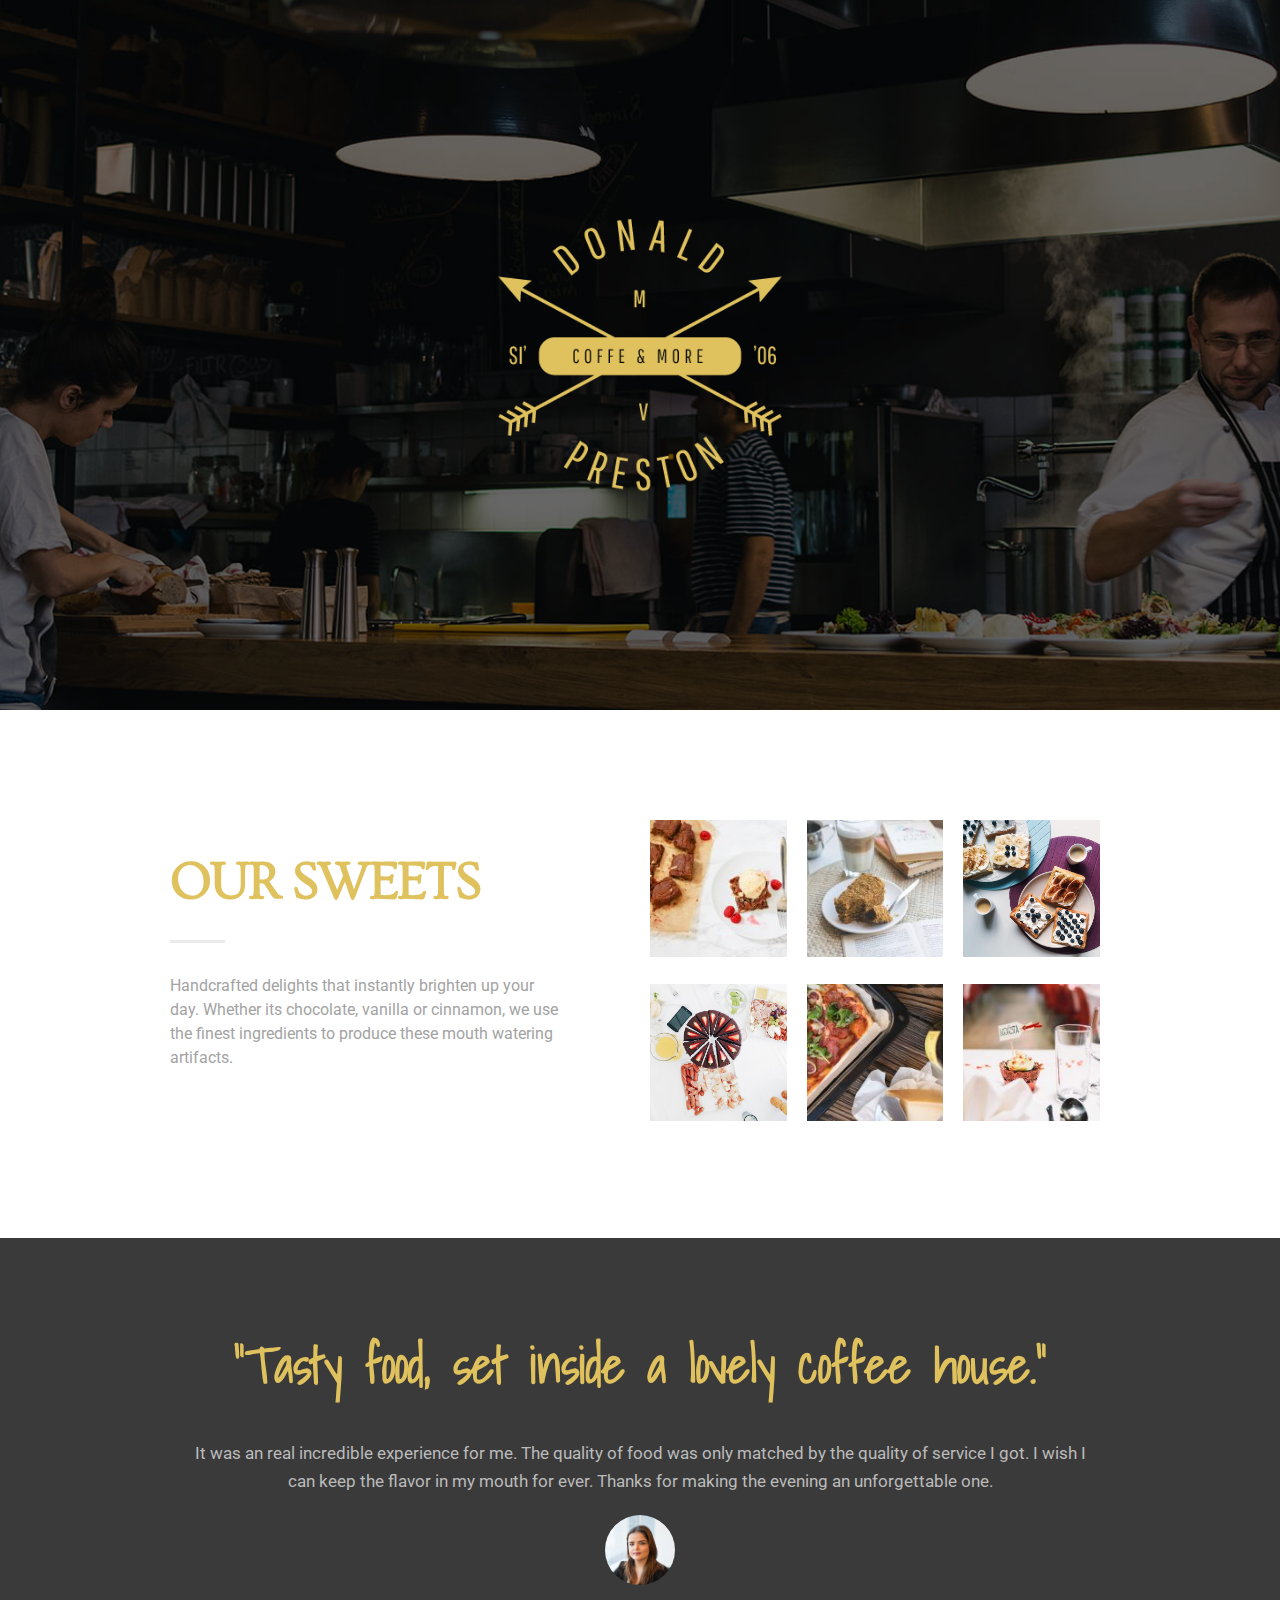
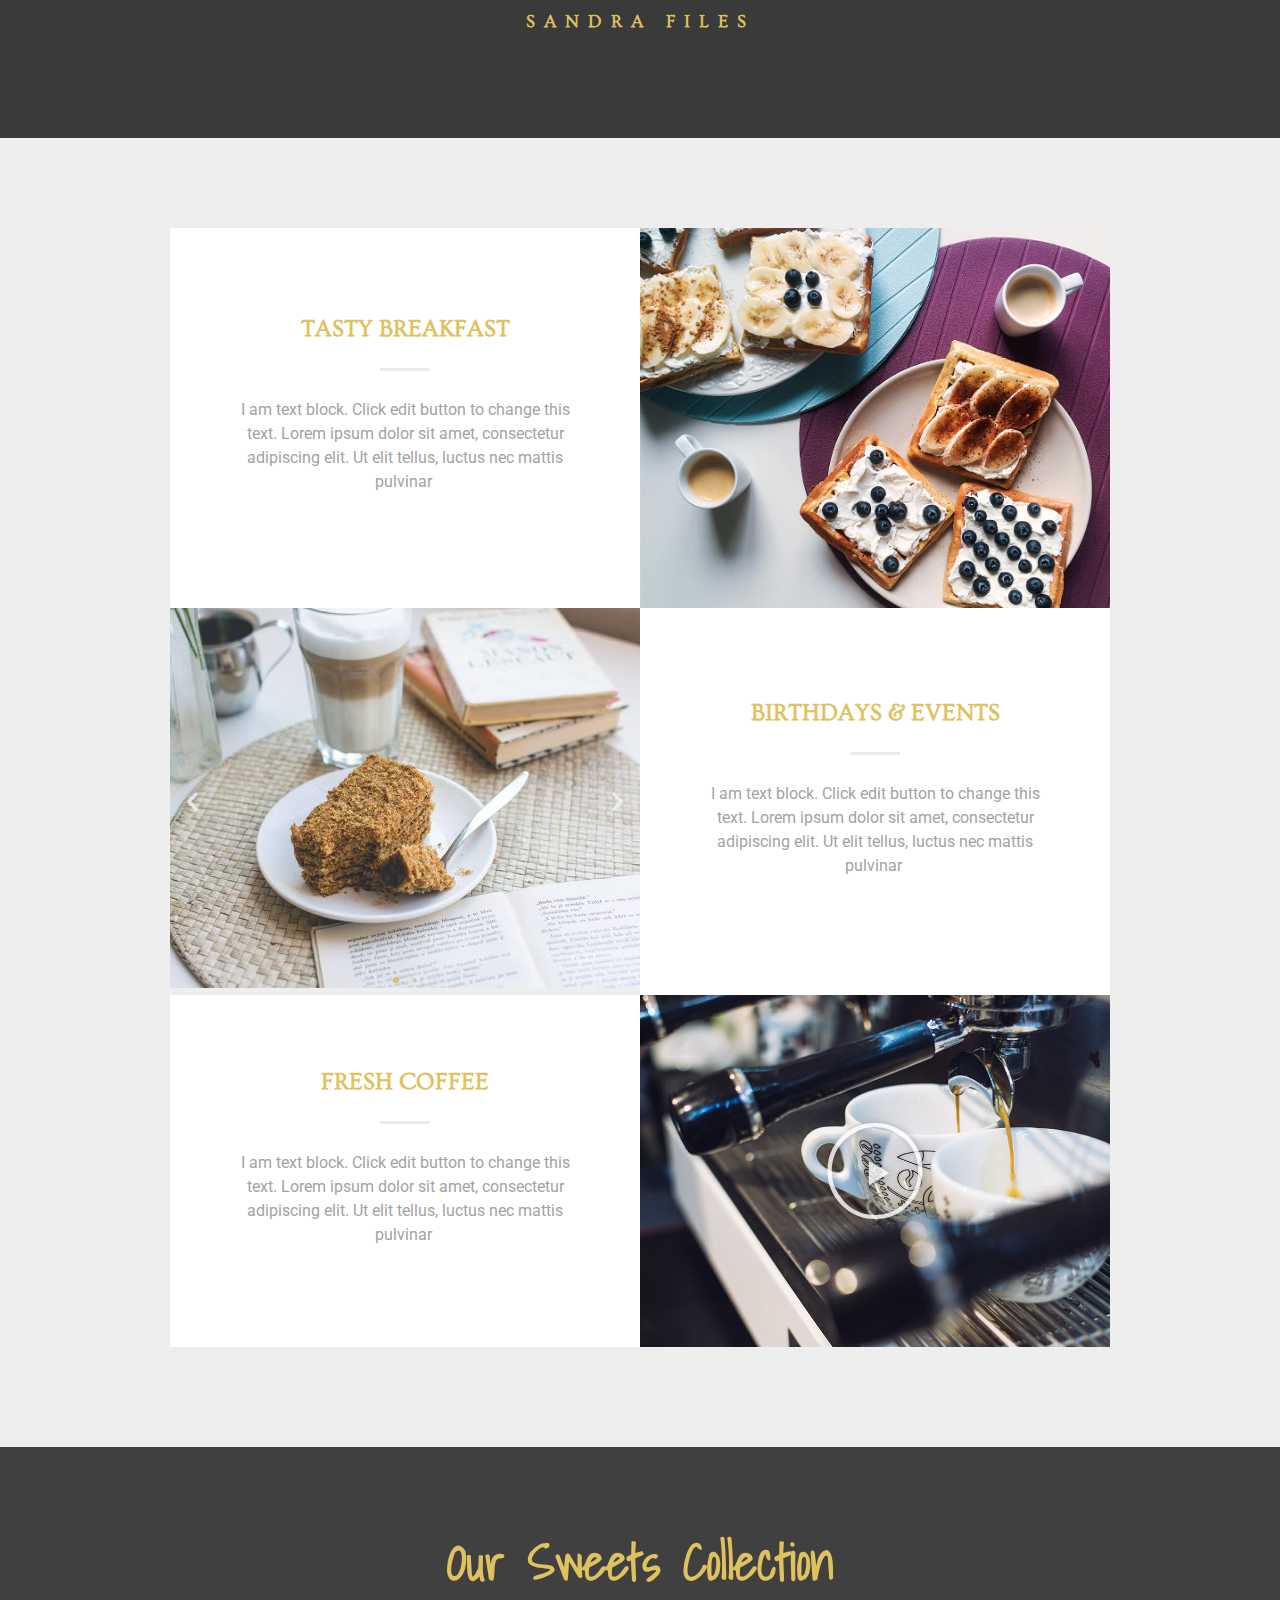
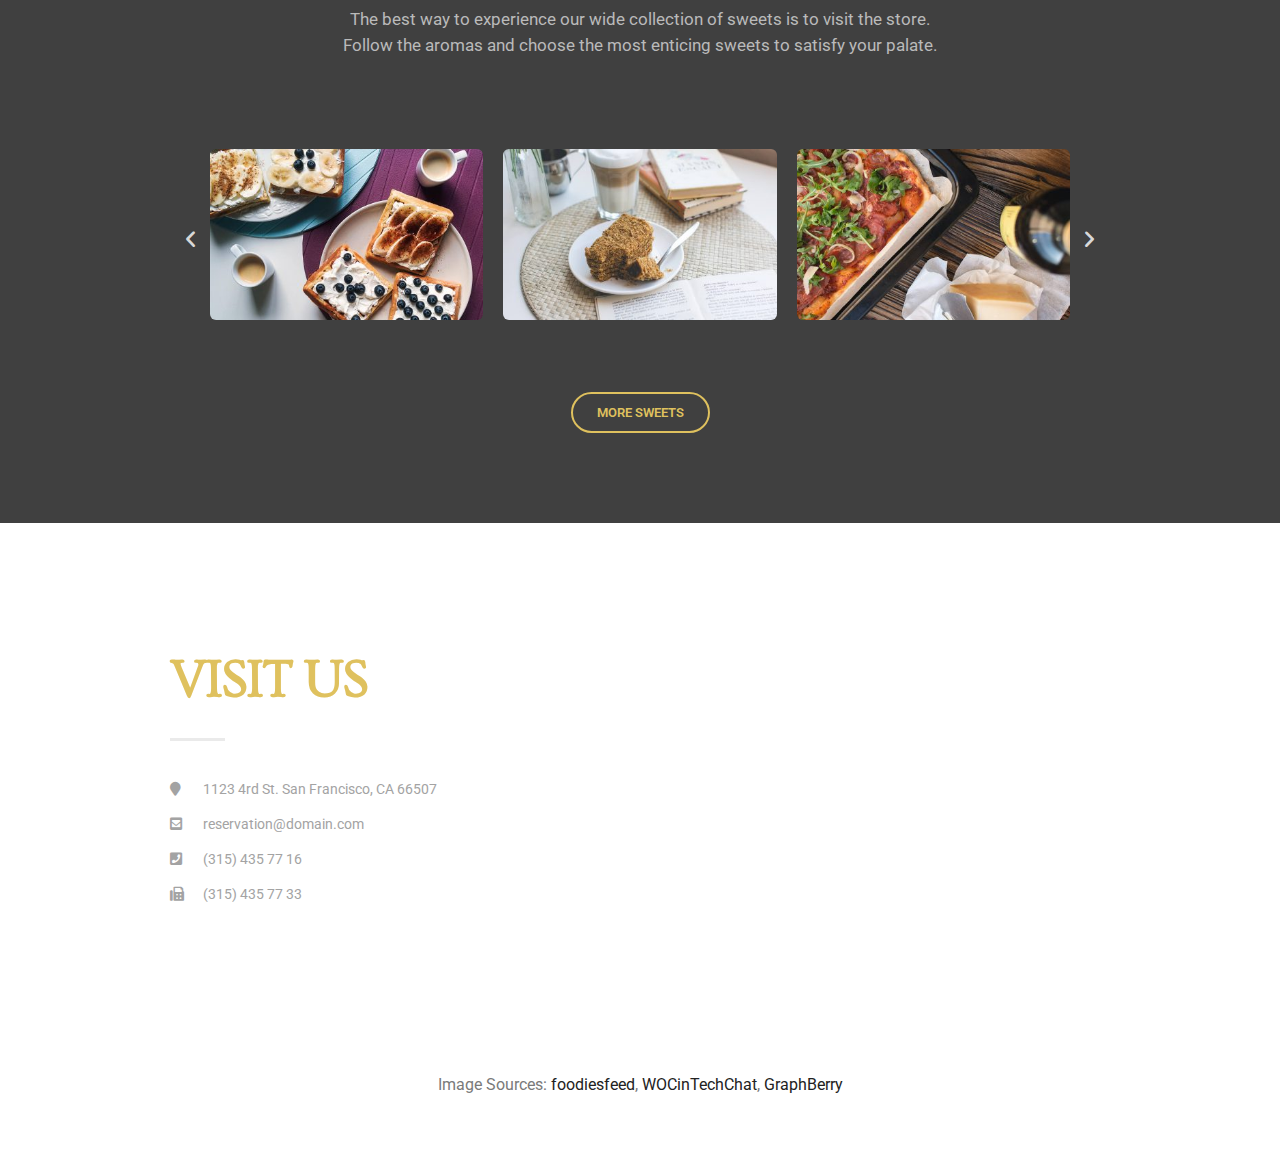
<file: index.html>
<!DOCTYPE html>
<html lang="en-CA">
<head>
	<meta charset="UTF-8">
		<script>(function(html){html.className = html.className.replace(/\bno-js\b/,'js')})(document.documentElement);</script>
<title>PRINCE MILKAN &#8211; Just another WordPress site</title>
<link rel='dns-prefetch' href='//fonts.googleapis.com' />
<link rel='dns-prefetch' href='//s.w.org' />
<link href='https://fonts.gstatic.com/' crossorigin rel='preconnect' />
<link rel="alternate" type="application/rss+xml" title="PRINCE MILKAN &raquo; Feed" href="./feed/index.html" />
<link rel="alternate" type="application/rss+xml" title="PRINCE MILKAN &raquo; Comments Feed" href="./comments/feed/index.html" />
<link rel="alternate" type="application/rss+xml" title="PRINCE MILKAN &raquo; Sample Page Comments Feed" href="./elementor-14__trashed/sample-page/feed/index.html" />
		<script>
			window._wpemojiSettings = {"baseUrl":"https:\/\/s.w.org\/images\/core\/emoji\/12.0.0-1\/72x72\/","ext":".png","svgUrl":"https:\/\/s.w.org\/images\/core\/emoji\/12.0.0-1\/svg\/","svgExt":".svg","source":{"concatemoji":".\/wp-includes\/js\/wp-emoji-release.min.js?ver=5.3.1"}};
			!function(e,a,t){var r,n,o,i,p=a.createElement("canvas"),s=p.getContext&&p.getContext("2d");function c(e,t){var a=String.fromCharCode;s.clearRect(0,0,p.width,p.height),s.fillText(a.apply(this,e),0,0);var r=p.toDataURL();return s.clearRect(0,0,p.width,p.height),s.fillText(a.apply(this,t),0,0),r===p.toDataURL()}function l(e){if(!s||!s.fillText)return!1;switch(s.textBaseline="top",s.font="600 32px Arial",e){case"flag":return!c([127987,65039,8205,9895,65039],[127987,65039,8203,9895,65039])&&(!c([55356,56826,55356,56819],[55356,56826,8203,55356,56819])&&!c([55356,57332,56128,56423,56128,56418,56128,56421,56128,56430,56128,56423,56128,56447],[55356,57332,8203,56128,56423,8203,56128,56418,8203,56128,56421,8203,56128,56430,8203,56128,56423,8203,56128,56447]));case"emoji":return!c([55357,56424,55356,57342,8205,55358,56605,8205,55357,56424,55356,57340],[55357,56424,55356,57342,8203,55358,56605,8203,55357,56424,55356,57340])}return!1}function d(e){var t=a.createElement("script");t.src=e,t.defer=t.type="text/javascript",a.getElementsByTagName("head")[0].appendChild(t)}for(i=Array("flag","emoji"),t.supports={everything:!0,everythingExceptFlag:!0},o=0;o<i.length;o++)t.supports[i[o]]=l(i[o]),t.supports.everything=t.supports.everything&&t.supports[i[o]],"flag"!==i[o]&&(t.supports.everythingExceptFlag=t.supports.everythingExceptFlag&&t.supports[i[o]]);t.supports.everythingExceptFlag=t.supports.everythingExceptFlag&&!t.supports.flag,t.DOMReady=!1,t.readyCallback=function(){t.DOMReady=!0},t.supports.everything||(n=function(){t.readyCallback()},a.addEventListener?(a.addEventListener("DOMContentLoaded",n,!1),e.addEventListener("load",n,!1)):(e.attachEvent("onload",n),a.attachEvent("onreadystatechange",function(){"complete"===a.readyState&&t.readyCallback()})),(r=t.source||{}).concatemoji?d(r.concatemoji):r.wpemoji&&r.twemoji&&(d(r.twemoji),d(r.wpemoji)))}(window,document,window._wpemojiSettings);
		</script>
		<style>
img.wp-smiley,
img.emoji {
	display: inline !important;
	border: none !important;
	box-shadow: none !important;
	height: 1em !important;
	width: 1em !important;
	margin: 0 .07em !important;
	vertical-align: -0.1em !important;
	background: none !important;
	padding: 0 !important;
}
</style>
	<link rel='stylesheet' id='wp-block-library-css'  href='./wp-includes/css/dist/block-library/style.min.css?ver=5.3.1' media='all' />
<link rel='stylesheet' id='wp-block-library-theme-css'  href='./wp-includes/css/dist/block-library/theme.min.css?ver=5.3.1' media='all' />
<link rel='stylesheet' id='twentyseventeen-fonts-css'  href='https://fonts.googleapis.com/css?family=Libre+Franklin%3A300%2C300i%2C400%2C400i%2C600%2C600i%2C800%2C800i&#038;subset=latin%2Clatin-ext&#038;display=fallback' media='all' />
<link rel='stylesheet' id='twentyseventeen-style-css'  href='./wp-content/themes/twentyseventeen/style.css?ver=20190507' media='all' />
<link rel='stylesheet' id='twentyseventeen-block-style-css'  href='./wp-content/themes/twentyseventeen/assets/css/blocks.css?ver=20190105' media='all' />
<!--[if lt IE 9]>
<link rel='stylesheet' id='twentyseventeen-ie8-css'  href='./wp-content/themes/twentyseventeen/assets/css/ie8.css?ver=20161202' media='all' />
<![endif]-->
<link rel='stylesheet' id='elementor-icons-css'  href='./wp-content/plugins/elementor/assets/lib/eicons/css/elementor-icons.min.css?ver=5.5.0' media='all' />
<link rel='stylesheet' id='elementor-animations-css'  href='./wp-content/plugins/elementor/assets/lib/animations/animations.min.css?ver=2.8.1' media='all' />
<link rel='stylesheet' id='elementor-frontend-css'  href='./wp-content/plugins/elementor/assets/css/frontend.min.css?ver=2.8.1' media='all' />
<link rel='stylesheet' id='elementor-global-css'  href='./wp-content/uploads/elementor/css/global.css?ver=1576393308' media='all' />
<link rel='stylesheet' id='elementor-post-2-css'  href='./wp-content/uploads/elementor/css/post-2.css?ver=1576393793' media='all' />
<link rel='stylesheet' id='google-fonts-1-css'  href='https://fonts.googleapis.com/css?family=Roboto%3A100%2C100italic%2C200%2C200italic%2C300%2C300italic%2C400%2C400italic%2C500%2C500italic%2C600%2C600italic%2C700%2C700italic%2C800%2C800italic%2C900%2C900italic%7CRoboto+Slab%3A100%2C100italic%2C200%2C200italic%2C300%2C300italic%2C400%2C400italic%2C500%2C500italic%2C600%2C600italic%2C700%2C700italic%2C800%2C800italic%2C900%2C900italic%7COvo%3A100%2C100italic%2C200%2C200italic%2C300%2C300italic%2C400%2C400italic%2C500%2C500italic%2C600%2C600italic%2C700%2C700italic%2C800%2C800italic%2C900%2C900italic%7CShadows+Into+Light%3A100%2C100italic%2C200%2C200italic%2C300%2C300italic%2C400%2C400italic%2C500%2C500italic%2C600%2C600italic%2C700%2C700italic%2C800%2C800italic%2C900%2C900italic&#038;ver=5.3.1' media='all' />
<link rel='stylesheet' id='elementor-icons-shared-0-css'  href='./wp-content/plugins/elementor/assets/lib/font-awesome/css/fontawesome.min.css?ver=5.9.0' media='all' />
<link rel='stylesheet' id='elementor-icons-fa-solid-css'  href='./wp-content/plugins/elementor/assets/lib/font-awesome/css/solid.min.css?ver=5.9.0' media='all' />
<!--[if lt IE 9]>
<script src='./wp-content/themes/twentyseventeen/assets/js/html5.js?ver=20161020'></script>
<![endif]-->
<script src='./wp-includes/js/jquery/jquery.js?ver=1.12.4-wp'></script>
<script src='./wp-includes/js/jquery/jquery-migrate.min.js?ver=1.4.1'></script>
<link rel='https://api.w.org/' href='./wp-json/index.html' />
<link rel="EditURI" type="application/rsd+xml" title="RSD" href="./xmlrpc.php?rsd" />
<link rel="wlwmanifest" type="application/wlwmanifest+xml" href="./wp-includes/wlwmanifest.xml" /> 
<meta name="generator" content="WordPress 5.3.1" />
<link rel="canonical" href="./index.html" />
<link rel='shortlink' href='./index.html' />
<link rel="alternate" type="application/json+oembed" href="./wp-json/oembed/1.0/embed/index.html?url=.%2F" />
<link rel="alternate" type="text/xml+oembed" href="./wp-json/oembed/1.0/embed/index.html?url=.%2F&#038;format=xml" />
<link rel="pingback" href="./xmlrpc.php">
	<meta name="viewport" content="width=device-width, initial-scale=1.0, viewport-fit=cover" /></head>
<body class="home page-template page-template-elementor_canvas page page-id-2 page-child parent-pageid-14 wp-embed-responsive twentyseventeen-front-page has-header-image page-two-column colors-light elementor-default elementor-template-canvas elementor-page elementor-page-2">
			<div data-elementor-type="wp-page" data-elementor-id="2" class="elementor elementor-2" data-elementor-settings="[]">
			<div class="elementor-inner">
				<div class="elementor-section-wrap">
							<section class="elementor-element elementor-element-6b1dc197 elementor-section-height-min-height elementor-section-content-middle elementor-section-boxed elementor-section-height-default elementor-section-items-middle elementor-section elementor-top-section" data-id="6b1dc197" data-element_type="section" data-settings="{&quot;background_background&quot;:&quot;classic&quot;}">
							<div class="elementor-background-overlay"></div>
							<div class="elementor-container elementor-column-gap-default">
				<div class="elementor-row">
				<div class="elementor-element elementor-element-2495ea01 elementor-column elementor-col-100 elementor-top-column" data-id="2495ea01" data-element_type="column">
			<div class="elementor-column-wrap  elementor-element-populated">
					<div class="elementor-widget-wrap">
				<div class="elementor-element elementor-element-2885124d elementor-widget elementor-widget-image" data-id="2885124d" data-element_type="widget" data-widget_type="image.default">
				<div class="elementor-widget-container">
					<div class="elementor-image">
										<img width="342" height="328" src="./wp-content/uploads/2019/12/Vintage-Logo.png" class="attachment-full size-full" alt="" srcset="./wp-content/uploads/2019/12/Vintage-Logo.png 342w, ./wp-content/uploads/2019/12/Vintage-Logo-300x288.png 300w" sizes="100vw" />											</div>
				</div>
				</div>
						</div>
			</div>
		</div>
						</div>
			</div>
		</section>
				<section class="elementor-element elementor-element-1f1fd30c elementor-section-content-middle elementor-section-boxed elementor-section-height-default elementor-section-height-default elementor-section elementor-top-section" data-id="1f1fd30c" data-element_type="section">
						<div class="elementor-container elementor-column-gap-default">
				<div class="elementor-row">
				<div class="elementor-element elementor-element-5518fc04 elementor-column elementor-col-50 elementor-top-column" data-id="5518fc04" data-element_type="column">
			<div class="elementor-column-wrap  elementor-element-populated">
					<div class="elementor-widget-wrap">
				<div class="elementor-element elementor-element-63641484 elementor-widget elementor-widget-heading" data-id="63641484" data-element_type="widget" data-widget_type="heading.default">
				<div class="elementor-widget-container">
			<h2 class="elementor-heading-title elementor-size-large">Our Sweets</h2>		</div>
				</div>
				<div class="elementor-element elementor-element-2f011f2a elementor-widget elementor-widget-divider" data-id="2f011f2a" data-element_type="widget" data-widget_type="divider.default">
				<div class="elementor-widget-container">
					<div class="elementor-divider">
			<span class="elementor-divider-separator">
						</span>
		</div>
				</div>
				</div>
				<div class="elementor-element elementor-element-65aaa4f7 elementor-widget elementor-widget-text-editor" data-id="65aaa4f7" data-element_type="widget" data-widget_type="text-editor.default">
				<div class="elementor-widget-container">
					<div class="elementor-text-editor elementor-clearfix"><p>Handcrafted delights that instantly brighten up your day. Whether its chocolate, vanilla or cinnamon, we use the finest ingredients to produce these mouth watering artifacts.</p></div>
				</div>
				</div>
						</div>
			</div>
		</div>
				<div class="elementor-element elementor-element-4c793cee elementor-sm-100 elementor-column elementor-col-50 elementor-top-column" data-id="4c793cee" data-element_type="column">
			<div class="elementor-column-wrap  elementor-element-populated">
					<div class="elementor-widget-wrap">
				<div class="elementor-element elementor-element-6efbed8 gallery-spacing-custom elementor-widget elementor-widget-image-gallery" data-id="6efbed8" data-element_type="widget" data-widget_type="image-gallery.default">
				<div class="elementor-widget-container">
					<div class="elementor-image-gallery">
			<div id='gallery-1' class='gallery galleryid-2 gallery-columns-3 gallery-size-thumbnail'><figure class='gallery-item'>
			<div class='gallery-icon landscape'>
				<a data-elementor-open-lightbox="default" data-elementor-lightbox-slideshow="6efbed8" href='./wp-content/uploads/2019/12/foodiesfeed.com_Your-Sunny-Side-Up-2.jpg'><img width="150" height="150" src="./wp-content/uploads/2019/12/foodiesfeed.com_Your-Sunny-Side-Up-2-150x150.jpg" class="attachment-thumbnail size-thumbnail" alt="" srcset="./wp-content/uploads/2019/12/foodiesfeed.com_Your-Sunny-Side-Up-2-150x150.jpg 150w, ./wp-content/uploads/2019/12/foodiesfeed.com_Your-Sunny-Side-Up-2-100x100.jpg 100w" sizes="100vw" /></a>
			</div></figure><figure class='gallery-item'>
			<div class='gallery-icon landscape'>
				<a data-elementor-open-lightbox="default" data-elementor-lightbox-slideshow="6efbed8" href='./wp-content/uploads/2019/12/foodiesfeed.com_traditional-czech-honey-cake-caffee-latte.jpg'><img width="150" height="150" src="./wp-content/uploads/2019/12/foodiesfeed.com_traditional-czech-honey-cake-caffee-latte-150x150.jpg" class="attachment-thumbnail size-thumbnail" alt="" srcset="./wp-content/uploads/2019/12/foodiesfeed.com_traditional-czech-honey-cake-caffee-latte-150x150.jpg 150w, ./wp-content/uploads/2019/12/foodiesfeed.com_traditional-czech-honey-cake-caffee-latte-100x100.jpg 100w" sizes="100vw" /></a>
			</div></figure><figure class='gallery-item'>
			<div class='gallery-icon landscape'>
				<a data-elementor-open-lightbox="default" data-elementor-lightbox-slideshow="6efbed8" href='./wp-content/uploads/2019/12/foodiesfeed.com_homemade-waffles-with-coffee.jpg'><img width="150" height="150" src="./wp-content/uploads/2019/12/foodiesfeed.com_homemade-waffles-with-coffee-150x150.jpg" class="attachment-thumbnail size-thumbnail" alt="" srcset="./wp-content/uploads/2019/12/foodiesfeed.com_homemade-waffles-with-coffee-150x150.jpg 150w, ./wp-content/uploads/2019/12/foodiesfeed.com_homemade-waffles-with-coffee-300x300.jpg 300w, ./wp-content/uploads/2019/12/foodiesfeed.com_homemade-waffles-with-coffee-1024x1024.jpg 1024w, ./wp-content/uploads/2019/12/foodiesfeed.com_homemade-waffles-with-coffee-768x768.jpg 768w, ./wp-content/uploads/2019/12/foodiesfeed.com_homemade-waffles-with-coffee-100x100.jpg 100w, ./wp-content/uploads/2019/12/foodiesfeed.com_homemade-waffles-with-coffee.jpg 1053w" sizes="100vw" /></a>
			</div></figure><figure class='gallery-item'>
			<div class='gallery-icon landscape'>
				<a data-elementor-open-lightbox="default" data-elementor-lightbox-slideshow="6efbed8" href='./wp-content/uploads/2019/12/fooodiesfeed.com_sweet-and-salty-brunch.jpg'><img width="150" height="150" src="./wp-content/uploads/2019/12/fooodiesfeed.com_sweet-and-salty-brunch-150x150.jpg" class="attachment-thumbnail size-thumbnail" alt="" srcset="./wp-content/uploads/2019/12/fooodiesfeed.com_sweet-and-salty-brunch-150x150.jpg 150w, ./wp-content/uploads/2019/12/fooodiesfeed.com_sweet-and-salty-brunch-300x300.jpg 300w, ./wp-content/uploads/2019/12/fooodiesfeed.com_sweet-and-salty-brunch-768x767.jpg 768w, ./wp-content/uploads/2019/12/fooodiesfeed.com_sweet-and-salty-brunch-100x100.jpg 100w, ./wp-content/uploads/2019/12/fooodiesfeed.com_sweet-and-salty-brunch.jpg 1024w" sizes="100vw" /></a>
			</div></figure><figure class='gallery-item'>
			<div class='gallery-icon landscape'>
				<a data-elementor-open-lightbox="default" data-elementor-lightbox-slideshow="6efbed8" href='./wp-content/uploads/2019/12/foodiesfeed.com_homemade-pizza.jpg'><img width="150" height="150" src="./wp-content/uploads/2019/12/foodiesfeed.com_homemade-pizza-150x150.jpg" class="attachment-thumbnail size-thumbnail" alt="" srcset="./wp-content/uploads/2019/12/foodiesfeed.com_homemade-pizza-150x150.jpg 150w, ./wp-content/uploads/2019/12/foodiesfeed.com_homemade-pizza-100x100.jpg 100w" sizes="100vw" /></a>
			</div></figure><figure class='gallery-item'>
			<div class='gallery-icon landscape'>
				<a data-elementor-open-lightbox="default" data-elementor-lightbox-slideshow="6efbed8" href='./wp-content/uploads/2019/12/foodiesfeed.com_Wedding_15.jpg'><img width="150" height="150" src="./wp-content/uploads/2019/12/foodiesfeed.com_Wedding_15-150x150.jpg" class="attachment-thumbnail size-thumbnail" alt="" srcset="./wp-content/uploads/2019/12/foodiesfeed.com_Wedding_15-150x150.jpg 150w, ./wp-content/uploads/2019/12/foodiesfeed.com_Wedding_15-100x100.jpg 100w" sizes="100vw" /></a>
			</div></figure>
		</div>
		</div>
				</div>
				</div>
						</div>
			</div>
		</div>
						</div>
			</div>
		</section>
				<section class="elementor-element elementor-element-48c2dc1c elementor-section-height-min-height elementor-section-content-middle elementor-section-boxed elementor-section-height-default elementor-section-items-middle elementor-section elementor-top-section" data-id="48c2dc1c" data-element_type="section" data-settings="{&quot;background_background&quot;:&quot;classic&quot;}">
						<div class="elementor-container elementor-column-gap-default">
				<div class="elementor-row">
				<div class="elementor-element elementor-element-18eecc5e elementor-column elementor-col-100 elementor-top-column" data-id="18eecc5e" data-element_type="column">
			<div class="elementor-column-wrap  elementor-element-populated">
					<div class="elementor-widget-wrap">
				<div class="elementor-element elementor-element-2b0229d3 elementor-widget elementor-widget-heading" data-id="2b0229d3" data-element_type="widget" data-widget_type="heading.default">
				<div class="elementor-widget-container">
			<h2 class="elementor-heading-title elementor-size-large">“Tasty food, set inside a lovely coffee house.”</h2>		</div>
				</div>
				<div class="elementor-element elementor-element-58cc480f elementor-widget elementor-widget-spacer" data-id="58cc480f" data-element_type="widget" data-widget_type="spacer.default">
				<div class="elementor-widget-container">
					<div class="elementor-spacer">
			<div class="elementor-spacer-inner"></div>
		</div>
				</div>
				</div>
				<div class="elementor-element elementor-element-6b75b79c elementor-widget elementor-widget-testimonial" data-id="6b75b79c" data-element_type="widget" data-widget_type="testimonial.default">
				<div class="elementor-widget-container">
					<div class="elementor-testimonial-wrapper elementor-testimonial-text-align-center">
							<div class="elementor-testimonial-content">It was an real incredible experience for me. The quality of food was only matched by the quality of service I got. I wish I can keep the flavor in my mouth for ever. Thanks for making the evening an unforgettable one.</div>
			
						<div class="elementor-testimonial-meta elementor-has-image elementor-testimonial-image-position-top">
				<div class="elementor-testimonial-meta-inner">
											<div class="elementor-testimonial-image">
							<img width="291" height="291" src="./wp-content/uploads/2019/12/25388788904_72d2f5ec6f_z.jpg" class="attachment-full size-full" alt="" srcset="./wp-content/uploads/2019/12/25388788904_72d2f5ec6f_z.jpg 291w, ./wp-content/uploads/2019/12/25388788904_72d2f5ec6f_z-150x150.jpg 150w, ./wp-content/uploads/2019/12/25388788904_72d2f5ec6f_z-100x100.jpg 100w" sizes="100vw" />						</div>
					
										<div class="elementor-testimonial-details">
														<div class="elementor-testimonial-name">Sandra Files</div>
																			</div>
									</div>
			</div>
					</div>
				</div>
				</div>
						</div>
			</div>
		</div>
						</div>
			</div>
		</section>
				<section class="elementor-element elementor-element-453255f3 elementor-section-boxed elementor-section-height-default elementor-section-height-default elementor-section elementor-top-section" data-id="453255f3" data-element_type="section" data-settings="{&quot;background_background&quot;:&quot;classic&quot;}">
						<div class="elementor-container elementor-column-gap-no">
				<div class="elementor-row">
				<div class="elementor-element elementor-element-3fab81dc elementor-column elementor-col-100 elementor-top-column" data-id="3fab81dc" data-element_type="column">
			<div class="elementor-column-wrap  elementor-element-populated">
					<div class="elementor-widget-wrap">
				<section class="elementor-element elementor-element-45affdd6 elementor-section-content-middle elementor-section-boxed elementor-section-height-default elementor-section-height-default elementor-section elementor-inner-section" data-id="45affdd6" data-element_type="section">
						<div class="elementor-container elementor-column-gap-no">
				<div class="elementor-row">
				<div class="elementor-element elementor-element-3ffa118b elementor-column elementor-col-50 elementor-inner-column" data-id="3ffa118b" data-element_type="column" data-settings="{&quot;background_background&quot;:&quot;classic&quot;}">
			<div class="elementor-column-wrap  elementor-element-populated">
					<div class="elementor-widget-wrap">
				<div class="elementor-element elementor-element-28144c6f elementor-widget elementor-widget-heading" data-id="28144c6f" data-element_type="widget" data-widget_type="heading.default">
				<div class="elementor-widget-container">
			<h3 class="elementor-heading-title elementor-size-large">Tasty Breakfast</h3>		</div>
				</div>
				<div class="elementor-element elementor-element-5cd3a7a6 elementor-widget elementor-widget-divider" data-id="5cd3a7a6" data-element_type="widget" data-widget_type="divider.default">
				<div class="elementor-widget-container">
					<div class="elementor-divider">
			<span class="elementor-divider-separator">
						</span>
		</div>
				</div>
				</div>
				<div class="elementor-element elementor-element-5bad38f3 elementor-widget elementor-widget-text-editor" data-id="5bad38f3" data-element_type="widget" data-widget_type="text-editor.default">
				<div class="elementor-widget-container">
					<div class="elementor-text-editor elementor-clearfix"><p>I am text block. Click edit button to change this text. Lorem ipsum dolor sit amet, consectetur adipiscing elit. Ut elit tellus, luctus nec mattis pulvinar </p></div>
				</div>
				</div>
						</div>
			</div>
		</div>
				<div class="elementor-element elementor-element-65298f41 elementor-column elementor-col-50 elementor-inner-column" data-id="65298f41" data-element_type="column" data-settings="{&quot;background_background&quot;:&quot;classic&quot;}">
			<div class="elementor-column-wrap  elementor-element-populated">
					<div class="elementor-widget-wrap">
				<div class="elementor-element elementor-element-1c249263 elementor-widget elementor-widget-spacer" data-id="1c249263" data-element_type="widget" data-widget_type="spacer.default">
				<div class="elementor-widget-container">
					<div class="elementor-spacer">
			<div class="elementor-spacer-inner"></div>
		</div>
				</div>
				</div>
						</div>
			</div>
		</div>
						</div>
			</div>
		</section>
				<section class="elementor-element elementor-element-6430331e elementor-section-content-middle elementor-reverse-mobile elementor-section-boxed elementor-section-height-default elementor-section-height-default elementor-section elementor-inner-section" data-id="6430331e" data-element_type="section">
						<div class="elementor-container elementor-column-gap-no">
				<div class="elementor-row">
				<div class="elementor-element elementor-element-65078f29 elementor-column elementor-col-50 elementor-inner-column" data-id="65078f29" data-element_type="column">
			<div class="elementor-column-wrap  elementor-element-populated">
					<div class="elementor-widget-wrap">
				<div class="elementor-element elementor-element-7d3b18ba elementor-pagination-position-inside elementor-arrows-position-inside elementor-widget elementor-widget-image-carousel" data-id="7d3b18ba" data-element_type="widget" data-settings="{&quot;slides_to_show&quot;:&quot;1&quot;,&quot;navigation&quot;:&quot;both&quot;,&quot;pause_on_hover&quot;:&quot;yes&quot;,&quot;pause_on_interaction&quot;:&quot;yes&quot;,&quot;autoplay&quot;:&quot;yes&quot;,&quot;autoplay_speed&quot;:5000,&quot;infinite&quot;:&quot;yes&quot;,&quot;effect&quot;:&quot;slide&quot;,&quot;speed&quot;:500,&quot;direction&quot;:&quot;ltr&quot;}" data-widget_type="image-carousel.default">
				<div class="elementor-widget-container">
					<div class="elementor-image-carousel-wrapper swiper-container" dir="ltr">
			<div class="elementor-image-carousel swiper-wrapper">
				<div class="swiper-slide"><figure class="swiper-slide-inner"><img class="swiper-slide-image" src="./wp-content/uploads/elementor/thumbs/foodiesfeed.com_traditional-czech-honey-cake-caffee-latte-oi70lesq4soro5qgagqbsc2uh2kmujo47ccaodizbs.jpg" alt="foodiesfeed.com_traditional-czech-honey-cake-caffee-latte.jpg" /></figure></div><div class="swiper-slide"><figure class="swiper-slide-inner"><img class="swiper-slide-image" src="./wp-content/uploads/elementor/thumbs/foodiesfeed.com_Wedding_15-oi70lhm8pasmmzmctzy7htd8986qhmzb7qar47est4.jpg" alt="foodiesfeed.com_Wedding_15.jpg" /></figure></div>			</div>
												<div class="swiper-pagination"></div>
													<div class="elementor-swiper-button elementor-swiper-button-prev">
						<i class="eicon-chevron-left" aria-hidden="true"></i>
						<span class="elementor-screen-only">Previous</span>
					</div>
					<div class="elementor-swiper-button elementor-swiper-button-next">
						<i class="eicon-chevron-right" aria-hidden="true"></i>
						<span class="elementor-screen-only">Next</span>
					</div>
									</div>
				</div>
				</div>
						</div>
			</div>
		</div>
				<div class="elementor-element elementor-element-a9a6ff4 elementor-column elementor-col-50 elementor-inner-column" data-id="a9a6ff4" data-element_type="column" data-settings="{&quot;background_background&quot;:&quot;classic&quot;}">
			<div class="elementor-column-wrap  elementor-element-populated">
					<div class="elementor-widget-wrap">
				<div class="elementor-element elementor-element-46b4dcb elementor-widget elementor-widget-heading" data-id="46b4dcb" data-element_type="widget" data-widget_type="heading.default">
				<div class="elementor-widget-container">
			<h3 class="elementor-heading-title elementor-size-large">Birthdays & Events</h3>		</div>
				</div>
				<div class="elementor-element elementor-element-46655c4 elementor-widget elementor-widget-divider" data-id="46655c4" data-element_type="widget" data-widget_type="divider.default">
				<div class="elementor-widget-container">
					<div class="elementor-divider">
			<span class="elementor-divider-separator">
						</span>
		</div>
				</div>
				</div>
				<div class="elementor-element elementor-element-62c94d53 elementor-widget elementor-widget-text-editor" data-id="62c94d53" data-element_type="widget" data-widget_type="text-editor.default">
				<div class="elementor-widget-container">
					<div class="elementor-text-editor elementor-clearfix"><p>I am text block. Click edit button to change this text. Lorem ipsum dolor sit amet, consectetur adipiscing elit. Ut elit tellus, luctus nec mattis pulvinar </p></div>
				</div>
				</div>
						</div>
			</div>
		</div>
						</div>
			</div>
		</section>
				<section class="elementor-element elementor-element-7796a87f elementor-section-content-middle elementor-section-boxed elementor-section-height-default elementor-section-height-default elementor-section elementor-inner-section" data-id="7796a87f" data-element_type="section">
						<div class="elementor-container elementor-column-gap-no">
				<div class="elementor-row">
				<div class="elementor-element elementor-element-48958955 elementor-column elementor-col-50 elementor-inner-column" data-id="48958955" data-element_type="column" data-settings="{&quot;background_background&quot;:&quot;classic&quot;}">
			<div class="elementor-column-wrap  elementor-element-populated">
					<div class="elementor-widget-wrap">
				<div class="elementor-element elementor-element-23ff9f54 elementor-widget elementor-widget-heading" data-id="23ff9f54" data-element_type="widget" data-widget_type="heading.default">
				<div class="elementor-widget-container">
			<h3 class="elementor-heading-title elementor-size-large">Fresh Coffee</h3>		</div>
				</div>
				<div class="elementor-element elementor-element-6ee31b4e elementor-widget elementor-widget-divider" data-id="6ee31b4e" data-element_type="widget" data-widget_type="divider.default">
				<div class="elementor-widget-container">
					<div class="elementor-divider">
			<span class="elementor-divider-separator">
						</span>
		</div>
				</div>
				</div>
				<div class="elementor-element elementor-element-cb5456b elementor-widget elementor-widget-text-editor" data-id="cb5456b" data-element_type="widget" data-widget_type="text-editor.default">
				<div class="elementor-widget-container">
					<div class="elementor-text-editor elementor-clearfix"><p>I am text block. Click edit button to change this text. Lorem ipsum dolor sit amet, consectetur adipiscing elit. Ut elit tellus, luctus nec mattis pulvinar </p></div>
				</div>
				</div>
						</div>
			</div>
		</div>
				<div class="elementor-element elementor-element-701959ef elementor-column elementor-col-50 elementor-inner-column" data-id="701959ef" data-element_type="column">
			<div class="elementor-column-wrap  elementor-element-populated">
					<div class="elementor-widget-wrap">
				<div class="elementor-element elementor-element-5a00dce5 elementor-aspect-ratio-43 elementor-widget elementor-widget-video" data-id="5a00dce5" data-element_type="widget" data-settings="{&quot;aspect_ratio&quot;:&quot;43&quot;}" data-widget_type="video.default">
				<div class="elementor-widget-container">
					<div class="elementor-wrapper elementor-fit-aspect-ratio elementor-open-inline">
			<iframe class="elementor-video-iframe" allowfullscreen title="youtube Video Player" src="https://www.youtube.com/embed/9uOETcuFjbE?feature=oembed&amp;start&amp;end&amp;wmode=opaque&amp;loop=0&amp;controls=1&amp;mute=0&amp;rel=1&amp;modestbranding=0"></iframe>				<div class="elementor-custom-embed-image-overlay" style="background-image: url(./wp-content/uploads/2019/12/foodiesfeed.com_get-ready-for-your-espresso.jpg);">
																<div class="elementor-custom-embed-play" role="button">
							<i class="eicon-play" aria-hidden="true"></i>
							<span class="elementor-screen-only">Play Video</span>
						</div>
									</div>
					</div>
				</div>
				</div>
						</div>
			</div>
		</div>
						</div>
			</div>
		</section>
						</div>
			</div>
		</div>
						</div>
			</div>
		</section>
				<section class="elementor-element elementor-element-2db3e2f6 elementor-section-content-middle elementor-section-boxed elementor-section-height-default elementor-section-height-default elementor-section elementor-top-section" data-id="2db3e2f6" data-element_type="section" data-settings="{&quot;background_background&quot;:&quot;classic&quot;}">
							<div class="elementor-background-overlay"></div>
							<div class="elementor-container elementor-column-gap-default">
				<div class="elementor-row">
				<div class="elementor-element elementor-element-42775d89 elementor-column elementor-col-100 elementor-top-column" data-id="42775d89" data-element_type="column">
			<div class="elementor-column-wrap  elementor-element-populated">
					<div class="elementor-widget-wrap">
				<div class="elementor-element elementor-element-7e866758 elementor-widget elementor-widget-heading" data-id="7e866758" data-element_type="widget" data-widget_type="heading.default">
				<div class="elementor-widget-container">
			<h2 class="elementor-heading-title elementor-size-large">Our Sweets Collection</h2>		</div>
				</div>
				<div class="elementor-element elementor-element-c24beca elementor-widget elementor-widget-text-editor" data-id="c24beca" data-element_type="widget" data-widget_type="text-editor.default">
				<div class="elementor-widget-container">
					<div class="elementor-text-editor elementor-clearfix"><p>The best way to experience our wide collection of sweets is to visit the store. Follow the aromas and choose the most enticing sweets to satisfy your palate.</p></div>
				</div>
				</div>
				<div class="elementor-element elementor-element-64522900 elementor-widget elementor-widget-spacer" data-id="64522900" data-element_type="widget" data-widget_type="spacer.default">
				<div class="elementor-widget-container">
					<div class="elementor-spacer">
			<div class="elementor-spacer-inner"></div>
		</div>
				</div>
				</div>
				<div class="elementor-element elementor-element-2988912b elementor-arrows-position-outside elementor-widget elementor-widget-image-carousel" data-id="2988912b" data-element_type="widget" data-settings="{&quot;slides_to_show&quot;:&quot;3&quot;,&quot;slides_to_scroll&quot;:&quot;2&quot;,&quot;navigation&quot;:&quot;arrows&quot;,&quot;image_spacing_custom&quot;:{&quot;unit&quot;:&quot;px&quot;,&quot;size&quot;:&quot;20&quot;,&quot;sizes&quot;:[]},&quot;pause_on_hover&quot;:&quot;yes&quot;,&quot;pause_on_interaction&quot;:&quot;yes&quot;,&quot;autoplay&quot;:&quot;yes&quot;,&quot;autoplay_speed&quot;:5000,&quot;infinite&quot;:&quot;yes&quot;,&quot;speed&quot;:500,&quot;direction&quot;:&quot;ltr&quot;}" data-widget_type="image-carousel.default">
				<div class="elementor-widget-container">
					<div class="elementor-image-carousel-wrapper swiper-container" dir="ltr">
			<div class="elementor-image-carousel swiper-wrapper">
				<div class="swiper-slide"><figure class="swiper-slide-inner"><img class="swiper-slide-image" src="./wp-content/uploads/elementor/thumbs/foodiesfeed.com_homemade-waffles-with-coffee-oi70lfqjgxk7l7kwg3bnrb5g40fc8hc4v4hgmw8jpg.jpg" alt="foodiesfeed.com_homemade-waffles-with-coffee.jpg" /></figure></div><div class="swiper-slide"><figure class="swiper-slide-inner"><img class="swiper-slide-image" src="./wp-content/uploads/elementor/thumbs/foodiesfeed.com_traditional-czech-honey-cake-caffee-latte-oi70lespa3ix9lm9lkx16tdzimjz0s8eiztz5m9xvo.jpg" alt="foodiesfeed.com_traditional-czech-honey-cake-caffee-latte.jpg" /></figure></div><div class="swiper-slide"><figure class="swiper-slide-inner"><img class="swiper-slide-image" src="./wp-content/uploads/elementor/thumbs/foodiesfeed.com_homemade-pizza-oi70lhm7ulms8fi6544wwaodas62nvjljdsflg5rd0.jpg" alt="foodiesfeed.com_homemade-pizza.jpg" /></figure></div><div class="swiper-slide"><figure class="swiper-slide-inner"><img class="swiper-slide-image" src="./wp-content/uploads/elementor/thumbs/foodiesfeed.com_Wedding_15-oi70lhm7ulms8fi6544wwaodas62nvjljdsflg5rd0.jpg" alt="foodiesfeed.com_Wedding_15.jpg" /></figure></div><div class="swiper-slide"><figure class="swiper-slide-inner"><img class="swiper-slide-image" src="./wp-content/uploads/elementor/thumbs/foodiesfeed.com_Your-Sunny-Side-Up-2-oi70lespa3ix9lm9lkx16tdzimjz0s8eiztz5m9xvo.jpg" alt="foodiesfeed.com_Your-Sunny-Side-Up-2.jpg" /></figure></div>			</div>
																<div class="elementor-swiper-button elementor-swiper-button-prev">
						<i class="eicon-chevron-left" aria-hidden="true"></i>
						<span class="elementor-screen-only">Previous</span>
					</div>
					<div class="elementor-swiper-button elementor-swiper-button-next">
						<i class="eicon-chevron-right" aria-hidden="true"></i>
						<span class="elementor-screen-only">Next</span>
					</div>
									</div>
				</div>
				</div>
				<div class="elementor-element elementor-element-64f106d9 elementor-widget elementor-widget-spacer" data-id="64f106d9" data-element_type="widget" data-widget_type="spacer.default">
				<div class="elementor-widget-container">
					<div class="elementor-spacer">
			<div class="elementor-spacer-inner"></div>
		</div>
				</div>
				</div>
				<div class="elementor-element elementor-element-4fc7e09c elementor-align-center elementor-widget elementor-widget-button" data-id="4fc7e09c" data-element_type="widget" data-widget_type="button.default">
				<div class="elementor-widget-container">
					<div class="elementor-button-wrapper">
			<a href="#" class="elementor-button-link elementor-button elementor-size-sm" role="button">
						<span class="elementor-button-content-wrapper">
						<span class="elementor-button-text">More Sweets</span>
		</span>
					</a>
		</div>
				</div>
				</div>
						</div>
			</div>
		</div>
						</div>
			</div>
		</section>
				<section class="elementor-element elementor-element-7d863c6d elementor-section-content-middle elementor-section-boxed elementor-section-height-default elementor-section-height-default elementor-section elementor-top-section" data-id="7d863c6d" data-element_type="section">
						<div class="elementor-container elementor-column-gap-default">
				<div class="elementor-row">
				<div class="elementor-element elementor-element-37d63e96 elementor-column elementor-col-50 elementor-top-column" data-id="37d63e96" data-element_type="column">
			<div class="elementor-column-wrap  elementor-element-populated">
					<div class="elementor-widget-wrap">
				<div class="elementor-element elementor-element-77dc2d0b elementor-widget elementor-widget-heading" data-id="77dc2d0b" data-element_type="widget" data-widget_type="heading.default">
				<div class="elementor-widget-container">
			<h2 class="elementor-heading-title elementor-size-large">Visit Us</h2>		</div>
				</div>
				<div class="elementor-element elementor-element-1f4b052f elementor-widget elementor-widget-divider" data-id="1f4b052f" data-element_type="widget" data-widget_type="divider.default">
				<div class="elementor-widget-container">
					<div class="elementor-divider">
			<span class="elementor-divider-separator">
						</span>
		</div>
				</div>
				</div>
				<div class="elementor-element elementor-element-9611be9 elementor-icon-list--layout-traditional elementor-widget elementor-widget-icon-list" data-id="9611be9" data-element_type="widget" data-widget_type="icon-list.default">
				<div class="elementor-widget-container">
					<ul class="elementor-icon-list-items">
							<li class="elementor-icon-list-item" >
											<span class="elementor-icon-list-icon">
																<i class="fa fa-map-marker" aria-hidden="true"></i>
													</span>
										<span class="elementor-icon-list-text">1123 4rd St. San Francisco, CA 66507</span>
									</li>
								<li class="elementor-icon-list-item" >
											<span class="elementor-icon-list-icon">
																<i class="fa fa-envelope-square" aria-hidden="true"></i>
													</span>
										<span class="elementor-icon-list-text">reservation@domain.com</span>
									</li>
								<li class="elementor-icon-list-item" >
											<span class="elementor-icon-list-icon">
																<i class="fa fa-phone-square" aria-hidden="true"></i>
													</span>
										<span class="elementor-icon-list-text">(315) 435 77 16</span>
									</li>
								<li class="elementor-icon-list-item" >
											<span class="elementor-icon-list-icon">
																<i class="fa fa-fax" aria-hidden="true"></i>
													</span>
										<span class="elementor-icon-list-text">(315) 435 77 33</span>
									</li>
						</ul>
				</div>
				</div>
						</div>
			</div>
		</div>
				<div class="elementor-element elementor-element-6e8aab2b elementor-column elementor-col-50 elementor-top-column" data-id="6e8aab2b" data-element_type="column">
			<div class="elementor-column-wrap  elementor-element-populated">
					<div class="elementor-widget-wrap">
				<div class="elementor-element elementor-element-3b6f9793 elementor-widget elementor-widget-google_maps" data-id="3b6f9793" data-element_type="widget" data-widget_type="google_maps.default">
				<div class="elementor-widget-container">
			<div class="elementor-custom-embed"><iframe frameborder="0" scrolling="no" marginheight="0" marginwidth="0" src="https://maps.google.com/maps?q=London%20Eye%2C%20London%2C%20United%20Kingdom&amp;t=m&amp;z=10&amp;output=embed&amp;iwloc=near" aria-label="London Eye, London, United Kingdom"></iframe></div>		</div>
				</div>
						</div>
			</div>
		</div>
						</div>
			</div>
		</section>
				<section class="elementor-element elementor-element-1f18a38 elementor-section-boxed elementor-section-height-default elementor-section-height-default elementor-section elementor-top-section" data-id="1f18a38" data-element_type="section">
						<div class="elementor-container elementor-column-gap-default">
				<div class="elementor-row">
				<div class="elementor-element elementor-element-53923a54 elementor-column elementor-col-100 elementor-top-column" data-id="53923a54" data-element_type="column">
			<div class="elementor-column-wrap  elementor-element-populated">
					<div class="elementor-widget-wrap">
				<div class="elementor-element elementor-element-38aab04d elementor-widget elementor-widget-text-editor" data-id="38aab04d" data-element_type="widget" data-widget_type="text-editor.default">
				<div class="elementor-widget-container">
					<div class="elementor-text-editor elementor-clearfix"><p>Image Sources: <a href="https://foodiesfeed.com/">foodiesfeed</a>, <a href="http://www.wocintechchat.com/">WOCinTechChat</a>, <a href="http://www.graphberry.com/item/3-vintage-vector-logo-insignias">GraphBerry</a></p></div>
				</div>
				</div>
						</div>
			</div>
		</div>
						</div>
			</div>
		</section>
						</div>
			</div>
		</div>
		<script>
var twentyseventeenScreenReaderText = {"quote":"<svg class=\"icon icon-quote-right\" aria-hidden=\"true\" role=\"img\"> <use href=\"#icon-quote-right\" xlink:href=\"#icon-quote-right\"><\/use> <\/svg>"};
</script>
<script src='./wp-content/themes/twentyseventeen/assets/js/skip-link-focus-fix.js?ver=20161114'></script>
<script src='./wp-content/themes/twentyseventeen/assets/js/global.js?ver=20190121'></script>
<script src='./wp-content/themes/twentyseventeen/assets/js/jquery.scrollTo.js?ver=2.1.2'></script>
<script src='./wp-includes/js/wp-embed.min.js?ver=5.3.1'></script>
<script src='./wp-content/plugins/elementor/assets/js/frontend-modules.min.js?ver=2.8.1'></script>
<script src='./wp-includes/js/jquery/ui/position.min.js?ver=1.11.4'></script>
<script src='./wp-content/plugins/elementor/assets/lib/dialog/dialog.min.js?ver=4.7.3'></script>
<script src='./wp-content/plugins/elementor/assets/lib/waypoints/waypoints.min.js?ver=4.0.2'></script>
<script src='./wp-content/plugins/elementor/assets/lib/swiper/swiper.min.js?ver=4.4.6'></script>
<script>
var elementorFrontendConfig = {"environmentMode":{"edit":false,"wpPreview":false},"is_rtl":false,"breakpoints":{"xs":0,"sm":480,"md":768,"lg":1025,"xl":1440,"xxl":1600},"version":"2.8.1","urls":{"assets":".\/wp-content\/plugins\/elementor\/assets\/"},"settings":{"page":[],"general":{"elementor_global_image_lightbox":"yes"},"editorPreferences":[]},"post":{"id":2,"title":"Sample Page","excerpt":""}};
</script>
<script src='./wp-content/plugins/elementor/assets/js/frontend.min.js?ver=2.8.1'></script>
<svg style="position: absolute; width: 0; height: 0; overflow: hidden;" version="1.1" xmlns="http://www.w3.org/2000/svg" xmlns:xlink="http://www.w3.org/1999/xlink">
<defs>
<symbol id="icon-behance" viewbox="0 0 37 32">
<path class="path1" d="M33 6.054h-9.125v2.214h9.125v-2.214zM28.5 13.661q-1.607 0-2.607 0.938t-1.107 2.545h7.286q-0.321-3.482-3.571-3.482zM28.786 24.107q1.125 0 2.179-0.571t1.357-1.554h3.946q-1.786 5.482-7.625 5.482-3.821 0-6.080-2.357t-2.259-6.196q0-3.714 2.33-6.17t6.009-2.455q2.464 0 4.295 1.214t2.732 3.196 0.902 4.429q0 0.304-0.036 0.839h-11.75q0 1.982 1.027 3.063t2.973 1.080zM4.946 23.214h5.286q3.661 0 3.661-2.982 0-3.214-3.554-3.214h-5.393v6.196zM4.946 13.625h5.018q1.393 0 2.205-0.652t0.813-2.027q0-2.571-3.393-2.571h-4.643v5.25zM0 4.536h10.607q1.554 0 2.768 0.25t2.259 0.848 1.607 1.723 0.563 2.75q0 3.232-3.071 4.696 2.036 0.571 3.071 2.054t1.036 3.643q0 1.339-0.438 2.438t-1.179 1.848-1.759 1.268-2.161 0.75-2.393 0.232h-10.911v-22.5z"></path>
</symbol>
<symbol id="icon-deviantart" viewbox="0 0 18 32">
<path class="path1" d="M18.286 5.411l-5.411 10.393 0.429 0.554h4.982v7.411h-9.054l-0.786 0.536-2.536 4.875-0.536 0.536h-5.375v-5.411l5.411-10.411-0.429-0.536h-4.982v-7.411h9.054l0.786-0.536 2.536-4.875 0.536-0.536h5.375v5.411z"></path>
</symbol>
<symbol id="icon-medium" viewbox="0 0 32 32">
<path class="path1" d="M10.661 7.518v20.946q0 0.446-0.223 0.759t-0.652 0.313q-0.304 0-0.589-0.143l-8.304-4.161q-0.375-0.179-0.634-0.598t-0.259-0.83v-20.357q0-0.357 0.179-0.607t0.518-0.25q0.25 0 0.786 0.268l9.125 4.571q0.054 0.054 0.054 0.089zM11.804 9.321l9.536 15.464-9.536-4.75v-10.714zM32 9.643v18.821q0 0.446-0.25 0.723t-0.679 0.277-0.839-0.232l-7.875-3.929zM31.946 7.5q0 0.054-4.58 7.491t-5.366 8.705l-6.964-11.321 5.786-9.411q0.304-0.5 0.929-0.5 0.25 0 0.464 0.107l9.661 4.821q0.071 0.036 0.071 0.107z"></path>
</symbol>
<symbol id="icon-slideshare" viewbox="0 0 32 32">
<path class="path1" d="M15.589 13.214q0 1.482-1.134 2.545t-2.723 1.063-2.723-1.063-1.134-2.545q0-1.5 1.134-2.554t2.723-1.054 2.723 1.054 1.134 2.554zM24.554 13.214q0 1.482-1.125 2.545t-2.732 1.063q-1.589 0-2.723-1.063t-1.134-2.545q0-1.5 1.134-2.554t2.723-1.054q1.607 0 2.732 1.054t1.125 2.554zM28.571 16.429v-11.911q0-1.554-0.571-2.205t-1.982-0.652h-19.857q-1.482 0-2.009 0.607t-0.527 2.25v12.018q0.768 0.411 1.58 0.714t1.446 0.5 1.446 0.33 1.268 0.196 1.25 0.071 1.045 0.009 1.009-0.036 0.795-0.036q1.214-0.018 1.696 0.482 0.107 0.107 0.179 0.161 0.464 0.446 1.089 0.911 0.125-1.625 2.107-1.554 0.089 0 0.652 0.027t0.768 0.036 0.813 0.018 0.946-0.018 0.973-0.080 1.089-0.152 1.107-0.241 1.196-0.348 1.205-0.482 1.286-0.616zM31.482 16.339q-2.161 2.661-6.643 4.5 1.5 5.089-0.411 8.304-1.179 2.018-3.268 2.643-1.857 0.571-3.25-0.268-1.536-0.911-1.464-2.929l-0.018-5.821v-0.018q-0.143-0.036-0.438-0.107t-0.42-0.089l-0.018 6.036q0.071 2.036-1.482 2.929-1.411 0.839-3.268 0.268-2.089-0.643-3.25-2.679-1.875-3.214-0.393-8.268-4.482-1.839-6.643-4.5-0.446-0.661-0.071-1.125t1.071 0.018q0.054 0.036 0.196 0.125t0.196 0.143v-12.393q0-1.286 0.839-2.196t2.036-0.911h22.446q1.196 0 2.036 0.911t0.839 2.196v12.393l0.375-0.268q0.696-0.482 1.071-0.018t-0.071 1.125z"></path>
</symbol>
<symbol id="icon-snapchat-ghost" viewbox="0 0 30 32">
<path class="path1" d="M15.143 2.286q2.393-0.018 4.295 1.223t2.92 3.438q0.482 1.036 0.482 3.196 0 0.839-0.161 3.411 0.25 0.125 0.5 0.125 0.321 0 0.911-0.241t0.911-0.241q0.518 0 1 0.321t0.482 0.821q0 0.571-0.563 0.964t-1.232 0.563-1.232 0.518-0.563 0.848q0 0.268 0.214 0.768 0.661 1.464 1.83 2.679t2.58 1.804q0.5 0.214 1.429 0.411 0.5 0.107 0.5 0.625 0 1.25-3.911 1.839-0.125 0.196-0.196 0.696t-0.25 0.83-0.589 0.33q-0.357 0-1.107-0.116t-1.143-0.116q-0.661 0-1.107 0.089-0.571 0.089-1.125 0.402t-1.036 0.679-1.036 0.723-1.357 0.598-1.768 0.241q-0.929 0-1.723-0.241t-1.339-0.598-1.027-0.723-1.036-0.679-1.107-0.402q-0.464-0.089-1.125-0.089-0.429 0-1.17 0.134t-1.045 0.134q-0.446 0-0.625-0.33t-0.25-0.848-0.196-0.714q-3.911-0.589-3.911-1.839 0-0.518 0.5-0.625 0.929-0.196 1.429-0.411 1.393-0.571 2.58-1.804t1.83-2.679q0.214-0.5 0.214-0.768 0-0.5-0.563-0.848t-1.241-0.527-1.241-0.563-0.563-0.938q0-0.482 0.464-0.813t0.982-0.33q0.268 0 0.857 0.232t0.946 0.232q0.321 0 0.571-0.125-0.161-2.536-0.161-3.393 0-2.179 0.482-3.214 1.143-2.446 3.071-3.536t4.714-1.125z"></path>
</symbol>
<symbol id="icon-yelp" viewbox="0 0 27 32">
<path class="path1" d="M13.804 23.554v2.268q-0.018 5.214-0.107 5.446-0.214 0.571-0.911 0.714-0.964 0.161-3.241-0.679t-2.902-1.589q-0.232-0.268-0.304-0.643-0.018-0.214 0.071-0.464 0.071-0.179 0.607-0.839t3.232-3.857q0.018 0 1.071-1.25 0.268-0.339 0.705-0.438t0.884 0.063q0.429 0.179 0.67 0.518t0.223 0.75zM11.143 19.071q-0.054 0.982-0.929 1.25l-2.143 0.696q-4.911 1.571-5.214 1.571-0.625-0.036-0.964-0.643-0.214-0.446-0.304-1.339-0.143-1.357 0.018-2.973t0.536-2.223 1-0.571q0.232 0 3.607 1.375 1.25 0.518 2.054 0.839l1.5 0.607q0.411 0.161 0.634 0.545t0.205 0.866zM25.893 24.375q-0.125 0.964-1.634 2.875t-2.42 2.268q-0.661 0.25-1.125-0.125-0.25-0.179-3.286-5.125l-0.839-1.375q-0.25-0.375-0.205-0.821t0.348-0.821q0.625-0.768 1.482-0.464 0.018 0.018 2.125 0.714 3.625 1.179 4.321 1.42t0.839 0.366q0.5 0.393 0.393 1.089zM13.893 13.089q0.089 1.821-0.964 2.179-1.036 0.304-2.036-1.268l-6.75-10.679q-0.143-0.625 0.339-1.107 0.732-0.768 3.705-1.598t4.009-0.563q0.714 0.179 0.875 0.804 0.054 0.321 0.393 5.455t0.429 6.777zM25.714 15.018q0.054 0.696-0.464 1.054-0.268 0.179-5.875 1.536-1.196 0.268-1.625 0.411l0.018-0.036q-0.411 0.107-0.821-0.071t-0.661-0.571q-0.536-0.839 0-1.554 0.018-0.018 1.339-1.821 2.232-3.054 2.679-3.643t0.607-0.696q0.5-0.339 1.161-0.036 0.857 0.411 2.196 2.384t1.446 2.991v0.054z"></path>
</symbol>
<symbol id="icon-vine" viewbox="0 0 27 32">
<path class="path1" d="M26.732 14.768v3.536q-1.804 0.411-3.536 0.411-1.161 2.429-2.955 4.839t-3.241 3.848-2.286 1.902q-1.429 0.804-2.893-0.054-0.5-0.304-1.080-0.777t-1.518-1.491-1.83-2.295-1.92-3.286-1.884-4.357-1.634-5.616-1.259-6.964h5.054q0.464 3.893 1.25 7.116t1.866 5.661 2.17 4.205 2.5 3.482q3.018-3.018 5.125-7.25-2.536-1.286-3.982-3.929t-1.446-5.946q0-3.429 1.857-5.616t5.071-2.188q3.179 0 4.875 1.884t1.696 5.313q0 2.839-1.036 5.107-0.125 0.018-0.348 0.054t-0.821 0.036-1.125-0.107-1.107-0.455-0.902-0.92q0.554-1.839 0.554-3.286 0-1.554-0.518-2.357t-1.411-0.804q-0.946 0-1.518 0.884t-0.571 2.509q0 3.321 1.875 5.241t4.768 1.92q1.107 0 2.161-0.25z"></path>
</symbol>
<symbol id="icon-vk" viewbox="0 0 35 32">
<path class="path1" d="M34.232 9.286q0.411 1.143-2.679 5.25-0.429 0.571-1.161 1.518-1.393 1.786-1.607 2.339-0.304 0.732 0.25 1.446 0.304 0.375 1.446 1.464h0.018l0.071 0.071q2.518 2.339 3.411 3.946 0.054 0.089 0.116 0.223t0.125 0.473-0.009 0.607-0.446 0.491-1.054 0.223l-4.571 0.071q-0.429 0.089-1-0.089t-0.929-0.393l-0.357-0.214q-0.536-0.375-1.25-1.143t-1.223-1.384-1.089-1.036-1.009-0.277q-0.054 0.018-0.143 0.063t-0.304 0.259-0.384 0.527-0.304 0.929-0.116 1.384q0 0.268-0.063 0.491t-0.134 0.33l-0.071 0.089q-0.321 0.339-0.946 0.393h-2.054q-1.268 0.071-2.607-0.295t-2.348-0.946-1.839-1.179-1.259-1.027l-0.446-0.429q-0.179-0.179-0.491-0.536t-1.277-1.625-1.893-2.696-2.188-3.768-2.33-4.857q-0.107-0.286-0.107-0.482t0.054-0.286l0.071-0.107q0.268-0.339 1.018-0.339l4.893-0.036q0.214 0.036 0.411 0.116t0.286 0.152l0.089 0.054q0.286 0.196 0.429 0.571 0.357 0.893 0.821 1.848t0.732 1.455l0.286 0.518q0.518 1.071 1 1.857t0.866 1.223 0.741 0.688 0.607 0.25 0.482-0.089q0.036-0.018 0.089-0.089t0.214-0.393 0.241-0.839 0.17-1.446 0-2.232q-0.036-0.714-0.161-1.304t-0.25-0.821l-0.107-0.214q-0.446-0.607-1.518-0.768-0.232-0.036 0.089-0.429 0.304-0.339 0.679-0.536 0.946-0.464 4.268-0.429 1.464 0.018 2.411 0.232 0.357 0.089 0.598 0.241t0.366 0.429 0.188 0.571 0.063 0.813-0.018 0.982-0.045 1.259-0.027 1.473q0 0.196-0.018 0.75t-0.009 0.857 0.063 0.723 0.205 0.696 0.402 0.438q0.143 0.036 0.304 0.071t0.464-0.196 0.679-0.616 0.929-1.196 1.214-1.92q1.071-1.857 1.911-4.018 0.071-0.179 0.179-0.313t0.196-0.188l0.071-0.054 0.089-0.045t0.232-0.054 0.357-0.009l5.143-0.036q0.696-0.089 1.143 0.045t0.554 0.295z"></path>
</symbol>
<symbol id="icon-search" viewbox="0 0 30 32">
<path class="path1" d="M20.571 14.857q0-3.304-2.348-5.652t-5.652-2.348-5.652 2.348-2.348 5.652 2.348 5.652 5.652 2.348 5.652-2.348 2.348-5.652zM29.714 29.714q0 0.929-0.679 1.607t-1.607 0.679q-0.964 0-1.607-0.679l-6.125-6.107q-3.196 2.214-7.125 2.214-2.554 0-4.884-0.991t-4.018-2.679-2.679-4.018-0.991-4.884 0.991-4.884 2.679-4.018 4.018-2.679 4.884-0.991 4.884 0.991 4.018 2.679 2.679 4.018 0.991 4.884q0 3.929-2.214 7.125l6.125 6.125q0.661 0.661 0.661 1.607z"></path>
</symbol>
<symbol id="icon-envelope-o" viewbox="0 0 32 32">
<path class="path1" d="M29.714 26.857v-13.714q-0.571 0.643-1.232 1.179-4.786 3.679-7.607 6.036-0.911 0.768-1.482 1.196t-1.545 0.866-1.83 0.438h-0.036q-0.857 0-1.83-0.438t-1.545-0.866-1.482-1.196q-2.821-2.357-7.607-6.036-0.661-0.536-1.232-1.179v13.714q0 0.232 0.17 0.402t0.402 0.17h26.286q0.232 0 0.402-0.17t0.17-0.402zM29.714 8.089v-0.438t-0.009-0.232-0.054-0.223-0.098-0.161-0.161-0.134-0.25-0.045h-26.286q-0.232 0-0.402 0.17t-0.17 0.402q0 3 2.625 5.071 3.446 2.714 7.161 5.661 0.107 0.089 0.625 0.527t0.821 0.67 0.795 0.563 0.902 0.491 0.768 0.161h0.036q0.357 0 0.768-0.161t0.902-0.491 0.795-0.563 0.821-0.67 0.625-0.527q3.714-2.946 7.161-5.661 0.964-0.768 1.795-2.063t0.83-2.348zM32 7.429v19.429q0 1.179-0.839 2.018t-2.018 0.839h-26.286q-1.179 0-2.018-0.839t-0.839-2.018v-19.429q0-1.179 0.839-2.018t2.018-0.839h26.286q1.179 0 2.018 0.839t0.839 2.018z"></path>
</symbol>
<symbol id="icon-close" viewbox="0 0 25 32">
<path class="path1" d="M23.179 23.607q0 0.714-0.5 1.214l-2.429 2.429q-0.5 0.5-1.214 0.5t-1.214-0.5l-5.25-5.25-5.25 5.25q-0.5 0.5-1.214 0.5t-1.214-0.5l-2.429-2.429q-0.5-0.5-0.5-1.214t0.5-1.214l5.25-5.25-5.25-5.25q-0.5-0.5-0.5-1.214t0.5-1.214l2.429-2.429q0.5-0.5 1.214-0.5t1.214 0.5l5.25 5.25 5.25-5.25q0.5-0.5 1.214-0.5t1.214 0.5l2.429 2.429q0.5 0.5 0.5 1.214t-0.5 1.214l-5.25 5.25 5.25 5.25q0.5 0.5 0.5 1.214z"></path>
</symbol>
<symbol id="icon-angle-down" viewbox="0 0 21 32">
<path class="path1" d="M19.196 13.143q0 0.232-0.179 0.411l-8.321 8.321q-0.179 0.179-0.411 0.179t-0.411-0.179l-8.321-8.321q-0.179-0.179-0.179-0.411t0.179-0.411l0.893-0.893q0.179-0.179 0.411-0.179t0.411 0.179l7.018 7.018 7.018-7.018q0.179-0.179 0.411-0.179t0.411 0.179l0.893 0.893q0.179 0.179 0.179 0.411z"></path>
</symbol>
<symbol id="icon-folder-open" viewbox="0 0 34 32">
<path class="path1" d="M33.554 17q0 0.554-0.554 1.179l-6 7.071q-0.768 0.911-2.152 1.545t-2.563 0.634h-19.429q-0.607 0-1.080-0.232t-0.473-0.768q0-0.554 0.554-1.179l6-7.071q0.768-0.911 2.152-1.545t2.563-0.634h19.429q0.607 0 1.080 0.232t0.473 0.768zM27.429 10.857v2.857h-14.857q-1.679 0-3.518 0.848t-2.929 2.134l-6.107 7.179q0-0.071-0.009-0.223t-0.009-0.223v-17.143q0-1.643 1.179-2.821t2.821-1.179h5.714q1.643 0 2.821 1.179t1.179 2.821v0.571h9.714q1.643 0 2.821 1.179t1.179 2.821z"></path>
</symbol>
<symbol id="icon-twitter" viewbox="0 0 30 32">
<path class="path1" d="M28.929 7.286q-1.196 1.75-2.893 2.982 0.018 0.25 0.018 0.75 0 2.321-0.679 4.634t-2.063 4.437-3.295 3.759-4.607 2.607-5.768 0.973q-4.839 0-8.857-2.589 0.625 0.071 1.393 0.071 4.018 0 7.161-2.464-1.875-0.036-3.357-1.152t-2.036-2.848q0.589 0.089 1.089 0.089 0.768 0 1.518-0.196-2-0.411-3.313-1.991t-1.313-3.67v-0.071q1.214 0.679 2.607 0.732-1.179-0.786-1.875-2.054t-0.696-2.75q0-1.571 0.786-2.911 2.161 2.661 5.259 4.259t6.634 1.777q-0.143-0.679-0.143-1.321 0-2.393 1.688-4.080t4.080-1.688q2.5 0 4.214 1.821 1.946-0.375 3.661-1.393-0.661 2.054-2.536 3.179 1.661-0.179 3.321-0.893z"></path>
</symbol>
<symbol id="icon-facebook" viewbox="0 0 19 32">
<path class="path1" d="M17.125 0.214v4.714h-2.804q-1.536 0-2.071 0.643t-0.536 1.929v3.375h5.232l-0.696 5.286h-4.536v13.554h-5.464v-13.554h-4.554v-5.286h4.554v-3.893q0-3.321 1.857-5.152t4.946-1.83q2.625 0 4.071 0.214z"></path>
</symbol>
<symbol id="icon-github" viewbox="0 0 27 32">
<path class="path1" d="M13.714 2.286q3.732 0 6.884 1.839t4.991 4.991 1.839 6.884q0 4.482-2.616 8.063t-6.759 4.955q-0.482 0.089-0.714-0.125t-0.232-0.536q0-0.054 0.009-1.366t0.009-2.402q0-1.732-0.929-2.536 1.018-0.107 1.83-0.321t1.679-0.696 1.446-1.188 0.946-1.875 0.366-2.688q0-2.125-1.411-3.679 0.661-1.625-0.143-3.643-0.5-0.161-1.446 0.196t-1.643 0.786l-0.679 0.429q-1.661-0.464-3.429-0.464t-3.429 0.464q-0.286-0.196-0.759-0.482t-1.491-0.688-1.518-0.241q-0.804 2.018-0.143 3.643-1.411 1.554-1.411 3.679 0 1.518 0.366 2.679t0.938 1.875 1.438 1.196 1.679 0.696 1.83 0.321q-0.696 0.643-0.875 1.839-0.375 0.179-0.804 0.268t-1.018 0.089-1.17-0.384-0.991-1.116q-0.339-0.571-0.866-0.929t-0.884-0.429l-0.357-0.054q-0.375 0-0.518 0.080t-0.089 0.205 0.161 0.25 0.232 0.214l0.125 0.089q0.393 0.179 0.777 0.679t0.563 0.911l0.179 0.411q0.232 0.679 0.786 1.098t1.196 0.536 1.241 0.125 0.991-0.063l0.411-0.071q0 0.679 0.009 1.58t0.009 0.973q0 0.321-0.232 0.536t-0.714 0.125q-4.143-1.375-6.759-4.955t-2.616-8.063q0-3.732 1.839-6.884t4.991-4.991 6.884-1.839zM5.196 21.982q0.054-0.125-0.125-0.214-0.179-0.054-0.232 0.036-0.054 0.125 0.125 0.214 0.161 0.107 0.232-0.036zM5.75 22.589q0.125-0.089-0.036-0.286-0.179-0.161-0.286-0.054-0.125 0.089 0.036 0.286 0.179 0.179 0.286 0.054zM6.286 23.393q0.161-0.125 0-0.339-0.143-0.232-0.304-0.107-0.161 0.089 0 0.321t0.304 0.125zM7.036 24.143q0.143-0.143-0.071-0.339-0.214-0.214-0.357-0.054-0.161 0.143 0.071 0.339 0.214 0.214 0.357 0.054zM8.054 24.589q0.054-0.196-0.232-0.286-0.268-0.071-0.339 0.125t0.232 0.268q0.268 0.107 0.339-0.107zM9.179 24.679q0-0.232-0.304-0.196-0.286 0-0.286 0.196 0 0.232 0.304 0.196 0.286 0 0.286-0.196zM10.214 24.5q-0.036-0.196-0.321-0.161-0.286 0.054-0.25 0.268t0.321 0.143 0.25-0.25z"></path>
</symbol>
<symbol id="icon-bars" viewbox="0 0 27 32">
<path class="path1" d="M27.429 24v2.286q0 0.464-0.339 0.804t-0.804 0.339h-25.143q-0.464 0-0.804-0.339t-0.339-0.804v-2.286q0-0.464 0.339-0.804t0.804-0.339h25.143q0.464 0 0.804 0.339t0.339 0.804zM27.429 14.857v2.286q0 0.464-0.339 0.804t-0.804 0.339h-25.143q-0.464 0-0.804-0.339t-0.339-0.804v-2.286q0-0.464 0.339-0.804t0.804-0.339h25.143q0.464 0 0.804 0.339t0.339 0.804zM27.429 5.714v2.286q0 0.464-0.339 0.804t-0.804 0.339h-25.143q-0.464 0-0.804-0.339t-0.339-0.804v-2.286q0-0.464 0.339-0.804t0.804-0.339h25.143q0.464 0 0.804 0.339t0.339 0.804z"></path>
</symbol>
<symbol id="icon-google-plus" viewbox="0 0 41 32">
<path class="path1" d="M25.661 16.304q0 3.714-1.554 6.616t-4.429 4.536-6.589 1.634q-2.661 0-5.089-1.036t-4.179-2.786-2.786-4.179-1.036-5.089 1.036-5.089 2.786-4.179 4.179-2.786 5.089-1.036q5.107 0 8.768 3.429l-3.554 3.411q-2.089-2.018-5.214-2.018-2.196 0-4.063 1.107t-2.955 3.009-1.089 4.152 1.089 4.152 2.955 3.009 4.063 1.107q1.482 0 2.723-0.411t2.045-1.027 1.402-1.402 0.875-1.482 0.384-1.321h-7.429v-4.5h12.357q0.214 1.125 0.214 2.179zM41.143 14.125v3.75h-3.732v3.732h-3.75v-3.732h-3.732v-3.75h3.732v-3.732h3.75v3.732h3.732z"></path>
</symbol>
<symbol id="icon-linkedin" viewbox="0 0 27 32">
<path class="path1" d="M6.232 11.161v17.696h-5.893v-17.696h5.893zM6.607 5.696q0.018 1.304-0.902 2.179t-2.42 0.875h-0.036q-1.464 0-2.357-0.875t-0.893-2.179q0-1.321 0.92-2.188t2.402-0.866 2.375 0.866 0.911 2.188zM27.429 18.714v10.143h-5.875v-9.464q0-1.875-0.723-2.938t-2.259-1.063q-1.125 0-1.884 0.616t-1.134 1.527q-0.196 0.536-0.196 1.446v9.875h-5.875q0.036-7.125 0.036-11.554t-0.018-5.286l-0.018-0.857h5.875v2.571h-0.036q0.357-0.571 0.732-1t1.009-0.929 1.554-0.777 2.045-0.277q3.054 0 4.911 2.027t1.857 5.938z"></path>
</symbol>
<symbol id="icon-quote-right" viewbox="0 0 30 32">
<path class="path1" d="M13.714 5.714v12.571q0 1.857-0.723 3.545t-1.955 2.92-2.92 1.955-3.545 0.723h-1.143q-0.464 0-0.804-0.339t-0.339-0.804v-2.286q0-0.464 0.339-0.804t0.804-0.339h1.143q1.893 0 3.232-1.339t1.339-3.232v-0.571q0-0.714-0.5-1.214t-1.214-0.5h-4q-1.429 0-2.429-1t-1-2.429v-6.857q0-1.429 1-2.429t2.429-1h6.857q1.429 0 2.429 1t1 2.429zM29.714 5.714v12.571q0 1.857-0.723 3.545t-1.955 2.92-2.92 1.955-3.545 0.723h-1.143q-0.464 0-0.804-0.339t-0.339-0.804v-2.286q0-0.464 0.339-0.804t0.804-0.339h1.143q1.893 0 3.232-1.339t1.339-3.232v-0.571q0-0.714-0.5-1.214t-1.214-0.5h-4q-1.429 0-2.429-1t-1-2.429v-6.857q0-1.429 1-2.429t2.429-1h6.857q1.429 0 2.429 1t1 2.429z"></path>
</symbol>
<symbol id="icon-mail-reply" viewbox="0 0 32 32">
<path class="path1" d="M32 20q0 2.964-2.268 8.054-0.054 0.125-0.188 0.429t-0.241 0.536-0.232 0.393q-0.214 0.304-0.5 0.304-0.268 0-0.42-0.179t-0.152-0.446q0-0.161 0.045-0.473t0.045-0.42q0.089-1.214 0.089-2.196 0-1.804-0.313-3.232t-0.866-2.473-1.429-1.804-1.884-1.241-2.375-0.759-2.75-0.384-3.134-0.107h-4v4.571q0 0.464-0.339 0.804t-0.804 0.339-0.804-0.339l-9.143-9.143q-0.339-0.339-0.339-0.804t0.339-0.804l9.143-9.143q0.339-0.339 0.804-0.339t0.804 0.339 0.339 0.804v4.571h4q12.732 0 15.625 7.196 0.946 2.393 0.946 5.946z"></path>
</symbol>
<symbol id="icon-youtube" viewbox="0 0 27 32">
<path class="path1" d="M17.339 22.214v3.768q0 1.196-0.696 1.196-0.411 0-0.804-0.393v-5.375q0.393-0.393 0.804-0.393 0.696 0 0.696 1.196zM23.375 22.232v0.821h-1.607v-0.821q0-1.214 0.804-1.214t0.804 1.214zM6.125 18.339h1.911v-1.679h-5.571v1.679h1.875v10.161h1.786v-10.161zM11.268 28.5h1.589v-8.821h-1.589v6.75q-0.536 0.75-1.018 0.75-0.321 0-0.375-0.375-0.018-0.054-0.018-0.625v-6.5h-1.589v6.982q0 0.875 0.143 1.304 0.214 0.661 1.036 0.661 0.857 0 1.821-1.089v0.964zM18.929 25.857v-3.518q0-1.304-0.161-1.768-0.304-1-1.268-1-0.893 0-1.661 0.964v-3.875h-1.589v11.839h1.589v-0.857q0.804 0.982 1.661 0.982 0.964 0 1.268-0.982 0.161-0.482 0.161-1.786zM24.964 25.679v-0.232h-1.625q0 0.911-0.036 1.089-0.125 0.643-0.714 0.643-0.821 0-0.821-1.232v-1.554h3.196v-1.839q0-1.411-0.482-2.071-0.696-0.911-1.893-0.911-1.214 0-1.911 0.911-0.5 0.661-0.5 2.071v3.089q0 1.411 0.518 2.071 0.696 0.911 1.929 0.911 1.286 0 1.929-0.946 0.321-0.482 0.375-0.964 0.036-0.161 0.036-1.036zM14.107 9.375v-3.75q0-1.232-0.768-1.232t-0.768 1.232v3.75q0 1.25 0.768 1.25t0.768-1.25zM26.946 22.786q0 4.179-0.464 6.25-0.25 1.054-1.036 1.768t-1.821 0.821q-3.286 0.375-9.911 0.375t-9.911-0.375q-1.036-0.107-1.83-0.821t-1.027-1.768q-0.464-2-0.464-6.25 0-4.179 0.464-6.25 0.25-1.054 1.036-1.768t1.839-0.839q3.268-0.357 9.893-0.357t9.911 0.357q1.036 0.125 1.83 0.839t1.027 1.768q0.464 2 0.464 6.25zM9.125 0h1.821l-2.161 7.125v4.839h-1.786v-4.839q-0.25-1.321-1.089-3.786-0.661-1.839-1.161-3.339h1.893l1.268 4.696zM15.732 5.946v3.125q0 1.446-0.5 2.107-0.661 0.911-1.893 0.911-1.196 0-1.875-0.911-0.5-0.679-0.5-2.107v-3.125q0-1.429 0.5-2.089 0.679-0.911 1.875-0.911 1.232 0 1.893 0.911 0.5 0.661 0.5 2.089zM21.714 3.054v8.911h-1.625v-0.982q-0.946 1.107-1.839 1.107-0.821 0-1.054-0.661-0.143-0.429-0.143-1.339v-7.036h1.625v6.554q0 0.589 0.018 0.625 0.054 0.393 0.375 0.393 0.482 0 1.018-0.768v-6.804h1.625z"></path>
</symbol>
<symbol id="icon-dropbox" viewbox="0 0 32 32">
<path class="path1" d="M7.179 12.625l8.821 5.446-6.107 5.089-8.75-5.696zM24.786 22.536v1.929l-8.75 5.232v0.018l-0.018-0.018-0.018 0.018v-0.018l-8.732-5.232v-1.929l2.625 1.714 6.107-5.071v-0.036l0.018 0.018 0.018-0.018v0.036l6.125 5.071zM9.893 2.107l6.107 5.089-8.821 5.429-6.036-4.821zM24.821 12.625l6.036 4.839-8.732 5.696-6.125-5.089zM22.125 2.107l8.732 5.696-6.036 4.821-8.821-5.429z"></path>
</symbol>
<symbol id="icon-instagram" viewbox="0 0 27 32">
<path class="path1" d="M18.286 16q0-1.893-1.339-3.232t-3.232-1.339-3.232 1.339-1.339 3.232 1.339 3.232 3.232 1.339 3.232-1.339 1.339-3.232zM20.75 16q0 2.929-2.054 4.982t-4.982 2.054-4.982-2.054-2.054-4.982 2.054-4.982 4.982-2.054 4.982 2.054 2.054 4.982zM22.679 8.679q0 0.679-0.482 1.161t-1.161 0.482-1.161-0.482-0.482-1.161 0.482-1.161 1.161-0.482 1.161 0.482 0.482 1.161zM13.714 4.75q-0.125 0-1.366-0.009t-1.884 0-1.723 0.054-1.839 0.179-1.277 0.33q-0.893 0.357-1.571 1.036t-1.036 1.571q-0.196 0.518-0.33 1.277t-0.179 1.839-0.054 1.723 0 1.884 0.009 1.366-0.009 1.366 0 1.884 0.054 1.723 0.179 1.839 0.33 1.277q0.357 0.893 1.036 1.571t1.571 1.036q0.518 0.196 1.277 0.33t1.839 0.179 1.723 0.054 1.884 0 1.366-0.009 1.366 0.009 1.884 0 1.723-0.054 1.839-0.179 1.277-0.33q0.893-0.357 1.571-1.036t1.036-1.571q0.196-0.518 0.33-1.277t0.179-1.839 0.054-1.723 0-1.884-0.009-1.366 0.009-1.366 0-1.884-0.054-1.723-0.179-1.839-0.33-1.277q-0.357-0.893-1.036-1.571t-1.571-1.036q-0.518-0.196-1.277-0.33t-1.839-0.179-1.723-0.054-1.884 0-1.366 0.009zM27.429 16q0 4.089-0.089 5.661-0.179 3.714-2.214 5.75t-5.75 2.214q-1.571 0.089-5.661 0.089t-5.661-0.089q-3.714-0.179-5.75-2.214t-2.214-5.75q-0.089-1.571-0.089-5.661t0.089-5.661q0.179-3.714 2.214-5.75t5.75-2.214q1.571-0.089 5.661-0.089t5.661 0.089q3.714 0.179 5.75 2.214t2.214 5.75q0.089 1.571 0.089 5.661z"></path>
</symbol>
<symbol id="icon-flickr" viewbox="0 0 27 32">
<path class="path1" d="M22.286 2.286q2.125 0 3.634 1.509t1.509 3.634v17.143q0 2.125-1.509 3.634t-3.634 1.509h-17.143q-2.125 0-3.634-1.509t-1.509-3.634v-17.143q0-2.125 1.509-3.634t3.634-1.509h17.143zM12.464 16q0-1.571-1.107-2.679t-2.679-1.107-2.679 1.107-1.107 2.679 1.107 2.679 2.679 1.107 2.679-1.107 1.107-2.679zM22.536 16q0-1.571-1.107-2.679t-2.679-1.107-2.679 1.107-1.107 2.679 1.107 2.679 2.679 1.107 2.679-1.107 1.107-2.679z"></path>
</symbol>
<symbol id="icon-tumblr" viewbox="0 0 19 32">
<path class="path1" d="M16.857 23.732l1.429 4.232q-0.411 0.625-1.982 1.179t-3.161 0.571q-1.857 0.036-3.402-0.464t-2.545-1.321-1.696-1.893-0.991-2.143-0.295-2.107v-9.714h-3v-3.839q1.286-0.464 2.304-1.241t1.625-1.607 1.036-1.821 0.607-1.768 0.268-1.58q0.018-0.089 0.080-0.152t0.134-0.063h4.357v7.571h5.946v4.5h-5.964v9.25q0 0.536 0.116 1t0.402 0.938 0.884 0.741 1.455 0.25q1.393-0.036 2.393-0.518z"></path>
</symbol>
<symbol id="icon-dockerhub" viewbox="0 0 24 28">
<path class="path1" d="M1.597 10.257h2.911v2.83H1.597v-2.83zm3.573 0h2.91v2.83H5.17v-2.83zm0-3.627h2.91v2.829H5.17V6.63zm3.57 3.627h2.912v2.83H8.74v-2.83zm0-3.627h2.912v2.829H8.74V6.63zm3.573 3.627h2.911v2.83h-2.911v-2.83zm0-3.627h2.911v2.829h-2.911V6.63zm3.572 3.627h2.911v2.83h-2.911v-2.83zM12.313 3h2.911v2.83h-2.911V3zm-6.65 14.173c-.449 0-.812.354-.812.788 0 .435.364.788.812.788.447 0 .811-.353.811-.788 0-.434-.363-.788-.811-.788"></path>
<path class="path2" d="M28.172 11.721c-.978-.549-2.278-.624-3.388-.306-.136-1.146-.91-2.149-1.83-2.869l-.366-.286-.307.345c-.618.692-.8 1.845-.718 2.73.063.651.273 1.312.685 1.834-.313.183-.668.328-.985.434-.646.212-1.347.33-2.028.33H.083l-.042.429c-.137 1.432.065 2.866.674 4.173l.262.519.03.048c1.8 2.973 4.963 4.225 8.41 4.225 6.672 0 12.174-2.896 14.702-9.015 1.689.085 3.417-.4 4.243-1.968l.211-.4-.401-.223zM5.664 19.458c-.85 0-1.542-.671-1.542-1.497 0-.825.691-1.498 1.541-1.498.849 0 1.54.672 1.54 1.497s-.69 1.498-1.539 1.498z"></path>
</symbol>
<symbol id="icon-dribbble" viewbox="0 0 27 32">
<path class="path1" d="M18.286 26.786q-0.75-4.304-2.5-8.893h-0.036l-0.036 0.018q-0.286 0.107-0.768 0.295t-1.804 0.875-2.446 1.464-2.339 2.045-1.839 2.643l-0.268-0.196q3.286 2.679 7.464 2.679 2.357 0 4.571-0.929zM14.982 15.946q-0.375-0.875-0.946-1.982-5.554 1.661-12.018 1.661-0.018 0.125-0.018 0.375 0 2.214 0.786 4.223t2.214 3.598q0.893-1.589 2.205-2.973t2.545-2.223 2.33-1.446 1.777-0.857l0.661-0.232q0.071-0.018 0.232-0.063t0.232-0.080zM13.071 12.161q-2.143-3.804-4.357-6.75-2.464 1.161-4.179 3.321t-2.286 4.857q5.393 0 10.821-1.429zM25.286 17.857q-3.75-1.071-7.304-0.518 1.554 4.268 2.286 8.375 1.982-1.339 3.304-3.384t1.714-4.473zM10.911 4.625q-0.018 0-0.036 0.018 0.018-0.018 0.036-0.018zM21.446 7.214q-3.304-2.929-7.732-2.929-1.357 0-2.768 0.339 2.339 3.036 4.393 6.821 1.232-0.464 2.321-1.080t1.723-1.098 1.17-1.018 0.67-0.723zM25.429 15.875q-0.054-4.143-2.661-7.321l-0.018 0.018q-0.161 0.214-0.339 0.438t-0.777 0.795-1.268 1.080-1.786 1.161-2.348 1.152q0.446 0.946 0.786 1.696 0.036 0.107 0.116 0.313t0.134 0.295q0.643-0.089 1.33-0.125t1.313-0.036 1.232 0.027 1.143 0.071 1.009 0.098 0.857 0.116 0.652 0.107 0.446 0.080zM27.429 16q0 3.732-1.839 6.884t-4.991 4.991-6.884 1.839-6.884-1.839-4.991-4.991-1.839-6.884 1.839-6.884 4.991-4.991 6.884-1.839 6.884 1.839 4.991 4.991 1.839 6.884z"></path>
</symbol>
<symbol id="icon-skype" viewbox="0 0 27 32">
<path class="path1" d="M20.946 18.982q0-0.893-0.348-1.634t-0.866-1.223-1.304-0.875-1.473-0.607-1.563-0.411l-1.857-0.429q-0.536-0.125-0.786-0.188t-0.625-0.205-0.536-0.286-0.295-0.375-0.134-0.536q0-1.375 2.571-1.375 0.768 0 1.375 0.214t0.964 0.509 0.679 0.598 0.714 0.518 0.857 0.214q0.839 0 1.348-0.571t0.509-1.375q0-0.982-1-1.777t-2.536-1.205-3.25-0.411q-1.214 0-2.357 0.277t-2.134 0.839-1.589 1.554-0.598 2.295q0 1.089 0.339 1.902t1 1.348 1.429 0.866 1.839 0.58l2.607 0.643q1.607 0.393 2 0.643 0.571 0.357 0.571 1.071 0 0.696-0.714 1.152t-1.875 0.455q-0.911 0-1.634-0.286t-1.161-0.688-0.813-0.804-0.821-0.688-0.964-0.286q-0.893 0-1.348 0.536t-0.455 1.339q0 1.643 2.179 2.813t5.196 1.17q1.304 0 2.5-0.33t2.188-0.955 1.58-1.67 0.589-2.348zM27.429 22.857q0 2.839-2.009 4.848t-4.848 2.009q-2.321 0-4.179-1.429-1.375 0.286-2.679 0.286-2.554 0-4.884-0.991t-4.018-2.679-2.679-4.018-0.991-4.884q0-1.304 0.286-2.679-1.429-1.857-1.429-4.179 0-2.839 2.009-4.848t4.848-2.009q2.321 0 4.179 1.429 1.375-0.286 2.679-0.286 2.554 0 4.884 0.991t4.018 2.679 2.679 4.018 0.991 4.884q0 1.304-0.286 2.679 1.429 1.857 1.429 4.179z"></path>
</symbol>
<symbol id="icon-foursquare" viewbox="0 0 23 32">
<path class="path1" d="M17.857 7.75l0.661-3.464q0.089-0.411-0.161-0.714t-0.625-0.304h-12.714q-0.411 0-0.688 0.304t-0.277 0.661v19.661q0 0.125 0.107 0.018l5.196-6.286q0.411-0.464 0.679-0.598t0.857-0.134h4.268q0.393 0 0.661-0.259t0.321-0.527q0.429-2.321 0.661-3.411 0.071-0.375-0.205-0.714t-0.652-0.339h-5.25q-0.518 0-0.857-0.339t-0.339-0.857v-0.75q0-0.518 0.339-0.848t0.857-0.33h6.179q0.321 0 0.625-0.241t0.357-0.527zM21.911 3.786q-0.268 1.304-0.955 4.759t-1.241 6.25-0.625 3.098q-0.107 0.393-0.161 0.58t-0.25 0.58-0.438 0.589-0.688 0.375-1.036 0.179h-4.839q-0.232 0-0.393 0.179-0.143 0.161-7.607 8.821-0.393 0.446-1.045 0.509t-0.866-0.098q-0.982-0.393-0.982-1.75v-25.179q0-0.982 0.679-1.83t2.143-0.848h15.857q1.696 0 2.268 0.946t0.179 2.839zM21.911 3.786l-2.821 14.107q0.071-0.304 0.625-3.098t1.241-6.25 0.955-4.759z"></path>
</symbol>
<symbol id="icon-wordpress" viewbox="0 0 32 32">
<path class="path1" d="M2.268 16q0-2.911 1.196-5.589l6.554 17.946q-3.5-1.696-5.625-5.018t-2.125-7.339zM25.268 15.304q0 0.339-0.045 0.688t-0.179 0.884-0.205 0.786-0.313 1.054-0.313 1.036l-1.357 4.571-4.964-14.75q0.821-0.054 1.571-0.143 0.339-0.036 0.464-0.33t-0.045-0.554-0.509-0.241l-3.661 0.179q-1.339-0.018-3.607-0.179-0.214-0.018-0.366 0.089t-0.205 0.268-0.027 0.33 0.161 0.295 0.348 0.143l1.429 0.143 2.143 5.857-3 9-5-14.857q0.821-0.054 1.571-0.143 0.339-0.036 0.464-0.33t-0.045-0.554-0.509-0.241l-3.661 0.179q-0.125 0-0.411-0.009t-0.464-0.009q1.875-2.857 4.902-4.527t6.563-1.67q2.625 0 5.009 0.946t4.259 2.661h-0.179q-0.982 0-1.643 0.723t-0.661 1.705q0 0.214 0.036 0.429t0.071 0.384 0.143 0.411 0.161 0.375 0.214 0.402 0.223 0.375 0.259 0.429 0.25 0.411q1.125 1.911 1.125 3.786zM16.232 17.196l4.232 11.554q0.018 0.107 0.089 0.196-2.25 0.786-4.554 0.786-2 0-3.875-0.571zM28.036 9.411q1.696 3.107 1.696 6.589 0 3.732-1.857 6.884t-4.982 4.973l4.196-12.107q1.054-3.018 1.054-4.929 0-0.75-0.107-1.411zM16 0q3.25 0 6.214 1.268t5.107 3.411 3.411 5.107 1.268 6.214-1.268 6.214-3.411 5.107-5.107 3.411-6.214 1.268-6.214-1.268-5.107-3.411-3.411-5.107-1.268-6.214 1.268-6.214 3.411-5.107 5.107-3.411 6.214-1.268zM16 31.268q3.089 0 5.92-1.214t4.875-3.259 3.259-4.875 1.214-5.92-1.214-5.92-3.259-4.875-4.875-3.259-5.92-1.214-5.92 1.214-4.875 3.259-3.259 4.875-1.214 5.92 1.214 5.92 3.259 4.875 4.875 3.259 5.92 1.214z"></path>
</symbol>
<symbol id="icon-stumbleupon" viewbox="0 0 34 32">
<path class="path1" d="M18.964 12.714v-2.107q0-0.75-0.536-1.286t-1.286-0.536-1.286 0.536-0.536 1.286v10.929q0 3.125-2.25 5.339t-5.411 2.214q-3.179 0-5.42-2.241t-2.241-5.42v-4.75h5.857v4.679q0 0.768 0.536 1.295t1.286 0.527 1.286-0.527 0.536-1.295v-11.071q0-3.054 2.259-5.214t5.384-2.161q3.143 0 5.393 2.179t2.25 5.25v2.429l-3.482 1.036zM28.429 16.679h5.857v4.75q0 3.179-2.241 5.42t-5.42 2.241q-3.161 0-5.411-2.223t-2.25-5.366v-4.786l2.339 1.089 3.482-1.036v4.821q0 0.75 0.536 1.277t1.286 0.527 1.286-0.527 0.536-1.277v-4.911z"></path>
</symbol>
<symbol id="icon-digg" viewbox="0 0 37 32">
<path class="path1" d="M5.857 5.036h3.643v17.554h-9.5v-12.446h5.857v-5.107zM5.857 19.661v-6.589h-2.196v6.589h2.196zM10.964 10.143v12.446h3.661v-12.446h-3.661zM10.964 5.036v3.643h3.661v-3.643h-3.661zM16.089 10.143h9.518v16.821h-9.518v-2.911h5.857v-1.464h-5.857v-12.446zM21.946 19.661v-6.589h-2.196v6.589h2.196zM27.071 10.143h9.5v16.821h-9.5v-2.911h5.839v-1.464h-5.839v-12.446zM32.911 19.661v-6.589h-2.196v6.589h2.196z"></path>
</symbol>
<symbol id="icon-spotify" viewbox="0 0 27 32">
<path class="path1" d="M20.125 21.607q0-0.571-0.536-0.911-3.446-2.054-7.982-2.054-2.375 0-5.125 0.607-0.75 0.161-0.75 0.929 0 0.357 0.241 0.616t0.634 0.259q0.089 0 0.661-0.143 2.357-0.482 4.339-0.482 4.036 0 7.089 1.839 0.339 0.196 0.589 0.196 0.339 0 0.589-0.241t0.25-0.616zM21.839 17.768q0-0.714-0.625-1.089-4.232-2.518-9.786-2.518-2.732 0-5.411 0.75-0.857 0.232-0.857 1.143 0 0.446 0.313 0.759t0.759 0.313q0.125 0 0.661-0.143 2.179-0.589 4.482-0.589 4.982 0 8.714 2.214 0.429 0.232 0.679 0.232 0.446 0 0.759-0.313t0.313-0.759zM23.768 13.339q0-0.839-0.714-1.25-2.25-1.304-5.232-1.973t-6.125-0.67q-3.643 0-6.5 0.839-0.411 0.125-0.688 0.455t-0.277 0.866q0 0.554 0.366 0.929t0.92 0.375q0.196 0 0.714-0.143 2.375-0.661 5.482-0.661 2.839 0 5.527 0.607t4.527 1.696q0.375 0.214 0.714 0.214 0.518 0 0.902-0.366t0.384-0.92zM27.429 16q0 3.732-1.839 6.884t-4.991 4.991-6.884 1.839-6.884-1.839-4.991-4.991-1.839-6.884 1.839-6.884 4.991-4.991 6.884-1.839 6.884 1.839 4.991 4.991 1.839 6.884z"></path>
</symbol>
<symbol id="icon-soundcloud" viewbox="0 0 41 32">
<path class="path1" d="M14 24.5l0.286-4.304-0.286-9.339q-0.018-0.179-0.134-0.304t-0.295-0.125q-0.161 0-0.286 0.125t-0.125 0.304l-0.25 9.339 0.25 4.304q0.018 0.179 0.134 0.295t0.277 0.116q0.393 0 0.429-0.411zM19.286 23.982l0.196-3.768-0.214-10.464q0-0.286-0.232-0.429-0.143-0.089-0.286-0.089t-0.286 0.089q-0.232 0.143-0.232 0.429l-0.018 0.107-0.179 10.339q0 0.018 0.196 4.214v0.018q0 0.179 0.107 0.304 0.161 0.196 0.411 0.196 0.196 0 0.357-0.161 0.161-0.125 0.161-0.357zM0.625 17.911l0.357 2.286-0.357 2.25q-0.036 0.161-0.161 0.161t-0.161-0.161l-0.304-2.25 0.304-2.286q0.036-0.161 0.161-0.161t0.161 0.161zM2.161 16.5l0.464 3.696-0.464 3.625q-0.036 0.161-0.179 0.161-0.161 0-0.161-0.179l-0.411-3.607 0.411-3.696q0-0.161 0.161-0.161 0.143 0 0.179 0.161zM3.804 15.821l0.446 4.375-0.446 4.232q0 0.196-0.196 0.196-0.179 0-0.214-0.196l-0.375-4.232 0.375-4.375q0.036-0.214 0.214-0.214 0.196 0 0.196 0.214zM5.482 15.696l0.411 4.5-0.411 4.357q-0.036 0.232-0.25 0.232-0.232 0-0.232-0.232l-0.375-4.357 0.375-4.5q0-0.232 0.232-0.232 0.214 0 0.25 0.232zM7.161 16.018l0.375 4.179-0.375 4.393q-0.036 0.286-0.286 0.286-0.107 0-0.188-0.080t-0.080-0.205l-0.357-4.393 0.357-4.179q0-0.107 0.080-0.188t0.188-0.080q0.25 0 0.286 0.268zM8.839 13.411l0.375 6.786-0.375 4.393q0 0.125-0.089 0.223t-0.214 0.098q-0.286 0-0.321-0.321l-0.321-4.393 0.321-6.786q0.036-0.321 0.321-0.321 0.125 0 0.214 0.098t0.089 0.223zM10.518 11.875l0.339 8.357-0.339 4.357q0 0.143-0.098 0.241t-0.241 0.098q-0.321 0-0.357-0.339l-0.286-4.357 0.286-8.357q0.036-0.339 0.357-0.339 0.143 0 0.241 0.098t0.098 0.241zM12.268 11.161l0.321 9.036-0.321 4.321q-0.036 0.375-0.393 0.375-0.339 0-0.375-0.375l-0.286-4.321 0.286-9.036q0-0.161 0.116-0.277t0.259-0.116q0.161 0 0.268 0.116t0.125 0.277zM19.268 24.411v0 0zM15.732 11.089l0.268 9.107-0.268 4.268q0 0.179-0.134 0.313t-0.313 0.134-0.304-0.125-0.143-0.321l-0.25-4.268 0.25-9.107q0-0.196 0.134-0.321t0.313-0.125 0.313 0.125 0.134 0.321zM17.5 11.429l0.25 8.786-0.25 4.214q0 0.196-0.143 0.339t-0.339 0.143-0.339-0.143-0.161-0.339l-0.214-4.214 0.214-8.786q0.018-0.214 0.161-0.357t0.339-0.143 0.33 0.143 0.152 0.357zM21.286 20.214l-0.25 4.125q0 0.232-0.161 0.393t-0.393 0.161-0.393-0.161-0.179-0.393l-0.107-2.036-0.107-2.089 0.214-11.357v-0.054q0.036-0.268 0.214-0.429 0.161-0.125 0.357-0.125 0.143 0 0.268 0.089 0.25 0.143 0.286 0.464zM41.143 19.875q0 2.089-1.482 3.563t-3.571 1.473h-14.036q-0.232-0.036-0.393-0.196t-0.161-0.393v-16.054q0-0.411 0.5-0.589 1.518-0.607 3.232-0.607 3.482 0 6.036 2.348t2.857 5.777q0.946-0.393 1.964-0.393 2.089 0 3.571 1.482t1.482 3.589z"></path>
</symbol>
<symbol id="icon-codepen" viewbox="0 0 32 32">
<path class="path1" d="M3.857 20.875l10.768 7.179v-6.411l-5.964-3.982zM2.75 18.304l3.446-2.304-3.446-2.304v4.607zM17.375 28.054l10.768-7.179-4.804-3.214-5.964 3.982v6.411zM16 19.25l4.857-3.25-4.857-3.25-4.857 3.25zM8.661 14.339l5.964-3.982v-6.411l-10.768 7.179zM25.804 16l3.446 2.304v-4.607zM23.339 14.339l4.804-3.214-10.768-7.179v6.411zM32 11.125v9.75q0 0.732-0.607 1.143l-14.625 9.75q-0.375 0.232-0.768 0.232t-0.768-0.232l-14.625-9.75q-0.607-0.411-0.607-1.143v-9.75q0-0.732 0.607-1.143l14.625-9.75q0.375-0.232 0.768-0.232t0.768 0.232l14.625 9.75q0.607 0.411 0.607 1.143z"></path>
</symbol>
<symbol id="icon-twitch" viewbox="0 0 32 32">
<path class="path1" d="M16 7.75v7.75h-2.589v-7.75h2.589zM23.107 7.75v7.75h-2.589v-7.75h2.589zM23.107 21.321l4.518-4.536v-14.196h-21.321v18.732h5.821v3.875l3.875-3.875h7.107zM30.214 0v18.089l-7.75 7.75h-5.821l-3.875 3.875h-3.875v-3.875h-7.107v-20.679l1.946-5.161h26.482z"></path>
</symbol>
<symbol id="icon-meanpath" viewbox="0 0 27 32">
<path class="path1" d="M23.411 15.036v2.036q0 0.429-0.241 0.679t-0.67 0.25h-3.607q-0.429 0-0.679-0.25t-0.25-0.679v-2.036q0-0.429 0.25-0.679t0.679-0.25h3.607q0.429 0 0.67 0.25t0.241 0.679zM14.661 19.143v-4.464q0-0.946-0.58-1.527t-1.527-0.58h-2.375q-1.214 0-1.714 0.929-0.5-0.929-1.714-0.929h-2.321q-0.946 0-1.527 0.58t-0.58 1.527v4.464q0 0.393 0.375 0.393h0.982q0.393 0 0.393-0.393v-4.107q0-0.429 0.241-0.679t0.688-0.25h1.679q0.429 0 0.679 0.25t0.25 0.679v4.107q0 0.393 0.375 0.393h0.964q0.393 0 0.393-0.393v-4.107q0-0.429 0.25-0.679t0.679-0.25h1.732q0.429 0 0.67 0.25t0.241 0.679v4.107q0 0.393 0.393 0.393h0.982q0.375 0 0.375-0.393zM25.179 17.429v-2.75q0-0.946-0.589-1.527t-1.536-0.58h-4.714q-0.946 0-1.536 0.58t-0.589 1.527v7.321q0 0.375 0.393 0.375h0.982q0.375 0 0.375-0.375v-3.214q0.554 0.75 1.679 0.75h3.411q0.946 0 1.536-0.58t0.589-1.527zM27.429 6.429v19.143q0 1.714-1.214 2.929t-2.929 1.214h-19.143q-1.714 0-2.929-1.214t-1.214-2.929v-19.143q0-1.714 1.214-2.929t2.929-1.214h19.143q1.714 0 2.929 1.214t1.214 2.929z"></path>
</symbol>
<symbol id="icon-pinterest-p" viewbox="0 0 23 32">
<path class="path1" d="M0 10.661q0-1.929 0.67-3.634t1.848-2.973 2.714-2.196 3.304-1.393 3.607-0.464q2.821 0 5.25 1.188t3.946 3.455 1.518 5.125q0 1.714-0.339 3.357t-1.071 3.161-1.786 2.67-2.589 1.839-3.375 0.688q-1.214 0-2.411-0.571t-1.714-1.571q-0.179 0.696-0.5 2.009t-0.42 1.696-0.366 1.268-0.464 1.268-0.571 1.116-0.821 1.384-1.107 1.545l-0.25 0.089-0.161-0.179q-0.268-2.804-0.268-3.357 0-1.643 0.384-3.688t1.188-5.134 0.929-3.625q-0.571-1.161-0.571-3.018 0-1.482 0.929-2.786t2.357-1.304q1.089 0 1.696 0.723t0.607 1.83q0 1.179-0.786 3.411t-0.786 3.339q0 1.125 0.804 1.866t1.946 0.741q0.982 0 1.821-0.446t1.402-1.214 1-1.696 0.679-1.973 0.357-1.982 0.116-1.777q0-3.089-1.955-4.813t-5.098-1.723q-3.571 0-5.964 2.313t-2.393 5.866q0 0.786 0.223 1.518t0.482 1.161 0.482 0.813 0.223 0.545q0 0.5-0.268 1.304t-0.661 0.804q-0.036 0-0.304-0.054-0.911-0.268-1.616-1t-1.089-1.688-0.58-1.929-0.196-1.902z"></path>
</symbol>
<symbol id="icon-periscope" viewbox="0 0 24 28">
<path class="path1" d="M12.285,1C6.696,1,2.277,5.643,2.277,11.243c0,5.851,7.77,14.578,10.007,14.578c1.959,0,9.729-8.728,9.729-14.578 C22.015,5.643,17.596,1,12.285,1z M12.317,16.551c-3.473,0-6.152-2.611-6.152-5.664c0-1.292,0.39-2.472,1.065-3.438 c0.206,1.084,1.18,1.906,2.352,1.906c1.322,0,2.393-1.043,2.393-2.333c0-0.832-0.447-1.561-1.119-1.975 c0.467-0.105,0.955-0.161,1.46-0.161c3.133,0,5.81,2.611,5.81,5.998C18.126,13.94,15.449,16.551,12.317,16.551z"></path>
</symbol>
<symbol id="icon-get-pocket" viewbox="0 0 31 32">
<path class="path1" d="M27.946 2.286q1.161 0 1.964 0.813t0.804 1.973v9.268q0 3.143-1.214 6t-3.259 4.911-4.893 3.259-5.973 1.205q-3.143 0-5.991-1.205t-4.902-3.259-3.268-4.911-1.214-6v-9.268q0-1.143 0.821-1.964t1.964-0.821h25.161zM15.375 21.286q0.839 0 1.464-0.589l7.214-6.929q0.661-0.625 0.661-1.518 0-0.875-0.616-1.491t-1.491-0.616q-0.839 0-1.464 0.589l-5.768 5.536-5.768-5.536q-0.625-0.589-1.446-0.589-0.875 0-1.491 0.616t-0.616 1.491q0 0.911 0.643 1.518l7.232 6.929q0.589 0.589 1.446 0.589z"></path>
</symbol>
<symbol id="icon-vimeo" viewbox="0 0 32 32">
<path class="path1" d="M30.518 9.25q-0.179 4.214-5.929 11.625-5.946 7.696-10.036 7.696-2.536 0-4.286-4.696-0.786-2.857-2.357-8.607-1.286-4.679-2.804-4.679-0.321 0-2.268 1.357l-1.375-1.75q0.429-0.375 1.929-1.723t2.321-2.063q2.786-2.464 4.304-2.607 1.696-0.161 2.732 0.991t1.446 3.634q0.786 5.125 1.179 6.661 0.982 4.446 2.143 4.446 0.911 0 2.75-2.875 1.804-2.875 1.946-4.393 0.232-2.482-1.946-2.482-1.018 0-2.161 0.464 2.143-7.018 8.196-6.821 4.482 0.143 4.214 5.821z"></path>
</symbol>
<symbol id="icon-reddit-alien" viewbox="0 0 32 32">
<path class="path1" d="M32 15.107q0 1.036-0.527 1.884t-1.42 1.295q0.214 0.821 0.214 1.714 0 2.768-1.902 5.125t-5.188 3.723-7.143 1.366-7.134-1.366-5.179-3.723-1.902-5.125q0-0.839 0.196-1.679-0.911-0.446-1.464-1.313t-0.554-1.902q0-1.464 1.036-2.509t2.518-1.045q1.518 0 2.589 1.125 3.893-2.714 9.196-2.893l2.071-9.304q0.054-0.232 0.268-0.375t0.464-0.089l6.589 1.446q0.321-0.661 0.964-1.063t1.411-0.402q1.107 0 1.893 0.777t0.786 1.884-0.786 1.893-1.893 0.786-1.884-0.777-0.777-1.884l-5.964-1.321-1.857 8.429q5.357 0.161 9.268 2.857 1.036-1.089 2.554-1.089 1.482 0 2.518 1.045t1.036 2.509zM7.464 18.661q0 1.107 0.777 1.893t1.884 0.786 1.893-0.786 0.786-1.893-0.786-1.884-1.893-0.777q-1.089 0-1.875 0.786t-0.786 1.875zM21.929 25q0.196-0.196 0.196-0.464t-0.196-0.464q-0.179-0.179-0.446-0.179t-0.464 0.179q-0.732 0.75-2.161 1.107t-2.857 0.357-2.857-0.357-2.161-1.107q-0.196-0.179-0.464-0.179t-0.446 0.179q-0.196 0.179-0.196 0.455t0.196 0.473q0.768 0.768 2.116 1.214t2.188 0.527 1.625 0.080 1.625-0.080 2.188-0.527 2.116-1.214zM21.875 21.339q1.107 0 1.884-0.786t0.777-1.893q0-1.089-0.786-1.875t-1.875-0.786q-1.107 0-1.893 0.777t-0.786 1.884 0.786 1.893 1.893 0.786z"></path>
</symbol>
<symbol id="icon-hashtag" viewbox="0 0 32 32">
<path class="path1" d="M17.696 18.286l1.143-4.571h-4.536l-1.143 4.571h4.536zM31.411 9.286l-1 4q-0.125 0.429-0.554 0.429h-5.839l-1.143 4.571h5.554q0.268 0 0.446 0.214 0.179 0.25 0.107 0.5l-1 4q-0.089 0.429-0.554 0.429h-5.839l-1.446 5.857q-0.125 0.429-0.554 0.429h-4q-0.286 0-0.464-0.214-0.161-0.214-0.107-0.5l1.393-5.571h-4.536l-1.446 5.857q-0.125 0.429-0.554 0.429h-4.018q-0.268 0-0.446-0.214-0.161-0.214-0.107-0.5l1.393-5.571h-5.554q-0.268 0-0.446-0.214-0.161-0.214-0.107-0.5l1-4q0.125-0.429 0.554-0.429h5.839l1.143-4.571h-5.554q-0.268 0-0.446-0.214-0.179-0.25-0.107-0.5l1-4q0.089-0.429 0.554-0.429h5.839l1.446-5.857q0.125-0.429 0.571-0.429h4q0.268 0 0.446 0.214 0.161 0.214 0.107 0.5l-1.393 5.571h4.536l1.446-5.857q0.125-0.429 0.571-0.429h4q0.268 0 0.446 0.214 0.161 0.214 0.107 0.5l-1.393 5.571h5.554q0.268 0 0.446 0.214 0.161 0.214 0.107 0.5z"></path>
</symbol>
<symbol id="icon-chain" viewbox="0 0 30 32">
<path class="path1" d="M26 21.714q0-0.714-0.5-1.214l-3.714-3.714q-0.5-0.5-1.214-0.5-0.75 0-1.286 0.571 0.054 0.054 0.339 0.33t0.384 0.384 0.268 0.339 0.232 0.455 0.063 0.491q0 0.714-0.5 1.214t-1.214 0.5q-0.268 0-0.491-0.063t-0.455-0.232-0.339-0.268-0.384-0.384-0.33-0.339q-0.589 0.554-0.589 1.304 0 0.714 0.5 1.214l3.679 3.696q0.482 0.482 1.214 0.482 0.714 0 1.214-0.464l2.625-2.607q0.5-0.5 0.5-1.196zM13.446 9.125q0-0.714-0.5-1.214l-3.679-3.696q-0.5-0.5-1.214-0.5-0.696 0-1.214 0.482l-2.625 2.607q-0.5 0.5-0.5 1.196 0 0.714 0.5 1.214l3.714 3.714q0.482 0.482 1.214 0.482 0.75 0 1.286-0.554-0.054-0.054-0.339-0.33t-0.384-0.384-0.268-0.339-0.232-0.455-0.063-0.491q0-0.714 0.5-1.214t1.214-0.5q0.268 0 0.491 0.063t0.455 0.232 0.339 0.268 0.384 0.384 0.33 0.339q0.589-0.554 0.589-1.304zM29.429 21.714q0 2.143-1.518 3.625l-2.625 2.607q-1.482 1.482-3.625 1.482-2.161 0-3.643-1.518l-3.679-3.696q-1.482-1.482-1.482-3.625 0-2.196 1.571-3.732l-1.571-1.571q-1.536 1.571-3.714 1.571-2.143 0-3.643-1.5l-3.714-3.714q-1.5-1.5-1.5-3.643t1.518-3.625l2.625-2.607q1.482-1.482 3.625-1.482 2.161 0 3.643 1.518l3.679 3.696q1.482 1.482 1.482 3.625 0 2.196-1.571 3.732l1.571 1.571q1.536-1.571 3.714-1.571 2.143 0 3.643 1.5l3.714 3.714q1.5 1.5 1.5 3.643z"></path>
</symbol>
<symbol id="icon-thumb-tack" viewbox="0 0 21 32">
<path class="path1" d="M8.571 15.429v-8q0-0.25-0.161-0.411t-0.411-0.161-0.411 0.161-0.161 0.411v8q0 0.25 0.161 0.411t0.411 0.161 0.411-0.161 0.161-0.411zM20.571 21.714q0 0.464-0.339 0.804t-0.804 0.339h-7.661l-0.911 8.625q-0.036 0.214-0.188 0.366t-0.366 0.152h-0.018q-0.482 0-0.571-0.482l-1.357-8.661h-7.214q-0.464 0-0.804-0.339t-0.339-0.804q0-2.196 1.402-3.955t3.17-1.759v-9.143q-0.929 0-1.607-0.679t-0.679-1.607 0.679-1.607 1.607-0.679h11.429q0.929 0 1.607 0.679t0.679 1.607-0.679 1.607-1.607 0.679v9.143q1.768 0 3.17 1.759t1.402 3.955z"></path>
</symbol>
<symbol id="icon-arrow-left" viewbox="0 0 43 32">
<path class="path1" d="M42.311 14.044c-0.178-0.178-0.533-0.356-0.711-0.356h-33.778l10.311-10.489c0.178-0.178 0.356-0.533 0.356-0.711 0-0.356-0.178-0.533-0.356-0.711l-1.6-1.422c-0.356-0.178-0.533-0.356-0.889-0.356s-0.533 0.178-0.711 0.356l-14.578 14.933c-0.178 0.178-0.356 0.533-0.356 0.711s0.178 0.533 0.356 0.711l14.756 14.933c0 0.178 0.356 0.356 0.533 0.356s0.533-0.178 0.711-0.356l1.6-1.6c0.178-0.178 0.356-0.533 0.356-0.711s-0.178-0.533-0.356-0.711l-10.311-10.489h33.778c0.178 0 0.533-0.178 0.711-0.356 0.356-0.178 0.533-0.356 0.533-0.711v-2.133c0-0.356-0.178-0.711-0.356-0.889z"></path>
</symbol>
<symbol id="icon-arrow-right" viewbox="0 0 43 32">
<path class="path1" d="M0.356 17.956c0.178 0.178 0.533 0.356 0.711 0.356h33.778l-10.311 10.489c-0.178 0.178-0.356 0.533-0.356 0.711 0 0.356 0.178 0.533 0.356 0.711l1.6 1.6c0.178 0.178 0.533 0.356 0.711 0.356s0.533-0.178 0.711-0.356l14.756-14.933c0.178-0.356 0.356-0.711 0.356-0.889s-0.178-0.533-0.356-0.711l-14.756-14.933c0-0.178-0.356-0.356-0.533-0.356s-0.533 0.178-0.711 0.356l-1.6 1.6c-0.178 0.178-0.356 0.533-0.356 0.711s0.178 0.533 0.356 0.711l10.311 10.489h-33.778c-0.178 0-0.533 0.178-0.711 0.356-0.356 0.178-0.533 0.356-0.533 0.711v2.311c0 0.178 0.178 0.533 0.356 0.711z"></path>
</symbol>
<symbol id="icon-play" viewbox="0 0 22 28">
<path d="M21.625 14.484l-20.75 11.531c-0.484 0.266-0.875 0.031-0.875-0.516v-23c0-0.547 0.391-0.781 0.875-0.516l20.75 11.531c0.484 0.266 0.484 0.703 0 0.969z"></path>
</symbol>
<symbol id="icon-pause" viewbox="0 0 24 28">
<path d="M24 3v22c0 0.547-0.453 1-1 1h-8c-0.547 0-1-0.453-1-1v-22c0-0.547 0.453-1 1-1h8c0.547 0 1 0.453 1 1zM10 3v22c0 0.547-0.453 1-1 1h-8c-0.547 0-1-0.453-1-1v-22c0-0.547 0.453-1 1-1h8c0.547 0 1 0.453 1 1z"></path>
</symbol>
</defs>
</svg>
	</body>
</html>
</file>
<file: wp-content/themes/twentyseventeen/style.css>
/*
Theme Name: Twenty Seventeen
Theme URI: https://wordpress.org/themes/twentyseventeen/
Author: the WordPress team
Author URI: https://wordpress.org/
Description: Twenty Seventeen brings your site to life with header video and immersive featured images. With a focus on business sites, it features multiple sections on the front page as well as widgets, navigation and social menus, a logo, and more. Personalize its asymmetrical grid with a custom color scheme and showcase your multimedia content with post formats. Our default theme for 2017 works great in many languages, for any abilities, and on any device.
Version: 2.2
Requires at least: 4.7
Requires PHP: 5.2.4
License: GNU General Public License v2 or later
License URI: http://www.gnu.org/licenses/gpl-2.0.html
Text Domain: twentyseventeen
Tags: one-column, two-columns, right-sidebar, flexible-header, accessibility-ready, custom-colors, custom-header, custom-menu, custom-logo, editor-style, featured-images, footer-widgets, post-formats, rtl-language-support, sticky-post, theme-options, threaded-comments, translation-ready

This theme, like WordPress, is licensed under the GPL.
Use it to make something cool, have fun, and share what you've learned with others.
*/

/*--------------------------------------------------------------
>>> TABLE OF CONTENTS:
----------------------------------------------------------------
1.0 Normalize
2.0 Accessibility
3.0 Alignments
4.0 Clearings
5.0 Typography
6.0 Forms
7.0 Formatting
8.0 Lists
9.0 Tables
10.0 Links
11.0 Featured Image Hover
12.0 Navigation
13.0 Layout
   13.1 Header
   13.2 Front Page
   13.3 Regular Content
   13.4 Posts
   13.5 Pages
   13.6 Footer
14.0 Comments
15.0 Widgets
16.0 Media
   16.1 Galleries
17.0 Customizer
18.0 SVGs Fallbacks
19.0 Media Queries
20.0 Print
--------------------------------------------------------------*/

/*--------------------------------------------------------------
1.0 Normalize
Styles based on Normalize v5.0.0 @link https://github.com/necolas/normalize.css
--------------------------------------------------------------*/

html {
	font-family: sans-serif;
	line-height: 1.15;
	-ms-text-size-adjust: 100%;
	-webkit-text-size-adjust: 100%;
}

body {
	margin: 0;
}

article,
aside,
footer,
header,
nav,
section {
	display: block;
}

h1 {
	font-size: 2em;
	margin: 0.67em 0;
}

figcaption,
figure,
main {
	display: block;
}

figure {
	margin: 1em 0;
}

hr {
	-webkit-box-sizing: content-box;
	-moz-box-sizing: content-box;
	box-sizing: content-box;
	height: 0;
	overflow: visible;
}

pre {
	font-family: monospace, monospace;
	font-size: 1em;
}

a {
	background-color: transparent;
	-webkit-text-decoration-skip: objects;
}

a:active,
a:hover {
	outline-width: 0;
}

abbr[title] {
	border-bottom: 1px #767676 dotted;
	text-decoration: none;
}

b,
strong {
	font-weight: inherit;
}

b,
strong {
	font-weight: 700;
}

code,
kbd,
samp {
	font-family: monospace, monospace;
	font-size: 1em;
}

dfn {
	font-style: italic;
}

mark {
	background-color: #eee;
	color: #222;
}

small {
	font-size: 80%;
}

sub,
sup {
	font-size: 75%;
	line-height: 0;
	position: relative;
	vertical-align: baseline;
}

sub {
	bottom: -0.25em;
}

sup {
	top: -0.5em;
}

audio,
video {
	display: inline-block;
}

audio:not([controls]) {
	display: none;
	height: 0;
}

img {
	border-style: none;
}

svg:not(:root) {
	overflow: hidden;
}

button,
input,
optgroup,
select,
textarea {
	font-family: sans-serif;
	font-size: 100%;
	line-height: 1.15;
	margin: 0;
}

button,
input {
	overflow: visible;
}

button,
select {
	text-transform: none;
}

button,
html [type="button"],
[type="reset"],
[type="submit"] {
	-webkit-appearance: button;
}

button::-moz-focus-inner,
[type="button"]::-moz-focus-inner,
[type="reset"]::-moz-focus-inner,
[type="submit"]::-moz-focus-inner {
	border-style: none;
	padding: 0;
}

button:-moz-focusring,
[type="button"]:-moz-focusring,
[type="reset"]:-moz-focusring,
[type="submit"]:-moz-focusring {
	outline: 1px dotted ButtonText;
}

fieldset {
	border: 1px solid #bbb;
	margin: 0 2px;
	padding: 0.35em 0.625em 0.75em;
}

legend {
	-webkit-box-sizing: border-box;
	-moz-box-sizing: border-box;
	box-sizing: border-box;
	color: inherit;
	display: table;
	max-width: 100%;
	padding: 0;
	white-space: normal;
}

progress {
	display: inline-block;
	vertical-align: baseline;
}

textarea {
	overflow: auto;
}

[type="checkbox"],
[type="radio"] {
	-webkit-box-sizing: border-box;
	-moz-box-sizing: border-box;
	box-sizing: border-box;
	padding: 0;
}

[type="number"]::-webkit-inner-spin-button,
[type="number"]::-webkit-outer-spin-button {
	height: auto;
}

[type="search"] {
	-webkit-appearance: textfield;
	outline-offset: -2px;
}

[type="search"]::-webkit-search-cancel-button,
[type="search"]::-webkit-search-decoration {
	-webkit-appearance: none;
}

::-webkit-file-upload-button {
	-webkit-appearance: button;
	font: inherit;
}

details,
menu {
	display: block;
}

summary {
	display: list-item;
}

canvas {
	display: inline-block;
}

template {
	display: none;
}

[hidden] {
	display: none;
}

/*--------------------------------------------------------------
2.0 Accessibility
--------------------------------------------------------------*/

/* Text meant only for screen readers. */

.screen-reader-text {
	clip: rect(1px, 1px, 1px, 1px);
	height: 1px;
	overflow: hidden;
	position: absolute !important;
	width: 1px;
	word-wrap: normal !important; /* Many screen reader and browser combinations announce broken words as they would appear visually. */
}

.screen-reader-text:focus {
	background-color: #f1f1f1;
	-webkit-border-radius: 3px;
	border-radius: 3px;
	-webkit-box-shadow: 0 0 2px 2px rgba(0, 0, 0, 0.6);
	box-shadow: 0 0 2px 2px rgba(0, 0, 0, 0.6);
	clip: auto !important;
	color: #21759b;
	display: block;
	font-size: 14px;
	font-size: 0.875rem;
	font-weight: 700;
	height: auto;
	left: 5px;
	line-height: normal;
	padding: 15px 23px 14px;
	text-decoration: none;
	top: 5px;
	width: auto;
	z-index: 100000; /* Above WP toolbar. */
}

/*--------------------------------------------------------------
3.0 Alignments
--------------------------------------------------------------*/

.alignleft {
	display: inline;
	float: left;
	margin-right: 1.5em;
}

.alignright {
	display: inline;
	float: right;
	margin-left: 1.5em;
}

.aligncenter {
	clear: both;
	display: block;
	margin-left: auto;
	margin-right: auto;
}

/*--------------------------------------------------------------
4.0 Clearings
--------------------------------------------------------------*/

.clear:before,
.clear:after,
.entry-content:before,
.entry-content:after,
.entry-footer:before,
.entry-footer:after,
.comment-content:before,
.comment-content:after,
.site-header:before,
.site-header:after,
.site-content:before,
.site-content:after,
.site-footer:before,
.site-footer:after,
.nav-links:before,
.nav-links:after,
.pagination:before,
.pagination:after,
.comment-author:before,
.comment-author:after,
.widget-area:before,
.widget-area:after,
.widget:before,
.widget:after,
.comment-meta:before,
.comment-meta:after {
	content: "";
	display: table;
	table-layout: fixed;
}

.clear:after,
.entry-content:after,
.entry-footer:after,
.comment-content:after,
.site-header:after,
.site-content:after,
.site-footer:after,
.nav-links:after,
.pagination:after,
.comment-author:after,
.widget-area:after,
.widget:after,
.comment-meta:after {
	clear: both;
}

/*--------------------------------------------------------------
5.0 Typography
--------------------------------------------------------------*/

body,
button,
input,
select,
textarea {
	color: #333;
	font-family: "Libre Franklin", "Helvetica Neue", helvetica, arial, sans-serif;
	font-size: 15px;
	font-size: 0.9375rem;
	font-weight: 400;
	line-height: 1.66;
}

h1,
h2,
h3,
h4,
h5,
h6 {
	clear: both;
	line-height: 1.4;
	margin: 0 0 0.75em;
	padding: 1.5em 0 0;
}

h1:first-child,
h2:first-child,
h3:first-child,
h4:first-child,
h5:first-child,
h6:first-child {
	padding-top: 0;
}

h1 {
	font-size: 24px;
	font-size: 1.5rem;
	font-weight: 300;
}

h2,
.home.blog .entry-title {
	color: #666;
	font-size: 20px;
	font-size: 1.25rem;
	font-weight: 300;
}

h3 {
	color: #333;
	font-size: 18px;
	font-size: 1.125rem;
	font-weight: 300;
}

h4 {
	color: #333;
	font-size: 16px;
	font-size: 1rem;
	font-weight: 800;
}

h5 {
	color: #767676;
	font-size: 13px;
	font-size: 0.8125rem;
	font-weight: 800;
	letter-spacing: 0.15em;
	text-transform: uppercase;
}

h6 {
	color: #333;
	font-size: 15px;
	font-size: 0.9375rem;
	font-weight: 800;
}

p {
	margin: 0 0 1.5em;
	padding: 0;
}

dfn,
cite,
em,
i {
	font-style: italic;
}

blockquote {
	color: #666;
	font-size: 18px;
	font-size: 1.125rem;
	font-style: italic;
	line-height: 1.7;
	margin: 0;
	overflow: hidden;
	padding: 0;
}

blockquote cite {
	display: block;
	font-style: normal;
	font-weight: 600;
	margin-top: 0.5em;
}

address {
	margin: 0 0 1.5em;
}

pre {
	background: #eee;
	font-family: "Courier 10 Pitch", Courier, monospace;
	font-size: 15px;
	font-size: 0.9375rem;
	line-height: 1.6;
	margin-bottom: 1.6em;
	max-width: 100%;
	overflow: auto;
	padding: 1.6em;
}

code,
kbd,
tt,
var {
	font-family: Monaco, Consolas, "Andale Mono", "DejaVu Sans Mono", monospace;
	font-size: 15px;
	font-size: 0.9375rem;
}

abbr,
acronym {
	border-bottom: 1px dotted #666;
	cursor: help;
}

mark,
ins {
	background: #eee;
	text-decoration: none;
}

big {
	font-size: 125%;
}

blockquote {
	quotes: "" "";
}

q {
	quotes: "“" "”" "‘" "’";
}

blockquote:before,
blockquote:after {
	content: "";
}

:focus {
	outline: none;
}

/* Typography for Arabic Font */

html[lang="ar"] body,
html[lang="ar"] button,
html[lang="ar"] input,
html[lang="ar"] select,
html[lang="ar"] textarea,
html[lang="ary"] body,
html[lang="ary"] button,
html[lang="ary"] input,
html[lang="ary"] select,
html[lang="ary"] textarea,
html[lang="azb"] body,
html[lang="azb"] button,
html[lang="azb"] input,
html[lang="azb"] select,
html[lang="azb"] textarea,
html[lang="fa-IR"] body,
html[lang="fa-IR"] button,
html[lang="fa-IR"] input,
html[lang="fa-IR"] select,
html[lang="fa-IR"] textarea,
html[lang="haz"] body,
html[lang="haz"] button,
html[lang="haz"] input,
html[lang="haz"] select,
html[lang="haz"] textarea,
html[lang="ps"] body,
html[lang="ps"] button,
html[lang="ps"] input,
html[lang="ps"] select,
html[lang="ps"] textarea,
html[lang="ur"] body,
html[lang="ur"] button,
html[lang="ur"] input,
html[lang="ur"] select,
html[lang="ur"] textarea {
	font-family: Tahoma, Arial, sans-serif;
}

html[lang="ar"] h1,
html[lang="ar"] h2,
html[lang="ar"] h3,
html[lang="ar"] h4,
html[lang="ar"] h5,
html[lang="ar"] h6,
html[lang="ary"] h1,
html[lang="ary"] h2,
html[lang="ary"] h3,
html[lang="ary"] h4,
html[lang="ary"] h5,
html[lang="ary"] h6,
html[lang="azb"] h1,
html[lang="azb"] h2,
html[lang="azb"] h3,
html[lang="azb"] h4,
html[lang="azb"] h5,
html[lang="azb"] h6,
html[lang="fa-IR"] h1,
html[lang="fa-IR"] h2,
html[lang="fa-IR"] h3,
html[lang="fa-IR"] h4,
html[lang="fa-IR"] h5,
html[lang="fa-IR"] h6,
html[lang="haz"] h1,
html[lang="haz"] h2,
html[lang="haz"] h3,
html[lang="haz"] h4,
html[lang="haz"] h5,
html[lang="haz"] h6,
html[lang="ps"] h1,
html[lang="ps"] h2,
html[lang="ps"] h3,
html[lang="ps"] h4,
html[lang="ps"] h5,
html[lang="ps"] h6,
html[lang="ur"] h1,
html[lang="ur"] h2,
html[lang="ur"] h3,
html[lang="ur"] h4,
html[lang="ur"] h5,
html[lang="ur"] h6 {
	font-weight: 700;
}

/* Typography for Chinese Font */

html[lang^="zh-"] body,
html[lang^="zh-"] button,
html[lang^="zh-"] input,
html[lang^="zh-"] select,
html[lang^="zh-"] textarea {
	font-family: "PingFang TC", "Helvetica Neue", Helvetica, STHeitiTC-Light, Arial, sans-serif;
}

html[lang="zh-CN"] body,
html[lang="zh-CN"] button,
html[lang="zh-CN"] input,
html[lang="zh-CN"] select,
html[lang="zh-CN"] textarea {
	font-family: "PingFang SC", "Helvetica Neue", Helvetica, STHeitiSC-Light, Arial, sans-serif;
}

html[lang^="zh-"] h1,
html[lang^="zh-"] h2,
html[lang^="zh-"] h3,
html[lang^="zh-"] h4,
html[lang^="zh-"] h5,
html[lang^="zh-"] h6 {
	font-weight: 700;
}

/* Typography for Cyrillic Font */

html[lang="bg-BG"] body,
html[lang="bg-BG"] button,
html[lang="bg-BG"] input,
html[lang="bg-BG"] select,
html[lang="bg-BG"] textarea,
html[lang="ru-RU"] body,
html[lang="ru-RU"] button,
html[lang="ru-RU"] input,
html[lang="ru-RU"] select,
html[lang="ru-RU"] textarea,
html[lang="uk"] body,
html[lang="uk"] button,
html[lang="uk"] input,
html[lang="uk"] select,
html[lang="uk"] textarea {
	font-family: "Helvetica Neue", Helvetica, "Segoe UI", Arial, sans-serif;
}

html[lang="bg-BG"] h1,
html[lang="bg-BG"] h2,
html[lang="bg-BG"] h3,
html[lang="bg-BG"] h4,
html[lang="bg-BG"] h5,
html[lang="bg-BG"] h6,
html[lang="ru-RU"] h1,
html[lang="ru-RU"] h2,
html[lang="ru-RU"] h3,
html[lang="ru-RU"] h4,
html[lang="ru-RU"] h5,
html[lang="ru-RU"] h6,
html[lang="uk"] h1,
html[lang="uk"] h2,
html[lang="uk"] h3,
html[lang="uk"] h4,
html[lang="uk"] h5,
html[lang="uk"] h6 {
	font-weight: 700;
	line-height: 1.2;
}

/* Typography for Devanagari Font */

html[lang="bn-BD"] body,
html[lang="bn-BD"] button,
html[lang="bn-BD"] input,
html[lang="bn-BD"] select,
html[lang="bn-BD"] textarea,
html[lang="hi-IN"] body,
html[lang="hi-IN"] button,
html[lang="hi-IN"] input,
html[lang="hi-IN"] select,
html[lang="hi-IN"] textarea,
html[lang="mr-IN"] body,
html[lang="mr-IN"] button,
html[lang="mr-IN"] input,
html[lang="mr-IN"] select,
html[lang="mr-IN"] textarea {
	font-family: Arial, sans-serif;
}

html[lang="bn-BD"] h1,
html[lang="bn-BD"] h2,
html[lang="bn-BD"] h3,
html[lang="bn-BD"] h4,
html[lang="bn-BD"] h5,
html[lang="bn-BD"] h6,
html[lang="hi-IN"] h1,
html[lang="hi-IN"] h2,
html[lang="hi-IN"] h3,
html[lang="hi-IN"] h4,
html[lang="hi-IN"] h5,
html[lang="hi-IN"] h6,
html[lang="mr-IN"] h1,
html[lang="mr-IN"] h2,
html[lang="mr-IN"] h3,
html[lang="mr-IN"] h4,
html[lang="mr-IN"] h5,
html[lang="mr-IN"] h6 {
	font-weight: 700;
}

/* Typography for Greek Font */

html[lang="el"] body,
html[lang="el"] button,
html[lang="el"] input,
html[lang="el"] select,
html[lang="el"] textarea {
	font-family: "Helvetica Neue", Helvetica, Arial, sans-serif;
}

html[lang="el"] h1,
html[lang="el"] h2,
html[lang="el"] h3,
html[lang="el"] h4,
html[lang="el"] h5,
html[lang="el"] h6 {
	font-weight: 700;
	line-height: 1.3;
}

/* Typography for Gujarati Font */

html[lang="gu-IN"] body,
html[lang="gu-IN"] button,
html[lang="gu-IN"] input,
html[lang="gu-IN"] select,
html[lang="gu-IN"] textarea {
	font-family: Arial, sans-serif;
}

html[lang="gu-IN"] h1,
html[lang="gu-IN"] h2,
html[lang="gu-IN"] h3,
html[lang="gu-IN"] h4,
html[lang="gu-IN"] h5,
html[lang="gu-IN"] h6 {
	font-weight: 700;
}

/* Typography for Hebrew Font */

html[lang="he-IL"] body,
html[lang="he-IL"] button,
html[lang="he-IL"] input,
html[lang="he-IL"] select,
html[lang="he-IL"] textarea {
	font-family: "Arial Hebrew", Arial, sans-serif;
}

html[lang="he-IL"] h1,
html[lang="he-IL"] h2,
html[lang="he-IL"] h3,
html[lang="he-IL"] h4,
html[lang="he-IL"] h5,
html[lang="he-IL"] h6 {
	font-weight: 700;
}

/* Typography for Japanese Font */

html[lang="ja"] body,
html[lang="ja"] button,
html[lang="ja"] input,
html[lang="ja"] select,
html[lang="ja"] textarea {
	font-family: "Hiragino Kaku Gothic Pro", Meiryo, sans-serif;
}

html[lang="ja"] h1,
html[lang="ja"] h2,
html[lang="ja"] h3,
html[lang="ja"] h4,
html[lang="ja"] h5,
html[lang="ja"] h6 {
	font-weight: 700;
}

/* Typography for Korean font */

html[lang="ko-KR"] body,
html[lang="ko-KR"] button,
html[lang="ko-KR"] input,
html[lang="ko-KR"] select,
html[lang="ko-KR"] textarea {
	font-family: "Apple SD Gothic Neo", "Malgun Gothic", "Nanum Gothic", Dotum, sans-serif;
}

html[lang="ko-KR"] h1,
html[lang="ko-KR"] h2,
html[lang="ko-KR"] h3,
html[lang="ko-KR"] h4,
html[lang="ko-KR"] h5,
html[lang="ko-KR"] h6 {
	font-weight: 600;
}

/* Typography for Thai Font */

html[lang="th"] h1,
html[lang="th"] h2,
html[lang="th"] h3,
html[lang="th"] h4,
html[lang="th"] h5,
html[lang="th"] h6 {
	line-height: 1.65;
	font-family: "Sukhumvit Set", "Helvetica Neue", Helvetica, Arial, sans-serif;
}

html[lang="th"] body,
html[lang="th"] button,
html[lang="th"] input,
html[lang="th"] select,
html[lang="th"] textarea {
	line-height: 1.8;
	font-family: "Sukhumvit Set", "Helvetica Neue", Helvetica, Arial, sans-serif;
}

/* Remove letter-spacing for all non-latin alphabets */

html[lang="ar"] *,
html[lang="ary"] *,
html[lang="azb"] *,
html[lang="haz"] *,
html[lang="ps"] *,
html[lang^="zh-"] *,
html[lang="bg-BG"] *,
html[lang="ru-RU"] *,
html[lang="uk"] *,
html[lang="bn-BD"] *,
html[lang="hi-IN"] *,
html[lang="mr-IN"] *,
html[lang="el"] *,
html[lang="gu-IN"] *,
html[lang="he-IL"] *,
html[lang="ja"] *,
html[lang="ko-KR"] *,
html[lang="th"] * {
	letter-spacing: 0 !important;
}

/*--------------------------------------------------------------
6.0 Forms
--------------------------------------------------------------*/

label {
	color: #333;
	display: block;
	font-weight: 800;
	margin-bottom: 0.5em;
}

fieldset {
	margin-bottom: 1em;
}

input[type="text"],
input[type="email"],
input[type="url"],
input[type="password"],
input[type="search"],
input[type="number"],
input[type="tel"],
input[type="range"],
input[type="date"],
input[type="month"],
input[type="week"],
input[type="time"],
input[type="datetime"],
input[type="datetime-local"],
input[type="color"],
textarea {
	color: #666;
	background: #fff;
	background-image: -webkit-linear-gradient(rgba(255, 255, 255, 0), rgba(255, 255, 255, 0));
	border: 1px solid #bbb;
	-webkit-border-radius: 3px;
	border-radius: 3px;
	display: block;
	padding: 0.7em;
	width: 100%;
}

input[type="text"]:focus,
input[type="email"]:focus,
input[type="url"]:focus,
input[type="password"]:focus,
input[type="search"]:focus,
input[type="number"]:focus,
input[type="tel"]:focus,
input[type="range"]:focus,
input[type="date"]:focus,
input[type="month"]:focus,
input[type="week"]:focus,
input[type="time"]:focus,
input[type="datetime"]:focus,
input[type="datetime-local"]:focus,
input[type="color"]:focus,
textarea:focus {
	color: #222;
	border-color: #333;
}

select {
	border: 1px solid #bbb;
	-webkit-border-radius: 3px;
	border-radius: 3px;
	height: 3em;
	max-width: 100%;
}

input[type="radio"]:focus,
input[type="checkbox"]:focus {
	outline: thin dotted #333;
}

input[type="radio"],
input[type="checkbox"] {
	margin-right: 0.5em;
}

input[type="radio"] + label,
input[type="checkbox"] + label {
	font-weight: 400;
}

button,
input[type="button"],
input[type="submit"] {
	background-color: #222;
	border: 0;
	-webkit-border-radius: 2px;
	border-radius: 2px;
	-webkit-box-shadow: none;
	box-shadow: none;
	color: #fff;
	cursor: pointer;
	display: inline-block;
	font-size: 14px;
	font-size: 0.875rem;
	font-weight: 800;
	line-height: 1;
	padding: 1em 2em;
	text-shadow: none;
	-webkit-transition: background 0.2s;
	transition: background 0.2s;
}

input + button,
input + input[type="button"],
input + input[type="submit"] {
	padding: 0.75em 2em;
}

button.secondary,
input[type="reset"],
input[type="button"].secondary,
input[type="reset"].secondary,
input[type="submit"].secondary {
	background-color: #ddd;
	color: #222;
}

:not( .mejs-button ) > button:hover,
:not( .mejs-button ) > button:focus,
input[type="button"]:hover,
input[type="button"]:focus,
input[type="submit"]:hover,
input[type="submit"]:focus {
	background: #767676;
}

button.secondary:hover,
button.secondary:focus,
input[type="reset"]:hover,
input[type="reset"]:focus,
input[type="button"].secondary:hover,
input[type="button"].secondary:focus,
input[type="reset"].secondary:hover,
input[type="reset"].secondary:focus,
input[type="submit"].secondary:hover,
input[type="submit"].secondary:focus {
	background: #bbb;
}

/* Placeholder text color -- selectors need to be separate to work. */
::-webkit-input-placeholder {
	color: #333;
	font-family: "Libre Franklin", "Helvetica Neue", helvetica, arial, sans-serif;
}

:-moz-placeholder {
	color: #333;
	font-family: "Libre Franklin", "Helvetica Neue", helvetica, arial, sans-serif;
}

::-moz-placeholder {
	color: #333;
	font-family: "Libre Franklin", "Helvetica Neue", helvetica, arial, sans-serif;
	opacity: 1;
	/* Since FF19 lowers the opacity of the placeholder by default */
}

:-ms-input-placeholder {
	color: #333;
	font-family: "Libre Franklin", "Helvetica Neue", helvetica, arial, sans-serif;
}

/*--------------------------------------------------------------
7.0 Formatting
--------------------------------------------------------------*/

hr {
	background-color: #bbb;
	border: 0;
	height: 1px;
	margin-bottom: 1.5em;
}

/*--------------------------------------------------------------
8.0 Lists
--------------------------------------------------------------*/

ul,
ol {
	margin: 0 0 1.5em;
	padding: 0;
}

ul {
	list-style: disc;
}

ol {
	list-style: decimal;
}

li > ul,
li > ol {
	margin-bottom: 0;
	margin-left: 1.5em;
}

dt {
	font-weight: 700;
}

dd {
	margin: 0 1.5em 1.5em;
}

/*--------------------------------------------------------------
9.0 Tables
--------------------------------------------------------------*/

table {
	border-collapse: collapse;
	margin: 0 0 1.5em;
	width: 100%;
}

thead th {
	border-bottom: 2px solid #bbb;
	padding-bottom: 0.5em;
}

th {
	padding: 0.4em;
	text-align: left;
}

tr {
	border-bottom: 1px solid #eee;
}

td {
	padding: 0.4em;
}

th:first-child,
td:first-child {
	padding-left: 0;
}

th:last-child,
td:last-child {
	padding-right: 0;
}

/*--------------------------------------------------------------
10.0 Links
--------------------------------------------------------------*/

a {
	color: #222;
	text-decoration: none;
}

a:focus {
	outline: thin dotted;
}

a:hover,
a:active {
	color: #000;
	outline: 0;
}

/* Hover effects */

.entry-content a,
.entry-summary a,
.comment-content a,
.widget a,
.site-footer .widget-area a,
.posts-navigation a,
.widget_authors a strong {
	-webkit-box-shadow: inset 0 -1px 0 rgba(15, 15, 15, 1);
	box-shadow: inset 0 -1px 0 rgba(15, 15, 15, 1);
	-webkit-transition: color 80ms ease-in, -webkit-box-shadow 130ms ease-in-out;
	transition: color 80ms ease-in, -webkit-box-shadow 130ms ease-in-out;
	transition: color 80ms ease-in, box-shadow 130ms ease-in-out;
	transition: color 80ms ease-in, box-shadow 130ms ease-in-out, -webkit-box-shadow 130ms ease-in-out;
}

.entry-title a,
.entry-meta a,
.page-links a,
.page-links a .page-number,
.entry-footer a,
.entry-footer .cat-links a,
.entry-footer .tags-links a,
.edit-link a,
.post-navigation a,
.logged-in-as a,
.comment-navigation a,
.comment-metadata a,
.comment-metadata a.comment-edit-link,
.comment-reply-link,
a .nav-title,
.pagination a,
.comments-pagination a,
.site-info a,
.widget .widget-title a,
.widget ul li a,
.site-footer .widget-area ul li a,
.site-footer .widget-area ul li a {
	-webkit-box-shadow: inset 0 -1px 0 rgba(255, 255, 255, 1);
	box-shadow: inset 0 -1px 0 rgba(255, 255, 255, 1);
	text-decoration: none;
	-webkit-transition: color 80ms ease-in, -webkit-box-shadow 130ms ease-in-out;
	transition: color 80ms ease-in, -webkit-box-shadow 130ms ease-in-out;
	transition: color 80ms ease-in, box-shadow 130ms ease-in-out;
	transition: color 80ms ease-in, box-shadow 130ms ease-in-out, -webkit-box-shadow 130ms ease-in-out;
}

.entry-content a:focus,
.entry-content a:hover,
.entry-summary a:focus,
.entry-summary a:hover,
.comment-content a:focus,
.comment-content a:hover,
.widget a:focus,
.widget a:hover,
.site-footer .widget-area a:focus,
.site-footer .widget-area a:hover,
.posts-navigation a:focus,
.posts-navigation a:hover,
.comment-metadata a:focus,
.comment-metadata a:hover,
.comment-metadata a.comment-edit-link:focus,
.comment-metadata a.comment-edit-link:hover,
.comment-reply-link:focus,
.comment-reply-link:hover,
.widget_authors a:focus strong,
.widget_authors a:hover strong,
.entry-title a:focus,
.entry-title a:hover,
.entry-meta a:focus,
.entry-meta a:hover,
.page-links a:focus .page-number,
.page-links a:hover .page-number,
.entry-footer a:focus,
.entry-footer a:hover,
.entry-footer .cat-links a:focus,
.entry-footer .cat-links a:hover,
.entry-footer .tags-links a:focus,
.entry-footer .tags-links a:hover,
.post-navigation a:focus,
.post-navigation a:hover,
.pagination a:not(.prev):not(.next):focus,
.pagination a:not(.prev):not(.next):hover,
.comments-pagination a:not(.prev):not(.next):focus,
.comments-pagination a:not(.prev):not(.next):hover,
.logged-in-as a:focus,
.logged-in-as a:hover,
a:focus .nav-title,
a:hover .nav-title,
.edit-link a:focus,
.edit-link a:hover,
.site-info a:focus,
.site-info a:hover,
.widget .widget-title a:focus,
.widget .widget-title a:hover,
.widget ul li a:focus,
.widget ul li a:hover {
	color: #000;
	-webkit-box-shadow: inset 0 0 0 rgba(0, 0, 0, 0), 0 3px 0 rgba(0, 0, 0, 1);
	box-shadow: inset 0 0 0 rgba(0, 0, 0, 0), 0 3px 0 rgba(0, 0, 0, 1);
}

/* Fixes linked images */
.entry-content a img,
.comment-content a img,
.widget a img {
	-webkit-box-shadow: 0 0 0 8px #fff;
	box-shadow: 0 0 0 8px #fff;
}

.post-navigation a:focus .icon,
.post-navigation a:hover .icon {
	color: #222;
}

/*--------------------------------------------------------------
11.0 Featured Image Hover
--------------------------------------------------------------*/

.post-thumbnail {
	margin-bottom: 1em;
}

.post-thumbnail a img {
	-webkit-backface-visibility: hidden;
	-webkit-transition: opacity 0.2s;
	transition: opacity 0.2s;
}

.post-thumbnail a:hover img,
.post-thumbnail a:focus img {
	opacity: 0.7;
}

/*--------------------------------------------------------------
12.0 Navigation
--------------------------------------------------------------*/

.navigation-top {
	background: #fff;
	border-bottom: 1px solid #eee;
	border-top: 1px solid #eee;
	font-size: 16px;
	font-size: 1rem;
	position: relative;
}

.navigation-top .wrap {
	max-width: 1000px;
	padding: 0;
}

.navigation-top a {
	color: #222;
	font-weight: 600;
	-webkit-transition: color 0.2s;
	transition: color 0.2s;
}

.navigation-top .current-menu-item > a,
.navigation-top .current_page_item > a {
	color: #767676;
}

.main-navigation {
	clear: both;
	display: block;
}

.main-navigation ul {
	background: #fff;
	list-style: none;
	margin: 0;
	padding: 0 1.5em;
	text-align: left;
}

/* Hide the menu on small screens when JavaScript is available.
 * It only works with JavaScript.
 */

.js .main-navigation ul,
.main-navigation .menu-item-has-children > a > .icon,
.main-navigation .page_item_has_children > a > .icon,
.main-navigation ul a > .icon {
	display: none;
}

.main-navigation > div > ul {
	border-top: 1px solid #eee;
	padding: 0.75em 1.695em;
}

.js .main-navigation.toggled-on > div > ul {
	display: block;
}

.main-navigation ul ul {
	padding: 0 0 0 1.5em;
}

.main-navigation ul ul.toggled-on {
	display: block;
}

.main-navigation ul ul a {
	letter-spacing: 0;
	padding: 0.4em 0;
	position: relative;
	text-transform: none;
}

.main-navigation li {
	border-bottom: 1px solid #eee;
	position: relative;
}

.main-navigation li li,
.main-navigation li:last-child {
	border: 0;
}

.main-navigation a {
	display: block;
	padding: 0.5em 0;
	text-decoration: none;
}

.main-navigation a:hover {
	color: #767676;
}

/* Menu toggle */

.menu-toggle {
	background-color: transparent;
	border: 0;
	-webkit-box-shadow: none;
	box-shadow: none;
	color: #222;
	display: none;
	font-size: 14px;
	font-size: 0.875rem;
	font-weight: 800;
	line-height: 1.5;
	margin: 1px auto 2px;
	padding: 1em;
	text-shadow: none;
}

/* Display the menu toggle when JavaScript is available. */

.js .menu-toggle {
	display: block;
}

.main-navigation.toggled-on ul.nav-menu {
	display: block;
}

.menu-toggle:hover,
.menu-toggle:focus {
	background-color: transparent;
	-webkit-box-shadow: none;
	box-shadow: none;
}

.menu-toggle:focus {
	outline: thin solid;
}

.menu-toggle .icon {
	margin-right: 0.5em;
	top: -2px;
}

.toggled-on .menu-toggle .icon-bars,
.menu-toggle .icon-close {
	display: none;
}

.toggled-on .menu-toggle .icon-close {
	display: inline-block;
}

/* Dropdown Toggle */

.dropdown-toggle {
	background-color: transparent;
	border: 0;
	-webkit-box-shadow: none;
	box-shadow: none;
	color: #222;
	display: block;
	font-size: 16px;
	right: -0.5em;
	line-height: 1.5;
	margin: 0 auto;
	padding: 0.5em;
	position: absolute;
	text-shadow: none;
	top: 0;
}

.dropdown-toggle:hover,
.dropdown-toggle:focus {
	background: transparent;
}

.dropdown-toggle:focus {
	outline: thin dotted;
}

.dropdown-toggle.toggled-on .icon {
	-ms-transform: rotate(-180deg); /* IE 9 */
	-webkit-transform: rotate(-180deg); /* Chrome, Safari, Opera */
	transform: rotate(-180deg);
}

/* Scroll down arrow */

.site-header .menu-scroll-down {
	display: none;
}

/*--------------------------------------------------------------
13.0 Layout
--------------------------------------------------------------*/

html {
	-webkit-box-sizing: border-box;
	-moz-box-sizing: border-box;
	box-sizing: border-box;
}

*,
*:before,
*:after {
	/* Inherit box-sizing to make it easier to change the property for components that leverage other behavior; see http://css-tricks.com/inheriting-box-sizing-probably-slightly-better-best-practice/ */
	-webkit-box-sizing: inherit;
	-moz-box-sizing: inherit;
	box-sizing: inherit;
}

body {
	background: #fff;
	/* Fallback for when there is no custom background color defined. */
}

#page {
	position: relative;
	word-wrap: break-word;
}

.wrap {
	margin-left: auto;
	margin-right: auto;
	max-width: 700px;
	padding-left: 2em;
	padding-right: 2em;
}

.wrap:after {
	clear: both;
	content: "";
	display: block;
}

/*--------------------------------------------------------------
13.1 Header
--------------------------------------------------------------*/

#masthead .wrap {
	position: relative;
}

.site-header {
	background-color: #fafafa;
	position: relative;
}

/* Site branding */

.site-branding {
	padding: 1em 0;
	position: relative;
	-webkit-transition: margin-bottom 0.2s;
	transition: margin-bottom 0.2s;
	z-index: 3;
}

.site-branding a {
	text-decoration: none;
	-webkit-transition: opacity 0.2s;
	transition: opacity 0.2s;
}

.site-branding a:hover,
.site-branding a:focus {
	opacity: 0.7;
}

.site-title {
	clear: none;
	font-size: 24px;
	font-size: 1.5rem;
	font-weight: 800;
	line-height: 1.25;
	letter-spacing: 0.08em;
	margin: 0;
	padding: 0;
	text-transform: uppercase;
}

.site-title,
.site-title a {
	color: #222;
	opacity: 1; /* Prevent opacity from changing during selective refreshes in the customize preview */
}

body.has-header-image .site-title,
body.has-header-video .site-title,
body.has-header-image .site-title a,
body.has-header-video .site-title a {
	color: #fff;
}

.site-description {
	color: #666;
	font-size: 13px;
	font-size: 0.8125rem;
	margin-bottom: 0;
}

body.has-header-image .site-description,
body.has-header-video .site-description {
	color: #fff;
	opacity: 0.8;
}

.custom-logo-link {
	display: inline-block;
	padding-right: 1em;
	vertical-align: middle;
	width: auto;
}

.custom-logo-link img {
	display: inline-block;
	max-height: 80px;
	width: auto;
}

body.home.title-tagline-hidden.has-header-image .custom-logo-link img,
body.home.title-tagline-hidden.has-header-video .custom-logo-link img {
	max-height: 200px;
	max-width: 100%;
}

.custom-logo-link a:hover,
.custom-logo-link a:focus {
	opacity: 0.9;
}

body:not(.title-tagline-hidden) .site-branding-text {
	display: inline-block;
	max-width: 100%;
	vertical-align: middle;
}

.custom-header {
	position: relative;
}

.has-header-image.twentyseventeen-front-page .custom-header,
.has-header-video.twentyseventeen-front-page .custom-header,
.has-header-image.home.blog .custom-header,
.has-header-video.home.blog .custom-header {
	display: table;
	height: 300px;
	height: 75vh;
	width: 100%;
}

.custom-header-media {
	bottom: 0;
	left: 0;
	overflow: hidden;
	position: absolute;
	right: 0;
	top: 0;
	width: 100%;
}

.custom-header-media:before {
	/* Permalink - use to edit and share this gradient: http://colorzilla.com/gradient-editor/#000000+0,000000+100&0+0,0.3+75 */
	background: -moz-linear-gradient(to top, rgba(0, 0, 0, 0) 0%, rgba(0, 0, 0, 0.3) 75%, rgba(0, 0, 0, 0.3) 100%); /* FF3.6-15 */
	background: -webkit-linear-gradient(to top, rgba(0, 0, 0, 0) 0%, rgba(0, 0, 0, 0.3) 75%, rgba(0, 0, 0, 0.3) 100%); /* Chrome10-25,Safari5.1-6 */
	background: linear-gradient(to bottom, rgba(0, 0, 0, 0) 0%, rgba(0, 0, 0, 0.3) 75%, rgba(0, 0, 0, 0.3) 100%); /* W3C, IE10+, FF16+, Chrome26+, Opera12+, Safari7+ */
	filter: progid:DXImageTransform.Microsoft.gradient(startColorstr="#00000000", endColorstr="#4d000000", GradientType=0); /* IE6-9 */
	bottom: 0;
	content: "";
	display: block;
	height: 100%;
	left: 0;
	position: absolute;
	right: 0;
	z-index: 2;
}

.has-header-image .custom-header-media img,
.has-header-video .custom-header-media video,
.has-header-video .custom-header-media iframe {
	position: fixed;
	height: auto;
	left: 50%;
	max-width: 1000%;
	min-height: 100%;
	min-width: 100%;
	min-width: 100vw; /* vw prevents 1px gap on left that 100% has */
	width: auto;
	top: 50%;
	padding-bottom: 1px; /* Prevent header from extending beyond the footer */
	-ms-transform: translateX(-50%) translateY(-50%);
	-moz-transform: translateX(-50%) translateY(-50%);
	-webkit-transform: translateX(-50%) translateY(-50%);
	transform: translateX(-50%) translateY(-50%);
}

.wp-custom-header .wp-custom-header-video-button { /* Specificity prevents .color-dark button overrides */
	background-color: rgba(34, 34, 34, 0.5);
	border: 1px solid rgba(255, 255, 255, 0.6);
	color: rgba(255, 255, 255, 0.6);
	height: 45px;
	overflow: hidden;
	padding: 0;
	position: fixed;
	right: 30px;
	top: 30px;
	-webkit-transition: background-color 0.2s ease-in-out, border-color 0.2s ease-in-out, color 0.3s ease-in-out;
	transition: background-color 0.2s ease-in-out, border-color 0.2s ease-in-out, color 0.3s ease-in-out;
	width: 45px;
}

.wp-custom-header .wp-custom-header-video-button:hover,
.wp-custom-header .wp-custom-header-video-button:focus { /* Specificity prevents .color-dark button overrides */
	border-color: rgba(255, 255, 255, 0.8);
	background-color: rgba(34, 34, 34, 0.8);
	color: #fff;
}

.admin-bar .wp-custom-header-video-button {
	top: 62px;
}

.has-header-image:not(.twentyseventeen-front-page):not(.home) .custom-header-media img {
	bottom: 0;
	position: absolute;
	top: auto;
	-ms-transform: translateX(-50%) translateY(0);
	-moz-transform: translateX(-50%) translateY(0);
	-webkit-transform: translateX(-50%) translateY(0);
	transform: translateX(-50%) translateY(0);
}

/* For browsers that support 'object-fit' */
@supports ( object-fit: cover ) {
	.has-header-image .custom-header-media img,
	.has-header-video .custom-header-media video,
	.has-header-image:not(.twentyseventeen-front-page):not(.home) .custom-header-media img {
		height: 100%;
		left: 0;
		-o-object-fit: cover;
		object-fit: cover;
		top: 0;
		-ms-transform: none;
		-moz-transform: none;
		-webkit-transform: none;
		transform: none;
		width: 100%;
	}
}

/* Hides div in Customizer preview when header images or videos change. */

body:not(.has-header-image):not(.has-header-video) .custom-header-media {
	display: none;
}

.has-header-image.twentyseventeen-front-page .site-branding,
.has-header-video.twentyseventeen-front-page .site-branding,
.has-header-image.home.blog .site-branding,
.has-header-video.home.blog .site-branding {
	display: table-cell;
	height: 100%;
	vertical-align: bottom;
}

/*--------------------------------------------------------------
13.2 Front Page
--------------------------------------------------------------*/

.twentyseventeen-front-page .site-content {
	padding: 0;
}

.twentyseventeen-panel {
	overflow: hidden;
	position: relative;
}

.panel-image {
	background-position: center center;
	background-repeat: no-repeat;
	-webkit-background-size: cover;
	background-size: cover;
	position: relative;
}

.panel-image:before {
	/* Permalink - use to edit and share this gradient: http://colorzilla.com/gradient-editor/#000000+0,000000+100&0+0,0.3+100 */ /* FF3.6-15 */
	background: -webkit-linear-gradient(to top, rgba(0, 0, 0, 0) 0%, rgba(0, 0, 0, 0.3) 100%); /* Chrome10-25,Safari5.1-6 */
	background: -webkit-gradient(linear, left top, left bottom, from(rgba(0, 0, 0, 0)), to(rgba(0, 0, 0, 0.3)));
	background: -webkit-linear-gradient(to top, rgba(0, 0, 0, 0) 0%, rgba(0, 0, 0, 0.3) 100%);
	background: linear-gradient(to bottom, rgba(0, 0, 0, 0) 0%, rgba(0, 0, 0, 0.3) 100%); /* W3C, IE10+, FF16+, Chrome26+, Opera12+, Safari7+ */
	filter: progid:DXImageTransform.Microsoft.gradient(startColorstr="#00000000", endColorstr="#4d000000", GradientType=0); /* IE6-9 */
	bottom: 0;
	content: "";
	left: 0;
	right: 0;
	position: absolute;
	top: 100px;
}

.twentyseventeen-front-page article:not(.has-post-thumbnail):not(:first-child) {
	border-top: 1px solid #ddd;
}

.panel-content {
	position: relative;
}

.panel-content .wrap {
	padding-bottom: 0.5em;
	padding-top: 1.75em;
}

/* Panel edit link */

.twentyseventeen-panel .edit-link {
	display: block;
	margin: 0.3em 0 0;
}

.twentyseventeen-panel .entry-header .edit-link {
	font-size: 14px;
	font-size: 0.875rem;
}

/* Front Page - Recent Posts */

.twentyseventeen-front-page .panel-content .recent-posts article {
	border: 0;
	color: #333;
	margin-bottom: 3em;
}

.recent-posts .entry-header {
	margin-bottom: 1.2em;
}

.page .panel-content .recent-posts .entry-title {
	font-size: 20px;
	font-size: 1.25rem;
	font-weight: 300;
	letter-spacing: 0;
	text-transform: none;
}

.twentyseventeen-panel .recent-posts .entry-header .edit-link {
	color: #222;
	display: inline-block;
	font-size: 11px;
	font-size: 0.6875rem;
	margin-left: 1em;
}

/*--------------------------------------------------------------
13.3 Regular Content
--------------------------------------------------------------*/

.site-content-contain {
	background-color: #fff;
	position: relative;
}

.site-content {
	padding: 2.5em 0 0;
}

/*--------------------------------------------------------------
13.4 Posts
--------------------------------------------------------------*/

/* Post Landing Page */

.sticky {
	position: relative;
}

.post:not(.sticky) .icon-thumb-tack {
	display: none;
}

.sticky .icon-thumb-tack {
	display: block;
	height: 18px;
	left: -1.5em;
	position: absolute;
	top: 1.65em;
	width: 20px;
}

.page .panel-content .entry-title,
.page-title,
body.page:not(.twentyseventeen-front-page) .entry-title {
	color: #222;
	font-size: 14px;
	font-size: 0.875rem;
	font-weight: 800;
	letter-spacing: 0.14em;
	text-transform: uppercase;
}

.entry-header .entry-title {
	margin-bottom: 0.25em;
}

.entry-title a {
	color: #333;
	text-decoration: none;
	margin-left: -2px;
}

.entry-title:not(:first-child) {
	padding-top: 0;
}

.entry-meta {
	color: #767676;
	font-size: 11px;
	font-size: 0.6875rem;
	font-weight: 800;
	letter-spacing: 0.1818em;
	padding-bottom: 0.25em;
	text-transform: uppercase;
}

.entry-meta a {
	color: #767676;
}

.byline,
.updated:not(.published) {
	display: none;
}

.single .byline,
.group-blog .byline {
	display: inline;
}

.pagination,
.comments-pagination {
	border-top: 1px solid #eee;
	font-size: 14px;
	font-size: 0.875rem;
	font-weight: 800;
	padding: 2em 0 3em;
	text-align: center;
}

.pagination .icon,
.comments-pagination .icon {
	width: 0.666666666em;
	height: 0.666666666em;
}

.comments-pagination {
	border: 0;
}

.page-numbers {
	display: none;
	padding: 0.5em 0.75em;
}

.page-numbers.current {
	color: #767676;
	display: inline-block;
}

.page-numbers.current .screen-reader-text {
	clip: auto;
	height: auto;
	overflow: auto;
	position: relative !important;
	width: auto;
}

.prev.page-numbers,
.next.page-numbers {
	background-color: #ddd;
	-webkit-border-radius: 2px;
	border-radius: 2px;
	display: inline-block;
	font-size: 24px;
	font-size: 1.5rem;
	line-height: 1;
	padding: 0.25em 0.5em 0.4em;
}

.prev.page-numbers,
.next.page-numbers {
	-webkit-transition: background-color 0.2s ease-in-out, border-color 0.2s ease-in-out, color 0.3s ease-in-out;
	transition: background-color 0.2s ease-in-out, border-color 0.2s ease-in-out, color 0.3s ease-in-out;
}

.prev.page-numbers:focus,
.prev.page-numbers:hover,
.next.page-numbers:focus,
.next.page-numbers:hover {
	background-color: #767676;
	color: #fff;
}

.prev.page-numbers {
	float: left;
}

.next.page-numbers {
	float: right;
}

/* Aligned blockquotes */

.entry-content blockquote.alignleft,
.entry-content blockquote.alignright {
	color: #666;
	font-size: 13px;
	font-size: 0.8125rem;
	width: 48%;
}

/* Blog landing, search, archives */

.blog .site-main > article,
.archive .site-main > article,
.search .site-main > article {
	padding-bottom: 2em;
}

body:not(.twentyseventeen-front-page) .entry-header {
	padding: 1em 0;
}

body:not(.twentyseventeen-front-page) .entry-header,
body:not(.twentyseventeen-front-page) .entry-content,
body:not(.twentyseventeen-front-page) #comments {
	margin-left: auto;
	margin-right: auto;
}

body:not(.twentyseventeen-front-page) .entry-header {
	padding-top: 0;
}

.blog .entry-meta a.post-edit-link,
.archive .entry-meta a.post-edit-link,
.search .entry-meta a.post-edit-link {
	color: #222;
	display: inline-block;
	margin-left: 1em;
	white-space: nowrap;
}

.search .page .entry-meta a.post-edit-link {
	margin-left: 0;
	white-space: nowrap;
}

.taxonomy-description {
	color: #666;
	font-size: 13px;
	font-size: 0.8125rem;
}

/* More tag */

.entry-content .more-link:before {
	content: "";
	display: block;
	margin-top: 1.5em;
}

/* Single Post */

.single-post:not(.has-sidebar) #primary,
.page.page-one-column:not(.twentyseventeen-front-page) #primary,
.archive.page-one-column:not(.has-sidebar) .page-header,
.archive.page-one-column:not(.has-sidebar) #primary {
	margin-left: auto;
	margin-right: auto;
	max-width: 740px;
}

.single-featured-image-header {
	background-color: #fafafa;
	border-bottom: 1px solid #eee;
}

.single-featured-image-header img {
	display: block;
	margin: auto;
}

.page-links {
	font-size: 14px;
	font-size: 0.875rem;
	font-weight: 800;
	padding: 2em 0 3em;
}

.page-links .page-number {
	color: #767676;
	display: inline-block;
	padding: 0.5em 1em;
}

.page-links a {
	display: inline-block;
}

.page-links a .page-number {
	color: #222;
}

/* Entry footer */

.entry-footer {
	border-bottom: 1px solid #eee;
	border-top: 1px solid #eee;
	margin-top: 2em;
	padding: 2em 0;
}

.entry-footer .cat-links,
.entry-footer .tags-links {
	display: block;
	font-size: 11px;
	font-size: 0.6875rem;
	font-weight: 800;
	letter-spacing: 0.1818em;
	padding-left: 2.5em;
	position: relative;
	text-transform: uppercase;
}

.entry-footer .cat-links + .tags-links {
	margin-top: 1em;
}

.entry-footer .cat-links a,
.entry-footer .tags-links a {
	color: #333;
}

.entry-footer .cat-links .icon,
.entry-footer .tags-links .icon {
	color: #767676;
	left: 0;
	margin-right: 0.5em;
	position: absolute;
	top: 2px;
}

.entry-footer .edit-link {
	display: inline-block;
}

.entry-footer .edit-link a.post-edit-link {
	background-color: #222;
	-webkit-border-radius: 2px;
	border-radius: 2px;
	-webkit-box-shadow: none;
	box-shadow: none;
	color: #fff;
	display: inline-block;
	font-size: 14px;
	font-size: 0.875rem;
	font-weight: 800;
	margin-top: 2em;
	padding: 0.7em 2em;
	-webkit-transition: background-color 0.2s ease-in-out;
	transition: background-color 0.2s ease-in-out;
	white-space: nowrap;
}

.entry-footer .edit-link a.post-edit-link:hover,
.entry-footer .edit-link a.post-edit-link:focus {
	background-color: #767676;
}

/* Post Formats */

.blog .format-status .entry-title,
.archive .format-status .entry-title,
.blog .format-aside .entry-title,
.archive .format-aside .entry-title {
	display: none;
}

.format-quote blockquote {
	color: #333;
	font-size: 20px;
	font-size: 1.25rem;
	font-weight: 300;
	overflow: visible;
	position: relative;
}

.format-quote blockquote .icon {
	display: block;
	height: 20px;
	left: -1.25em;
	position: absolute;
	top: 0.4em;
	-webkit-transform: scale(-1, 1);
	-ms-transform: scale(-1, 1);
	transform: scale(-1, 1);
	width: 20px;
}

/* Post Navigation */

.post-navigation {
	font-weight: 800;
	margin: 3em 0;
}

.post-navigation .nav-links {
	padding: 1em 0;
}

.nav-subtitle {
	background: transparent;
	color: #767676;
	display: block;
	font-size: 11px;
	font-size: 0.6875rem;
	letter-spacing: 0.1818em;
	margin-bottom: 1em;
	text-transform: uppercase;
}

.nav-title {
	color: #333;
	font-size: 15px;
	font-size: 0.9375rem;
}

.post-navigation .nav-next {
	margin-top: 1.5em;
}

.nav-links .nav-previous .nav-title .nav-title-icon-wrapper {
	margin-right: 0.5em;
}

.nav-links .nav-next .nav-title .nav-title-icon-wrapper {
	margin-left: 0.5em;
}

/*--------------------------------------------------------------
13.5 Pages
--------------------------------------------------------------*/

.page-header {
	padding-bottom: 2em;
}

.page .entry-header .edit-link {
	font-size: 14px;
	font-size: 0.875rem;
}

.search .page .entry-header .edit-link {
	font-size: 11px;
	font-size: 0.6875rem;
}

.page-links {
	clear: both;
	margin: 0 0 1.5em;
}

.page:not(.home) #content {
	padding-bottom: 1.5em;
}

/* 404 page */

.error404 .page-content {
	padding-bottom: 4em;
}

.error404 .page-content .search-form,
.search .page-content .search-form {
	margin-bottom: 3em;
}

/*--------------------------------------------------------------
13.6 Footer
--------------------------------------------------------------*/

.site-footer {
	border-top: 1px solid #eee;
}

.site-footer .wrap {
	padding-bottom: 1.5em;
	padding-top: 2em;
}

/* Footer widgets */

.site-footer .widget-area {
	padding-bottom: 2em;
	padding-top: 2em;
}

/* Social nav */

.social-navigation {
	font-size: 16px;
	font-size: 1rem;
	margin-bottom: 1em;
}

.social-navigation ul {
	list-style: none;
	margin-bottom: 0;
	margin-left: 0;
}

.social-navigation li {
	display: inline;
}

.social-navigation a {
	background-color: #767676;
	-webkit-border-radius: 40px;
	border-radius: 40px;
	color: #fff;
	display: inline-block;
	height: 40px;
	margin: 0 1em 0.5em 0;
	text-align: center;
	width: 40px;
}

.social-navigation a:hover,
.social-navigation a:focus {
	background-color: #333;
}

.social-navigation .icon {
	height: 16px;
	top: 12px;
	width: 16px;
	vertical-align: top;
}

/* Site info */

.site-info {
	font-size: 14px;
	font-size: 0.875rem;
	margin-bottom: 1em;
}

.site-info a {
	color: #666;
}

.site-info .sep {
	margin: 0;
	display: block;
	visibility: hidden;
	height: 0;
	width: 100%;
}

.site-info span[role=separator] {
	padding: 0 0.2em 0 0.4em;
}

.site-info span[role=separator]::before {
	content: '\002f';
}

/*--------------------------------------------------------------
14.0 Comments
--------------------------------------------------------------*/

#comments {
	clear: both;
	padding: 2em 0 0.5em;
}

.comments-title {
	font-size: 20px;
	font-size: 1.25rem;
	margin-bottom: 1.5em;
}

.comment-list,
.comment-list .children {
	list-style: none;
	margin: 0;
	padding: 0;
}

.comment-list li:before {
	display: none;
}

.comment-body {
	margin-left: 65px;
}

.comment-author {
	font-size: 16px;
	font-size: 1rem;
	margin-bottom: 0.4em;
	position: relative;
	z-index: 2;
}

.comment-author .avatar {
	height: 50px;
	left: -65px;
	position: absolute;
	width: 50px;
}

.comment-author .says {
	display: none;
}

.comment-meta {
	margin-bottom: 1.5em;
}

.comment-metadata {
	color: #767676;
	font-size: 10px;
	font-size: 0.625rem;
	font-weight: 800;
	letter-spacing: 0.1818em;
	text-transform: uppercase;
}

.comment-metadata a {
	color: #767676;
}

.comment-metadata a.comment-edit-link {
	color: #222;
	margin-left: 1em;
}

.comment-body {
	color: #333;
	font-size: 14px;
	font-size: 0.875rem;
	margin-bottom: 4em;
}

.comment-reply-link {
	font-weight: 800;
	position: relative;
}

.comment-reply-link .icon {
	color: #222;
	left: -2em;
	height: 1em;
	position: absolute;
	top: 0;
	width: 1em;
}

.children .comment-author .avatar {
	height: 30px;
	left: -45px;
	width: 30px;
}

.bypostauthor > .comment-body > .comment-meta > .comment-author .avatar {
	border: 1px solid #333;
	padding: 2px;
}

.no-comments,
.comment-awaiting-moderation {
	color: #767676;
	font-size: 14px;
	font-size: 0.875rem;
	font-style: italic;
}

.comments-pagination {
	margin: 2em 0 3em;
}

.form-submit {
	text-align: right;
}

.comment-form #wp-comment-cookies-consent {
	margin: 0 10px 0 0;
}

.comment-form .comment-form-cookies-consent label {
	display: inline;
}

/*--------------------------------------------------------------
15.0 Widgets
--------------------------------------------------------------*/

#secondary {
	padding: 1em 0 2em;
}

.widget {
	padding-bottom: 3em;
}

h2.widget-title {
	color: #222;
	font-size: 13px;
	font-size: 0.8125rem;
	font-weight: 800;
	letter-spacing: 0.1818em;
	margin-bottom: 1.5em;
	text-transform: uppercase;
}

.widget-title a {
	color: inherit;
}

/* widget forms */

.widget select {
	width: 100%;
}


/* widget lists */

.widget ul {
	list-style: none;
	margin: 0;
}

.widget ul li,
.widget ol li {
	border-bottom: 1px solid #ddd;
	border-top: 1px solid #ddd;
	padding: 0.5em 0;
}

.widget:not(.widget_tag_cloud) ul li + li {
	margin-top: -1px;
}

.widget ul li ul {
	margin: 0 0 -1px;
	padding: 0;
	position: relative;
}

.widget ul li li {
	border: 0;
	padding-left: 24px;
	padding-left: 1.5rem;
}

/* Widget lists of links */

.widget_top-posts ul li ul,
.widget_rss_links ul li ul,
.widget-grofile ul.grofile-links li ul,
.widget_pages ul li ul,
.widget_meta ul li ul {
	bottom: 0;
}

.widget_nav_menu ul li li,
.widget_top-posts ul li,
.widget_top-posts ul li li,
.widget_rss_links ul li,
.widget_rss_links ul li li,
.widget-grofile ul.grofile-links li,
.widget-grofile ul.grofile-links li li {
	padding-bottom: 0.25em;
	padding-top: 0.25em;
}

.widget_rss ul li {
	padding-bottom: 1em;
	padding-top: 1em;
}

/* Widget markup */

.widget .post-date,
.widget .rss-date {
	font-size: 0.81em;
}

/* Text widget */

.widget_text {
	word-wrap: break-word;
}

.widget_text ul {
	list-style: disc;
	margin: 0 0 1.5em 1.5em;
}

.widget_text ol {
	list-style: decimal;
}

.widget_text ul li,
.widget_text ol li {
	border: none;
}

.widget_text ul li:last-child,
.widget_text ol li:last-child {
	padding-bottom: 0;
}

.widget_text ul li ul {
	margin: 0 0 0 1.5em;
}

.widget_text ul li li {
	padding-left: 0;
	padding-right: 0;
}

.widget_text ol li {
	list-style-position: inside;
}

.widget_text ol li + li {
	margin-top: -1px;
}

/* RSS Widget */

.widget_rss .widget-title .rsswidget:first-child {
	float: right;
}

.widget_rss .widget-title .rsswidget:first-child:hover {
	background-color: transparent;
}

.widget_rss .widget-title .rsswidget:first-child img {
	display: block;
}

.widget_rss ul li {
	padding: 2.125em 0;
}

.widget_rss ul li:first-child {
	border-top: none;
	padding-top: 0;
}

.widget_rss li .rsswidget {
	font-size: 22px;
	font-size: 1.375rem;
	font-weight: 300;
	line-height: 1.4;
}

.widget_rss .rss-date,
.widget_rss li cite {
	color: #767676;
	display: block;
	font-size: 10px;
	font-size: 0.625rem;
	font-style: normal;
	font-weight: 800;
	letter-spacing: 0.18em;
	line-height: 1.5;
	text-transform: uppercase;
}

.widget_rss .rss-date {
	margin: 0.5em 0 1.5em;
	padding: 0;
}

.widget_rss .rssSummary {
	margin-bottom: 0.5em;
}

/* Contact Info Widget */

.widget_contact_info .contact-map {
	margin-bottom: 0.5em;
}

/* Gravatar */

.widget-grofile h4 {
	font-size: 16px;
	font-size: 1rem;
	margin-bottom: 0;
}

/* Recent Comments */

.widget_recent_comments table,
.widget_recent_comments th,
.widget_recent_comments td {
	border: 0;
}

/* Recent Posts widget */

.widget_recent_entries .post-date {
	display: block;
}

/* Search */

.search-form {
	position: relative;
}

.search-form .search-submit {
	bottom: 3px;
	padding: 0.5em 1em;
	position: absolute;
	right: 3px;
	top: 3px;
}

.search-form .search-submit .icon {
	height: 24px;
	top: -2px;
	width: 24px;
}

/* Tag cloud widget */

.tagcloud ul li {
	float: left;
	border-top: 0;
	border-bottom: 0;
	padding: 0;
	margin: 4px 4px 0 0;
}

.tagcloud,
.widget_tag_cloud,
.wp_widget_tag_cloud {
	line-height: 1.5;
}

.widget .tagcloud a,
.widget.widget_tag_cloud a,
.wp_widget_tag_cloud a {
	border: 1px solid #ddd;
	-webkit-box-shadow: none;
	box-shadow: none;
	display: block;
	padding: 4px 10px 5px;
	position: relative;
	-webkit-transition: background-color 0.2s ease-in-out, border-color 0.2s ease-in-out, color 0.3s ease-in-out;
	transition: background-color 0.2s ease-in-out, border-color 0.2s ease-in-out, color 0.3s ease-in-out;
	width: auto;
	word-wrap: break-word;
	z-index: 0;
}

.widget .tagcloud a:hover,
.widget .tagcloud a:focus,
.widget.widget_tag_cloud a:hover,
.widget.widget_tag_cloud a:focus,
.wp_widget_tag_cloud a:hover,
.wp_widget_tag_cloud a:focus {
	border-color: #bbb;
	-webkit-box-shadow: none;
	box-shadow: none;
	text-decoration: none;
}

/* Calendar widget */

.widget_calendar th,
.widget_calendar td {
	text-align: center;
}

.widget_calendar tfoot td {
	border: 0;
}

/* Gallery widget */

.gallery-columns-5 .gallery-caption,
.gallery-columns-6 .gallery-caption,
.gallery-columns-7 .gallery-caption,
.gallery-columns-8 .gallery-caption,
.gallery-columns-9 .gallery-caption {
	display: none;
}

/*--------------------------------------------------------------
16.0 Media
--------------------------------------------------------------*/

img,
video {
	height: auto; /* Make sure images are scaled correctly. */
	max-width: 100%; /* Adhere to container width. */
}

img.alignleft,
img.alignright {
	float: none;
	margin: 0;
}

.page-content .wp-smiley,
.entry-content .wp-smiley,
.comment-content .wp-smiley {
	border: none;
	margin-bottom: 0;
	margin-top: 0;
	padding: 0;
}

audio:focus,
video:focus {
	outline: thin dotted;
}

/* Make sure embeds and iframes fit their containers. */

embed,
iframe,
object {
	margin-bottom: 1.5em;
	max-width: 100%;
}

/* Remove bottom on embeds that wrapped in paragraphs via wpautop. */

p > embed:only-child,
p > iframe:only-child,
p > object:only-child {
	margin-bottom: 0;
}

.wp-caption,
.gallery-caption {
	color: #666;
	font-size: 13px;
	font-size: 0.8125rem;
	font-style: italic;
	margin-bottom: 1.5em;
	max-width: 100%;
}

.wp-caption img[class*="wp-image-"] {
	display: block;
	margin-left: auto;
	margin-right: auto;
}

.wp-caption .wp-caption-text {
	margin: 0.8075em 0;
}

/* Media Elements */

.mejs-container {
	margin-bottom: 1.5em;
}

/* Audio Player */

.mejs-controls a.mejs-horizontal-volume-slider,
.mejs-controls a.mejs-horizontal-volume-slider:focus,
.mejs-controls a.mejs-horizontal-volume-slider:hover {
	background: transparent;
	border: 0;
}

/* Playlist Color Overrides: Light */

.site-content .wp-playlist-light {
	border-color: #eee;
	color: #222;
}

.site-content .wp-playlist-light .wp-playlist-current-item .wp-playlist-item-album {
	color: #333;
}

.site-content .wp-playlist-light .wp-playlist-current-item .wp-playlist-item-artist {
	color: #767676;
}

.site-content .wp-playlist-light .wp-playlist-item {
	border-bottom: 1px dotted #eee;
	-webkit-transition: background-color 0.2s ease-in-out, border-color 0.2s ease-in-out, color 0.3s ease-in-out;
	transition: background-color 0.2s ease-in-out, border-color 0.2s ease-in-out, color 0.3s ease-in-out;
}

.site-content .wp-playlist-light .wp-playlist-item:hover,
.site-content .wp-playlist-light .wp-playlist-item:focus {
	border-bottom-color: rgba(0, 0, 0, 0);
	background-color: #767676;
	color: #fff;
}

.site-content .wp-playlist-light a.wp-playlist-caption:hover,
.site-content .wp-playlist-light .wp-playlist-item:hover a,
.site-content .wp-playlist-light .wp-playlist-item:focus a {
	color: #fff;
}

/* Playlist Color Overrides: Dark */

.site-content .wp-playlist-dark {
	background: #222;
	border-color: #333;
}

.site-content .wp-playlist-dark .mejs-container .mejs-controls {
	background-color: #333;
}

.site-content .wp-playlist-dark .wp-playlist-caption {
	color: #fff;
}

.site-content .wp-playlist-dark .wp-playlist-current-item .wp-playlist-item-album {
	color: #eee;
}

.site-content .wp-playlist-dark .wp-playlist-current-item .wp-playlist-item-artist {
	color: #aaa;
}

.site-content .wp-playlist-dark .wp-playlist-playing {
	background-color: #333;
}

.site-content .wp-playlist-dark .wp-playlist-item {
	border-bottom: 1px dotted #555;
	-webkit-transition: background-color 0.2s ease-in-out, border-color 0.2s ease-in-out, color 0.3s ease-in-out;
	transition: background-color 0.2s ease-in-out, border-color 0.2s ease-in-out, color 0.3s ease-in-out;
}

.site-content .wp-playlist-dark .wp-playlist-item:hover,
.site-content .wp-playlist-dark .wp-playlist-item:focus {
	border-bottom-color: rgba(0, 0, 0, 0);
	background-color: #aaa;
	color: #222;
}

.site-content .wp-playlist-dark a.wp-playlist-caption:hover,
.site-content .wp-playlist-dark .wp-playlist-item:hover a,
.site-content .wp-playlist-dark .wp-playlist-item:focus a {
	color: #222;
}

/* Playlist Style Overrides */

.site-content .wp-playlist {
	padding: 0.625em 0.625em 0.3125em;
}

.site-content .wp-playlist-current-item .wp-playlist-item-title {
	font-weight: 700;
}

.site-content .wp-playlist-current-item .wp-playlist-item-album {
	font-style: normal;
}

.site-content .wp-playlist-current-item .wp-playlist-item-artist {
	font-size: 10px;
	font-size: 0.625rem;
	font-weight: 800;
	letter-spacing: 0.1818em;
	text-transform: uppercase;
}

.site-content .wp-playlist-item {
	padding: 0 0.3125em;
	cursor: pointer;
}

.site-content .wp-playlist-item:last-of-type {
	border-bottom: none;
}

.site-content .wp-playlist-item a {
	padding: 0.3125em 0;
	border-bottom: none;
}

.site-content .wp-playlist-item a,
.site-content .wp-playlist-item a:focus,
.site-content .wp-playlist-item a:hover {
	-webkit-box-shadow: none;
	box-shadow: none;
	background: transparent;
}

.site-content .wp-playlist-item-length {
	top: 5px;
}

/* SVG Icons base styles */

.icon {
	display: inline-block;
	fill: currentColor;
	height: 1em;
	position: relative; /* Align more nicely with capital letters */
	top: -0.0625em;
	vertical-align: middle;
	width: 1em;
}

/*--------------------------------------------------------------
16.1 Galleries
--------------------------------------------------------------*/

.gallery-item {
	display: inline-block;
	text-align: left;
	vertical-align: top;
	margin: 0 0 1.5em;
	padding: 0 1em 0 0;
	width: 50%;
}

.gallery-columns-1 .gallery-item {
	width: 100%;
}

.gallery-columns-2 .gallery-item {
	max-width: 50%;
}

.gallery-item a,
.gallery-item a:hover,
.gallery-item a:focus,
.widget-area .gallery-item a,
.widget-area .gallery-item a:hover,
.widget-area .gallery-item a:focus {
	-webkit-box-shadow: none;
	box-shadow: none;
	background: none;
	display: inline-block;
	max-width: 100%;
}

.gallery-item a img {
	display: block;
	-webkit-transition: -webkit-filter 0.2s ease-in;
	transition: -webkit-filter 0.2s ease-in;
	transition: filter 0.2s ease-in;
	transition: filter 0.2s ease-in, -webkit-filter 0.2s ease-in;
	-webkit-backface-visibility: hidden;
	backface-visibility: hidden;
}

.gallery-item a:hover img,
.gallery-item a:focus img {
	-webkit-filter: opacity(60%);
	filter: opacity(60%);
}

.gallery-caption {
	display: block;
	text-align: left;
	padding: 0 10px 0 0;
	margin-bottom: 0;
}

/*--------------------------------------------------------------
17.0 Customizer
--------------------------------------------------------------*/

.highlight-front-sections.twentyseventeen-customizer.twentyseventeen-front-page .twentyseventeen-panel:after {
	border: 2px dashed #0085ba; /* Matches visible edit shortcuts. */
	bottom: 1em;
	content: "";
	display: block;
	left: 1em;
	position: absolute;
	right: 1em;
	top: 1em;
	z-index: 1;
}

.highlight-front-sections.twentyseventeen-customizer.twentyseventeen-front-page .twentyseventeen-panel .panel-content {
	z-index: 2; /* Prevent :after from preventing interactions within the section */
}

/* Used for placeholder text */
.twentyseventeen-customizer.twentyseventeen-front-page .twentyseventeen-panel .twentyseventeen-panel-title {
	display: block;
	font-size: 14px;
	font-size: 0.875rem;
	font-weight: 700;
	letter-spacing: 1px;
	padding: 3em;
	text-transform: uppercase;
	text-align: center;
}

/* Show borders on the custom page panels only when the front page sections are being edited */
.highlight-front-sections.twentyseventeen-customizer.twentyseventeen-front-page .twentyseventeen-panel:nth-of-type(1):after {
	border: none;
}

.twentyseventeen-front-page.twentyseventeen-customizer #primary article.panel-placeholder {
	border: 0;
}

/* Add some space around the visual edit shortcut buttons. */
.twentyseventeen-panel > .customize-partial-edit-shortcut > button {
	top: 30px;
	left: 30px;
}

/* Ensure that placeholder icons are visible. */
.twentyseventeen-panel .customize-partial-edit-shortcut-hidden:before {
	visibility: visible;
}

/*--------------------------------------------------------------
18.0 SVGs Fallbacks
--------------------------------------------------------------*/

.svg-fallback {
	display: none;
}

.no-svg .svg-fallback {
	display: inline-block;
}

.no-svg .dropdown-toggle {
	padding: 0.5em 0 0;
	right: 0;
	text-align: center;
	width: 2em;
}

.no-svg .dropdown-toggle .svg-fallback.icon-angle-down {
	font-size: 20px;
	font-size: 1.25rem;
	font-weight: 400;
	line-height: 1;
	-webkit-transform: rotate(180deg); /* Chrome, Safari, Opera */
	-ms-transform: rotate(180deg); /* IE 9 */
	transform: rotate(180deg);
}

.no-svg .dropdown-toggle.toggled-on .svg-fallback.icon-angle-down {
	-webkit-transform: rotate(0); /* Chrome, Safari, Opera */
	-ms-transform: rotate(0); /* IE 9 */
	transform: rotate(0);
}

.no-svg .dropdown-toggle .svg-fallback.icon-angle-down:before {
	content: "\005E";
}

/* Social Menu fallbacks */

.no-svg .social-navigation a {
	background: transparent;
	color: #222;
	height: auto;
	width: auto;
}

/* Show screen reader text in some cases */

.no-svg .next.page-numbers .screen-reader-text,
.no-svg .prev.page-numbers .screen-reader-text,
.no-svg .social-navigation li a .screen-reader-text,
.no-svg .search-submit .screen-reader-text {
	clip: auto;
	font-size: 16px;
	font-size: 1rem;
	font-weight: 400;
	height: auto;
	position: relative !important; /* overrides previous !important styles */
	width: auto;
}

/*--------------------------------------------------------------
19.0 Media Queries
--------------------------------------------------------------*/

/* Adjust positioning of edit shortcuts, override style in customize-preview.css */
@media screen and (min-width: 20em) {

	body.customize-partial-edit-shortcuts-shown .site-header .site-title {
		padding-left: 0;
	}
}

@media screen and (min-width: 30em) {

	/* Typography */

	body,
	button,
	input,
	select,
	textarea {
		font-size: 18px;
		font-size: 1.125rem;
	}

	h1 {
		font-size: 30px;
		font-size: 1.875rem;
	}

	h2,
	.home.blog .entry-title,
	.page .panel-content .recent-posts .entry-title {
		font-size: 26px;
		font-size: 1.625rem;
	}

	h3 {
		font-size: 22px;
		font-size: 1.375rem;
	}

	h4 {
		font-size: 18px;
		font-size: 1.125rem;
	}

	h5 {
		font-size: 13px;
		font-size: 0.8125rem;
	}

	h6 {
		font-size: 16px;
		font-size: 1rem;
	}

	.entry-content blockquote.alignleft,
	.entry-content blockquote.alignright {
		font-size: 14px;
		font-size: 0.875rem;
	}

	/* Fix image alignment */
	img.alignleft {
		float: left;
		margin-right: 1.5em;
	}

	img.alignright {
		float: right;
		margin-left: 1.5em;
	}

	/* Site Branding */

	.site-branding {
		padding: 3em 0;
	}

	/* Front Page */

	.panel-content .wrap {
		padding-bottom: 2em;
		padding-top: 3.5em;
	}

	.page-one-column .panel-content .wrap {
		max-width: 740px;
	}

	.panel-content .entry-header {
		margin-bottom: 4.5em;
	}

	.panel-content .recent-posts .entry-header {
		margin-bottom: 0;
	}

	/* Blog Index, Archive, Search */

	.taxonomy-description {
		font-size: 14px;
		font-size: 0.875rem;
	}

	.page-numbers.current {
		font-size: 16px;
		font-size: 1rem;
	}

	/* Site Footer */

	.site-footer {
		font-size: 16px;
		font-size: 1rem;
	}

	/* Gallery Columns */

	.gallery-item {
		max-width: 25%;
	}

	.gallery-columns-1 .gallery-item {
		max-width: 100%;
	}

	.gallery-columns-2 .gallery-item {
		max-width: 50%;
	}

	.gallery-columns-3 .gallery-item {
		max-width: 33.33%;
	}

	.gallery-columns-4 .gallery-item {
		max-width: 25%;
	}
}

@media screen and (min-width: 48em) {

	/* Typography */

	body,
	button,
	input,
	select,
	textarea {
		font-size: 16px;
		font-size: 1rem;
		line-height: 1.5;
	}

	.entry-content blockquote.alignleft,
	.entry-content blockquote.alignright {
		font-size: 13px;
		font-size: 0.8125rem;
	}

	/* Layout */

	.wrap {
		max-width: 1000px;
		padding-left: 3em;
		padding-right: 3em;
	}

	.has-sidebar:not(.error404) #primary {
		float: left;
		width: 58%;
	}

	.has-sidebar #secondary {
		float: right;
		padding-top: 0;
		width: 36%;
	}

	.error404 #primary {
		float: none;
	}

	/* Site Branding */

	.site-branding {
		margin-bottom: 0;
	}

	.has-header-image.twentyseventeen-front-page .site-branding,
	.has-header-video.twentyseventeen-front-page .site-branding,
	.has-header-image.home.blog .site-branding,
	.has-header-video.home.blog .site-branding {
		bottom: 0;
		display: block;
		left: 0;
		height: auto;
		padding-top: 0;
		position: absolute;
		width: 100%;
	}

	.has-header-image.twentyseventeen-front-page .custom-header,
	.has-header-video.twentyseventeen-front-page .custom-header,
	.has-header-image.home.blog .custom-header,
	.has-header-video.home.blog .custom-header {
		display: block;
		height: auto;
	}

	.custom-header-media {
		height: 165px;
		position: relative;
	}

	.twentyseventeen-front-page.has-header-image .custom-header-media,
	.twentyseventeen-front-page.has-header-video .custom-header-media,
	.home.blog.has-header-image .custom-header-media,
	.home.blog.has-header-video .custom-header-media {
		height: 0;
		position: relative;
	}

	.has-header-image:not(.twentyseventeen-front-page):not(.home) .custom-header-media,
	.has-header-video:not(.twentyseventeen-front-page):not(.home) .custom-header-media {
		bottom: 0;
		height: auto;
		left: 0;
		position: absolute;
		right: 0;
		top: 0;
	}

	.custom-logo-link {
		padding-right: 2em;
	}

	.custom-logo-link img,
	body.home.title-tagline-hidden.has-header-image .custom-logo-link img,
	body.home.title-tagline-hidden.has-header-video .custom-logo-link img {
		max-width: 350px;
	}

	.title-tagline-hidden.home.has-header-image .custom-logo-link img,
	.title-tagline-hidden.home.has-header-video .custom-logo-link img {
		max-height: 200px;
	}

	.site-title {
		font-size: 36px;
		font-size: 2.25rem;
	}

	.site-description {
		font-size: 16px;
		font-size: 1rem;
	}

	/* Navigation */

	.navigation-top {
		bottom: 0;
		font-size: 14px;
		font-size: 0.875rem;
		left: 0;
		position: absolute;
		right: 0;
		width: 100%;
		z-index: 3;
	}

	.navigation-top .wrap {
		max-width: 1000px;
		/* The font size is 14px here and we need 50px padding in ems */
		padding: 0.75em 3.4166666666667em;
	}

	.navigation-top nav {
		margin-left: -1.25em;
	}

	.site-navigation-fixed.navigation-top {
		bottom: auto;
		position: fixed;
		left: 0;
		right: 0;
		top: 0;
		width: 100%;
		z-index: 7;
	}

	.admin-bar .site-navigation-fixed.navigation-top {
		top: 32px;
	}

	/* Main Navigation */

	.js .menu-toggle,
	.js .dropdown-toggle {
		display: none;
	}

	.main-navigation {
		width: auto;
	}

	.js .main-navigation ul,
	.js .main-navigation ul ul,
	.js .main-navigation > div > ul {
		display: block;
	}

	.main-navigation ul {
		background: transparent;
		padding: 0;
	}

	.main-navigation > div > ul {
		border: 0;
		margin-bottom: 0;
		padding: 0;
	}

	.main-navigation li {
		border: 0;
		display: inline-block;
	}

	.main-navigation li li {
		display: block;
	}

	.main-navigation a {
		padding: 1em 1.25em;
	}

	.main-navigation ul ul {
		background: #fff;
		border: 1px solid #bbb;
		left: -999em;
		padding: 0;
		position: absolute;
		top: 100%;
		z-index: 99999;
	}

	.main-navigation ul li.menu-item-has-children:before,
	.main-navigation ul li.menu-item-has-children:after,
	.main-navigation ul li.page_item_has_children:before,
	.main-navigation ul li.page_item_has_children:after {
		border-style: solid;
		border-width: 0 6px 6px;
		content: "";
		display: none;
		height: 0;
		position: absolute;
		right: 1em;
		bottom: -1px;
		width: 0;
		z-index: 100000;
	}

	.main-navigation ul li.menu-item-has-children.focus:before,
	.main-navigation ul li.menu-item-has-children:hover:before,
	.main-navigation ul li.menu-item-has-children.focus:after,
	.main-navigation ul li.menu-item-has-children:hover:after,
	.main-navigation ul li.page_item_has_children.focus:before,
	.main-navigation ul li.page_item_has_children:hover:before,
	.main-navigation ul li.page_item_has_children.focus:after,
	.main-navigation ul li.page_item_has_children:hover:after {
		display: block;
	}

	.main-navigation ul li.menu-item-has-children:before,
	.main-navigation ul li.page_item_has_children:before {
		border-color: transparent transparent #bbb;
		bottom: 0;
	}

	.main-navigation ul li.menu-item-has-children:after,
	.main-navigation ul li.page_item_has_children:after {
		border-color: transparent transparent #fff;
	}

	.main-navigation ul ul li:hover > ul,
	.main-navigation ul ul li.focus > ul {
		left: 100%;
		right: auto;
	}

	.main-navigation ul ul a {
		padding: 0.75em 1.25em;
		width: 16em;
	}

	.main-navigation li li {
		-webkit-transition: background-color 0.2s ease-in-out;
		transition: background-color 0.2s ease-in-out;
	}

	.main-navigation li li:hover,
	.main-navigation li li.focus {
		background: #767676;
	}

	.main-navigation li li a {
		-webkit-transition: color 0.3s ease-in-out;
		transition: color 0.3s ease-in-out;
	}

	.main-navigation li li.focus > a,
	.main-navigation li li:focus > a,
	.main-navigation li li:hover > a,
	.main-navigation li li a:hover,
	.main-navigation li li a:focus,
	.main-navigation li li.current_page_item a:hover,
	.main-navigation li li.current-menu-item a:hover,
	.main-navigation li li.current_page_item a:focus,
	.main-navigation li li.current-menu-item a:focus {
		color: #fff;
	}

	.main-navigation ul li:hover > ul,
	.main-navigation ul li.focus > ul {
		left: 0.5em;
		right: auto;
	}

	.main-navigation .menu-item-has-children > a > .icon,
	.main-navigation .page_item_has_children > a > .icon {
		display: inline;
		left: 5px;
		position: relative;
		top: -1px;
	}

	.main-navigation ul ul .menu-item-has-children > a > .icon,
	.main-navigation ul ul .page_item_has_children > a > .icon {
		margin-top: -9px;
		left: auto;
		position: absolute;
		right: 1em;
		top: 50%;
		-webkit-transform: rotate(-90deg); /* Chrome, Safari, Opera */
		-ms-transform: rotate(-90deg); /* IE 9 */
		transform: rotate(-90deg);
	}

	.main-navigation ul ul ul {
		left: -999em;
		margin-top: -1px;
		top: 0;
	}

	.main-navigation ul ul li.menu-item-has-children.focus:before,
	.main-navigation ul ul li.menu-item-has-children:hover:before,
	.main-navigation ul ul li.menu-item-has-children.focus:after,
	.main-navigation ul ul li.menu-item-has-children:hover:after,
	.main-navigation ul ul li.page_item_has_children.focus:before,
	.main-navigation ul ul li.page_item_has_children:hover:before,
	.main-navigation ul ul li.page_item_has_children.focus:after,
	.main-navigation ul ul li.page_item_has_children:hover:after {
		display: none;
	}

	.site-header .site-navigation-fixed .menu-scroll-down {
		display: none;
	}

	/* Scroll down arrow */

	.site-header .menu-scroll-down {
		display: block;
		padding: 1em;
		position: absolute;
		right: 0;
	}

	.site-header .menu-scroll-down .icon {
		-webkit-transform: rotate(90deg); /* Chrome, Safari, Opera */
		-ms-transform: rotate(90deg); /* IE 9 */
		transform: rotate(90deg);
	}

	.site-header .menu-scroll-down {
		color: #fff;
		top: 2em;
	}

	.site-header .navigation-top .menu-scroll-down {
		color: #767676;
		top: 0.7em;
	}

	.menu-scroll-down:focus {
		outline: thin dotted;
	}

	.menu-scroll-down .icon {
		height: 18px;
		width: 18px;
	}

	/* Front Page */

	.twentyseventeen-front-page.has-header-image .site-branding,
	.twentyseventeen-front-page.has-header-video .site-branding,
	.home.blog.has-header-image .site-branding,
	.home.blog.has-header-video .site-branding {
		margin-bottom: 70px;
	}

	.twentyseventeen-front-page.has-header-image .custom-header-media,
	.twentyseventeen-front-page.has-header-video .custom-header-media,
	.home.blog.has-header-image .custom-header-media,
	.home.blog.has-header-video .custom-header-media {
		height: 1200px;
		height: 100vh;
		max-height: 100%;
		overflow: hidden;
	}

	.twentyseventeen-front-page.has-header-image .custom-header-media:before,
	.twentyseventeen-front-page.has-header-video .custom-header-media:before,
	.home.blog.has-header-image .custom-header-media:before,
	.home.blog.has-header-video .custom-header-media:before {
		height: 33%;
	}

	.admin-bar.twentyseventeen-front-page.has-header-image .custom-header-media,
	.admin-bar.twentyseventeen-front-page.has-header-video .custom-header-media,
	.admin-bar.home.blog.has-header-image .custom-header-media,
	.admin-bar.home.blog.has-header-video .custom-header-media {
		height: calc(100vh - 32px);
	}

	.panel-content .wrap {
		padding-bottom: 4.5em;
		padding-top: 6em;
	}

	.panel-image {
		height: 100vh;
		max-height: 1200px;
	}

	/* With panel images 100% of the screen height, we're going to fix the background image where supported to create a parallax-like effect. */
	.background-fixed .panel-image {
		background-attachment: fixed;
	}

	.page-two-column .panel-content .entry-header {
		float: left;
		width: 36%;
	}

	.page-two-column .panel-content .entry-content {
		float: right;
		width: 58%;
	}

	/* Front Page - Recent Posts */

	.page-two-column .panel-content .recent-posts {
		clear: right;
		float: right;
		width: 58%;
	}

	.panel-content .recent-posts article {
		margin-bottom: 4em;
	}

	.panel-content .recent-posts .entry-header,
	.page-two-column #primary .panel-content .recent-posts .entry-header,
	.panel-content .recent-posts .entry-content,
	.page-two-column #primary .panel-content .recent-posts .entry-content {
		float: none;
		width: 100%;
	}

	.panel-content .recent-posts .entry-header {
		margin-bottom: 1.5em;
	}

	.page .panel-content .recent-posts .entry-title {
		font-size: 26px;
		font-size: 1.625rem;
	}

	/* Posts */

	.site-content {
		padding: 5.5em 0 0;
	}

	.single-post .entry-title,
	.page .entry-title {
		font-size: 26px;
		font-size: 1.625rem;
	}

	.comments-pagination,
	.post-navigation {
		clear: both;
	}

	.post-navigation .nav-previous {
		float: left;
		width: 50%;
	}

	.post-navigation .nav-next {
		float: right;
		text-align: right;
		width: 50%;
	}

	.nav-next,
	.post-navigation .nav-next {
		margin-top: 0;
	}

	/* Blog, archive, search */

	.sticky .icon-thumb-tack {
		height: 23px;
		left: -2.5em;
		top: 1.5em;
		width: 32px;
	}

	body:not(.has-sidebar):not(.page-one-column) .page-header,
	body.has-sidebar.error404 #primary .page-header,
	body.page-two-column:not(.archive) #primary .entry-header,
	body.page-two-column.archive:not(.has-sidebar) #primary .page-header {
		float: left;
		width: 36%;
	}

	.blog:not(.has-sidebar) #primary article,
	.archive:not(.page-one-column):not(.has-sidebar) #primary article,
	.search:not(.has-sidebar) #primary article,
	.error404:not(.has-sidebar) #primary .page-content,
	.error404.has-sidebar #primary .page-content,
	body.page-two-column:not(.archive) #primary .entry-content,
	body.page-two-column #comments {
		float: right;
		width: 58%;
	}

	.blog .site-main > article,
	.archive .site-main > article,
	.search .site-main > article {
		padding-bottom: 4em;
	}

	.navigation.pagination {
		clear: both;
		float: right;
		width: 58%;
	}

	.has-sidebar .navigation.pagination,
	.archive.page-one-column:not(.has-sidebar) .navigation.pagination {
		float: none;
		width: 100%;
	}

	.entry-footer {
		display: table;
		width: 100%;
	}

	.entry-footer .cat-tags-links {
		display: table-cell;
		vertical-align: middle;
		width: 100%;
	}

	.entry-footer .edit-link {
		display: table-cell;
		text-align: right;
		vertical-align: middle;
	}

	.entry-footer .edit-link a.post-edit-link {
		margin-top: 0;
		margin-left: 1em;
	}

	/* Entry content */

	/* without sidebar */

	:not(.has-sidebar) .entry-content blockquote.alignleft {
		margin-left: -17.5%;
		width: 48%;
	}

	:not(.has-sidebar) .entry-content blockquote.alignright {
		margin-right: -17.5%;
		width: 48%;
	}

	/* with sidebar */

	.has-sidebar .entry-content blockquote.alignleft {
		margin-left: 0;
		width: 34%;
	}

	.has-sidebar .entry-content blockquote.alignright {
		margin-right: 0;
		width: 34%;
	}

	.has-sidebar #primary .entry-content blockquote.alignright.below-entry-meta {
		margin-right: -72.5%;
		width: 62%;
	}

	/* blog and archive */

	.blog:not(.has-sidebar) .entry-content blockquote.alignleft,
	.twentyseventeen-front-page.page-two-column .entry-content blockquote.alignleft,
	.archive:not(.has-sidebar) .entry-content blockquote.alignleft,
	.page-two-column .entry-content blockquote.alignleft {
		margin-left: -72.5%;
		width: 62%;
	}

	.blog:not(.has-sidebar) .entry-content blockquote.alignright,
	.twentyseventeen-front-page.page-two-column .entry-content blockquote.alignright,
	.archive:not(.has-sidebar) .entry-content blockquote.alignright,
	.page-two-column .entry-content blockquote.alignright {
		margin-right: 0;
		width: 36%;
	}

	/* Post formats */

	.format-quote blockquote .icon {
		left: -1.5em;
	}

	/* Pages */

	.page.page-one-column .entry-header,
	.twentyseventeen-front-page.page-one-column .entry-header,
	.archive.page-one-column:not(.has-sidebar) .page-header {
		margin-bottom: 4em;
	}

	.page:not(.home) #content {
		padding-bottom: 3.25em;
	}

	/* 404 page */

	.error404 .page-content {
		padding-bottom: 9em;
	}

	/* Comments */

	#comments {
		padding-top: 5em;
	}

	.comments-title {
		margin-bottom: 2.5em;
	}

	ol.children .children {
		padding-left: 2em;
	}

	/* Posts pagination */

	.nav-links .nav-title {
		position: relative;
	}

	.nav-title-icon-wrapper {
		position: absolute;
		text-align: center;
		width: 2em;
	}

	.nav-links .nav-previous .nav-title .nav-title-icon-wrapper {
		left: -2em;
	}

	.nav-links .nav-next .nav-title .nav-title-icon-wrapper {
		right: -2em;
	}

	/* Secondary */

	#secondary {
		font-size: 14px;
		font-size: 0.875rem;
		line-height: 1.6;
	}

	/* Widgets */

	h2.widget-title {
		font-size: 11px;
		font-size: 0.6875rem;
		margin-bottom: 2em;
	}

	/* Footer */

	.site-footer {
		font-size: 14px;
		font-size: 0.875rem;
		line-height: 1.6;
		margin-top: 3em;
	}

	.site-footer .widget-column.footer-widget-1 {
		float: left;
		width: 36%;
	}

	.site-footer .widget-column.footer-widget-2 {
		float: right;
		width: 58%;
	}

	.social-navigation {
		clear: left;
		float: left;
		margin-bottom: 0;
		width: 36%;
	}

	.site-info {
		float: left;
		padding: 0.7em 0 0;
		width: 58%;
	}

	.social-navigation + .site-info {
		margin-left: 6%;
	}

	.site-info .sep {
		margin: 0 0.5em;
		display: inline;
		visibility: visible;
		height: auto;
		width: auto;
	}

	/* Gallery Columns */

	.gallery-columns-5 .gallery-item {
		max-width: 20%;
	}

	.gallery-columns-6 .gallery-item {
		max-width: 16.66%;
	}

	.gallery-columns-7 .gallery-item {
		max-width: 14.28%;
	}

	.gallery-columns-8 .gallery-item {
		max-width: 12.5%;
	}

	.gallery-columns-9 .gallery-item {
		max-width: 11.11%;
	}
}

@media screen and ( min-width: 67em ) {

	/* Layout */

	/* Navigation */
	.navigation-top .wrap {
		padding: 0.75em 2em;
	}

	.navigation-top nav {
		margin-left: 0;
	}

	/* Sticky posts */

	.sticky .icon-thumb-tack {
		font-size: 32px;
		font-size: 2rem;
		height: 22px;
		left: -1.25em;
		top: 0.75em;
		width: 32px;
	}

	/* Pagination */

	.page-numbers {
		display: inline-block;
	}

	.page-numbers.current {
		font-size: 15px;
		font-size: 0.9375rem;
	}

	.page-numbers.current .screen-reader-text {
		clip: rect(1px, 1px, 1px, 1px);
		height: 1px;
		overflow: hidden;
		position: absolute !important;
		width: 1px;
	}

	/* Comments */

	.comment-body {
		margin-left: 0;
	}
}

@media screen and ( min-width: 79em ) {

	.has-sidebar .entry-content blockquote.alignleft {
		margin-left: -20%;
	}

	.blog:not(.has-sidebar) .entry-content blockquote.alignright,
	.archive:not(.has-sidebar) .entry-content blockquote.alignright,
	.page-two-column .entry-content blockquote.alignright,
	.twentyseventeen-front-page .entry-content blockquote.alignright {
		margin-right: -20%;
	}
}

@media screen and ( max-width: 48.875em ) and ( min-width: 48em ) {

	.admin-bar .site-navigation-fixed.navigation-top,
	.admin-bar .site-navigation-hidden.navigation-top {
		top: 46px;
	}
}

/*--------------------------------------------------------------
20.0 Print
--------------------------------------------------------------*/

@media print {

	/* Hide elements */

	form,
	button,
	input,
	select,
	textarea,
	.navigation-top,
	.social-navigation,
	#secondary,
	.content-bottom-widgets,
	.header-image,
	.panel-image-prop,
	.icon-thumb-tack,
	.page-links,
	.edit-link,
	.post-navigation,
	.pagination.navigation,
	.comments-pagination,
	.comment-respond,
	.comment-edit-link,
	.comment-reply-link,
	.comment-metadata .edit-link,
	.pingback .edit-link,
	.site-footer aside.widget-area,
	.site-info {
		display: none !important;
	}

	.entry-footer,
	#comments,
	.site-footer,
	.single-featured-image-header {
		border: 0;
	}

	/* Font sizes */

	body {
		font-size: 12pt;
	}

	h1 {
		font-size: 24pt;
	}

	h2 {
		font-size: 22pt;
	}

	h3 {
		font-size: 17pt;
	}

	h4 {
		font-size: 12pt;
	}

	h5 {
		font-size: 11pt;
	}

	h6 {
		font-size: 12pt;
	}

	.page .panel-content .entry-title,
	.page-title,
	body.page:not(.twentyseventeen-front-page) .entry-title {
		font-size: 10pt;
	}

	/* Layout */

	.wrap {
		padding-left: 5% !important;
		padding-right: 5% !important;
		max-width: none;
	}

	/* Site Branding */

	.site-header {
		background: transparent;
		padding: 0;
	}

	.custom-header-media {
		padding: 0;
	}

	.twentyseventeen-front-page.has-header-image .site-branding,
	.twentyseventeen-front-page.has-header-video .site-branding,
	.home.blog.has-header-image .site-branding,
	.home.blog.has-header-video .site-branding {
		position: relative;
	}

	.site-branding {
		margin-top: 0;
		margin-bottom: 1.75em !important; /* override styles added by JavaScript */
	}

	.site-title {
		font-size: 25pt;
	}

	.site-description {
		font-size: 12pt;
		opacity: 1;
	}

	/* Posts */

	.single-featured-image-header {
		background: transparent;
	}

	.entry-meta {
		font-size: 9pt;
	}

	/* Colors */

	body,
	.site {
		background: none !important; /* Brute force since user agents all print differently. */
	}

	body,
	a,
	.site-title a,
	.twentyseventeen-front-page.has-header-image .site-title,
	.twentyseventeen-front-page.has-header-video .site-title,
	.twentyseventeen-front-page.has-header-image .site-title a,
	.twentyseventeen-front-page.has-header-video .site-title a {
		color: #222 !important; /* Make sure color schemes don't affect to print */
	}

	h2,
	h5,
	blockquote,
	.site-description,
	.twentyseventeen-front-page.has-header-image .site-description,
	.twentyseventeen-front-page.has-header-video .site-description,
	.entry-meta,
	.entry-meta a {
		color: #777 !important; /* Make sure color schemes don't affect to print */
	}

	.entry-content blockquote.alignleft,
	.entry-content blockquote.alignright {
		font-size: 11pt;
		width: 34%;
	}

	.site-footer {
		padding: 0;
	}
}
</file>
<file: wp-content/themes/twentyseventeen/assets/css/blocks.css>
/*
Theme Name: Twenty Seventeen
Description: Used to style blocks.
*/

/*--------------------------------------------------------------
>>> TABLE OF CONTENTS:
----------------------------------------------------------------
1.0 General Block Styles
2.0 Blocks - Common Blocks
3.0 Blocks - Formatting
4.0 Blocks - Layout Elements
5.0 Blocks - Widgets
6.0 Blocks - Colors
--------------------------------------------------------------*/

/*--------------------------------------------------------------
1.0 General Block Styles
--------------------------------------------------------------*/

/* Captions */

[class^="wp-block-"]:not(.wp-block-gallery) figcaption {
	font-style: italic;
	margin-bottom: 1.5em;
	text-align: left;
}

.rtl [class^="wp-block-"]:not(.wp-block-gallery) figcaption {
	text-align: right;
}

/*--------------------------------------------------------------
2.0 Blocks - Common Blocks
--------------------------------------------------------------*/

/* Paragraph */

p.has-drop-cap:not(:focus)::first-letter {
	font-size: 5em;
	margin-top: 0.075em;
}

/* Image */

.wp-block-image {
	margin-bottom: 1.5em;
}

.wp-block-image figure {
	margin-bottom: 0;
	margin-top: 0;
}

.wp-block-image figure.alignleft {
	margin-right: 1.5em;
}

.wp-block-image figure.alignright {
	margin-left: 1.5em;
}

/* Gallery */

.wp-block-gallery {
	margin-bottom: 1.5em;
}

.wp-block-gallery figcaption {
	font-style: italic;
}

.wp-block-gallery.aligncenter {
	display: flex;
	margin: 0 -8px;
}

/* Quote */

.wp-block-quote:not(.is-large):not(.is-style-large) {
	border: 0;
	padding: 0;
}

.wp-block-quote.alignleft p:last-of-type,
.wp-block-quote.alignright p:last-of-type {
	margin-bottom: 0;
}

.wp-block-quote cite {
	color: inherit;
	font-size: inherit;
}

/* Audio */

.wp-block-audio audio {
	display: block;
	width: 100%;
}

/* Cover */

.wp-block-cover-image.alignright,
.wp-block-cover.alignright,
.wp-block-cover-image.alignleft,
.wp-block-cover.alignleft,
.wp-block-cover-image.aligncenter,
.wp-block-cover.aligncenter {
	display: flex;
}

/* File */

.wp-block-file .wp-block-file__button {
	background-color: #222;
	-webkit-border-radius: 2px;
	border-radius: 2px;
	-webkit-box-shadow: none;
	box-shadow: none;
	color: #fff;
	display: inline-block;
	font-size: 14px;
	font-size: 0.875rem;
	font-weight: 800;
	margin-top: 2em;
	padding: 0.7em 2em;
	-webkit-transition: background-color 0.2s ease-in-out;
	transition: background-color 0.2s ease-in-out;
	white-space: nowrap;
}

.wp-block-file .wp-block-file__button:hover,
.wp-block-file .wp-block-file__button:focus {
	background-color: #767676;
	-webkit-box-shadow: none;
	box-shadow: none;
}

/*--------------------------------------------------------------
3.0 Blocks - Formatting
--------------------------------------------------------------*/

/* Code */

.wp-block-code {
	background: transparent;
	border: 0;
	padding: 0;
}

/* Pullquote */

.wp-block-pullquote {
	border: 0;
}

.wp-block-pullquote__citation,
.wp-block-pullquote cite {
	font-size: inherit;
	text-transform: none;
}

/* Table */

.wp-block-table thead th {
	border-bottom: 2px solid #bbb;
	padding-bottom: 0.5em;
}

.wp-block-table tr {
	border-bottom: 1px solid #eee;
}

.wp-block-table th,
.wp-block-table td {
	border: 0;
}

.rtl .wp-block-table th,
.rtl .wp-block-table td {
	text-align: right;
}

/*--------------------------------------------------------------
4.0 Blocks - Layout Elements
--------------------------------------------------------------*/

/* Buttons */

.wp-block-button .wp-block-button__link {
	-webkit-box-shadow: none;
	box-shadow: none;
	display: inline-block;
	font-size: 14px;
	font-size: 0.875rem;
	font-weight: 800;
	line-height: 1.66;
	margin-top: 2em;
	padding: 0.7em 2em;
	-webkit-transition: background-color 0.2s ease-in-out;
	transition: background-color 0.2s ease-in-out;
	white-space: nowrap;
}

.entry-content .wp-block-button__link {
	background-color: #222;
	color: #fff;
}

.entry-content .is-style-outline .wp-block-button__link:not(.has-background) {
	background-color: transparent;
}

.entry-content .is-style-outline .wp-block-button__link:not(.has-text-color) {
	color: #222;
}

.colors-dark .wp-block-button__link {
	background-color: #fff;
	color: #000;
}

.entry-content .wp-block-button__link:hover,
.entry-content .wp-block-button__link:focus,
.entry-content .is-style-outline .wp-block-button__link:not(.has-background):hover,
.entry-content .is-style-outline .wp-block-button__link:not(.has-background):focus {
	background-color: #767676;
	-webkit-box-shadow: none;
	box-shadow: none;
	color: #fff;
}

.colors-dark .entry-content .wp-block-button__link:hover,
.colors-dark .entry-content .wp-block-button__link:focus,
.colors-dark .entry-content .is-style-outline .wp-block-button__link:not(.has-background):hover,
.colors-dark .entry-content .is-style-outline .wp-block-button__link:not(.has-background):focus {
	background-color: #bbb;
	color: #000;
}

.colors-dark .entry-content .is-style-outline .wp-block-button__link:not(.has-text-color) {
	color: #fff;
}

.colors-dark .entry-content .is-style-outline .wp-block-button__link:not(.has-text-color):hover,
.colors-dark .entry-content .is-style-outline .wp-block-button__link:not(.has-text-color):focus {
	color: #222;
}

.colors-custom .entry-content .wp-block-button__link,
.colors-custom .entry-content .wp-block-button__link:hover,
.colors-custom .entry-content .wp-block-button__link:focus,
.colors-dark .entry-content .wp-block-button__link,
.colors-dark .entry-content .wp-block-button__link:hover,
.colors-dark .entry-content .wp-block-button__link:focus {
	-webkit-box-shadow: none;
	box-shadow: none;
}

.colors-custom .entry-content .wp-block-button__link:hover,
.colors-custom .entry-content .wp-block-button__link:focus {
	color: #fff;
}

/* Separator */

.wp-block-separator {
	border: 0;
}

.wp-block-separator:not(.is-style-wide):not(.is-style-dots) {
	max-width: 100px;
}

/* Media & Text */

.wp-block-media-text {
	margin-bottom: 1.5em;
}

.wp-block-media-text *:last-child {
	margin-bottom: 0;
}

/*--------------------------------------------------------------
5.0 Blocks - Widgets
--------------------------------------------------------------*/

/* Archives, Categories & Latest Posts */

.wp-block-archives.aligncenter,
.wp-block-categories.aligncenter,
.wp-block-latest-posts.aligncenter {
	list-style-position: inside;
	text-align: center;
}

/* Comments */

.wp-block-latest-comments article {
	margin-bottom: 4em;
}

.blog:not(.has-sidebar) #primary .wp-block-latest-comments article,
.archive:not(.page-one-column):not(.has-sidebar) #primary .wp-block-latest-comments article,
.search:not(.has-sidebar) #primary .wp-block-latest-comments article {
	float: none;
	width: 100%;
}

.wp-block-latest-comments .avatar,
.wp-block-latest-comments__comment-avatar {
	border-radius: 0;
}

.wp-block-latest-comments a {
	-webkit-box-shadow: inset 0 -1px 0 rgba(255, 255, 255, 1);
	box-shadow: inset 0 -1px 0 rgba(255, 255, 255, 1);

}

.wp-block-latest-comments__comment-meta {
	font-size: 16px;
	font-size: 1rem;
	margin-bottom: 0.4em;
}

.wp-block-latest-comments__comment-author,
.wp-block-latest-comments__comment-link {
	font-weight: 700;
	text-decoration: none;
}

.wp-block-latest-comments__comment-date {
	color: #767676;
	font-size: 10px;
	font-size: 0.625rem;
	font-weight: 800;
	letter-spacing: 0.1818em;
	margin-top: 0.4em;
	text-transform: uppercase;
}

.editor-block-list__block .wp-block-latest-comments__comment-excerpt p {
	font-size: 14px;
	font-size: 0.875rem;
}

/*--------------------------------------------------------------
6.0 Blocks - Colors
--------------------------------------------------------------*/

.entry-content .has-pale-pink-color {
	color: #f78da7;
}

.entry-content .has-pale-pink-background-color,
.wp-block-button.is-style-outline .has-pale-pink-background-color:link {
	background-color: #f78da7;
}

.entry-content .has-vivid-red-color {
	color: #cf2e2e;
}

.entry-content .has-vivid-red-background-color,
.wp-block-button.is-style-outline .has-vivid-red-background-color:link {
	background-color: #cf2e2e;
}

.entry-content .has-luminous-vivid-orange-color {
	color: #ff6900;
}

.entry-content .has-luminous-vivid-orange-background-color,
.wp-block-button.is-style-outline .has-luminous-vivid-orange-background-color:link {
	background-color: #ff6900;
}

.entry-content .has-luminous-vivid-amber-color {
	color: #fcb900;
}

.entry-content .has-luminous-vivid-amber-background-color,
.wp-block-button.is-style-outline .has-luminous-vivid-amber-background-color:link {
	background-color: #fcb900;
}

.entry-content .has-light-green-cyan-color {
	color: #7bdcb5;
}

.entry-content .has-light-green-cyan-background-color,
.wp-block-button.is-style-outline .has-light-green-cyan-background-color:link {
	background-color: #7bdcb5;
}

.entry-content .has-vivid-green-cyan-color {
	color: #00d084;
}

.entry-content .has-vivid-green-cyan-background-color,
.wp-block-button.is-style-outline .has-vivid-green-cyan-background-color:link {
	background-color: #00d084;
}

.entry-content .has-pale-cyan-blue-color {
	color: #8ed1fc;
}

.entry-content .has-pale-cyan-blue-background-color,
.wp-block-button.is-style-outline .has-pale-cyan-blue-background-color:link {
	background-color: #8ed1fc;
}

.entry-content .has-vivid-cyan-blue-color {
	color: #0693e3;
}

.entry-content .has-vivid-cyan-blue-background-color,
.wp-block-button.is-style-outline .has-vivid-cyan-blue-background-color:link {
	background-color: #0693e3;
}

.entry-content .has-very-light-gray-color {
	color: #eee;
}

.entry-content .has-very-light-gray-background-color,
.wp-block-button.is-style-outline .has-very-light-gray-background-color:link {
	background-color: #eee;
}

.entry-content .has-cyan-bluish-gray-color {
	color: #abb8c3;
}

.entry-content .has-cyan-bluish-gray-background-color,
.wp-block-button.is-style-outline .has-cyan-bluish-gray-background-color:link {
	background-color: #abb8c3;
}

.entry-content .has-very-dark-gray-color {
	color: #313131;
}

.entry-content .has-very-dark-gray-background-color,
.wp-block-button.is-style-outline .has-very-dark-gray-background-color:link {
	background-color: #313131;
}
</file>
<file: wp-content/themes/twentyseventeen/assets/css/ie8.css>
/*
Theme Name: Twenty Seventeen
Description: IE8 specific style.
*/

body {
	font-size: 16px;
}

h1 {
	font-size: 30px;
	font-size: 1.875rem;
}

h2,
.page .panel-content .recent-posts .entry-title {
	font-size: 26px;
	font-size: 1.625rem;
}

h3 {
	font-size: 22px;
	font-size: 1.375rem;
}

h4 {
	font-size: 18px;
	font-size: 1.125rem;
}

h5 {
	font-size: 13px;
	font-size: 0.8125rem;
}

h6 {
	font-size: 16px;
	font-size: 1rem;
}

img {
	width: inherit;  /* Make images fill their parent's space. */
}

/* Fixes linked images */
.entry-content a img,
.widget a img {
	filter: progid:DXImageTransform.Microsoft.DropShadow(OffX=0, OffY=5, Color=#ffffff);
}

/* Layout */

.site-content {
	padding: 6.5em 0 0;
}

/* Site Branding */

.custom-header {
	overflow: hidden;
}

.has-header-image.twentyseventeen-front-page .custom-header,
.has-header-image.home.blog .custom-header {
	display: block;
}

.custom-header-media {
	background-position: bottom center;
}

.site-branding {
	padding: 45px 0;
}

.has-header-image.twentyseventeen-front-page .site-branding,
.has-header-image.home.blog .site-branding {
	bottom: 0;
	display: block;
	left: 0;
	height: auto;
	padding-top: 0;
	position: absolute;
	width: 100%;
}

.has-header-image .custom-header-media img {
	left: 0;
	top: 0;
}

.site-title {
	font-size: 36px;
	font-weight: 700;
}

.site-description {
	font-size: 16px;
}

/* Main Navigation */

.navigation-top {
	background: #fff;
	position: relative;
	z-index: 10;
}

.menu-toggle {
	width: 150px;
}

.main-navigation ul#top-menu {
	margin-bottom: -1px;
	padding: 0;
}

.no-svg .dropdown-toggle {
	padding: 0.25em 0 0;
}

.no-svg .dropdown-toggle.toggled-on {
	padding: 0.75em 0 0;
}

.dropdown-toggle .svg-fallback.icon-angle-down {
	-ms-filter: "progid:DXImageTransform.Microsoft.Matrix(M11=-1, M12=1.2246467991473532e-16, M21=-1.2246467991473532e-16, M22=-1, SizingMethod='auto expand')";
}

.dropdown-toggle.toggled-on .svg-fallback.icon-angle-down {
	-ms-filter: "progid:DXImageTransform.Microsoft.Matrix(M11=1, M12=0, M21=0, M22=1, SizingMethod='auto expand')";
}

/* Front Page */

.twentyseventeen-front-page.has-header-image .custom-header,
.blog.home.has-header-image .custom-header,
.panel-image {
	height: 800px;
	max-height: 800px;
	padding-top: 0;
}

.twentyseventeen-front-page .custom-header-media,
.blog.home .custom-header-media {
	background-position: center center;
}

.twentyseventeen-front-page.has-header-image .site-branding,
.home.blog.has-header-image .site-branding {
	bottom: 20px;
	position: absolute;
	width: 100%;
}

.page .panel-content .entry-title,
.page-title,
.page .entry-title {
	font-size: 14px;
	font-size: 0.875rem;
	font-weight: 700;
	letter-spacing: 0.14em;
	text-transform: uppercase;
}

/* Posts */

.blog .site-main > article,
.archive .site-main > article,
.search .site-main > article {
	padding-bottom: 4em;
}

time.updated {
	display: none;
}

time.published {
	display: inline-block;
}

.blog .entry-title {
	padding-top: 0;
}

.single-post .entry-title,
.page .entry-title,
.entry-meta + .entry-title {
	font-size: 26px;
	font-weight: 400;
	letter-spacing: normal;
	padding-top: 0;
	text-transform: none;
}

.entry-footer .cat-links,
.entry-footer .tags-links {
	padding-left: 0;
}

.comment-author .avatar {
	z-index: -1;
}

ol.children .children {
	padding-left: 2em;
}

/* RTL Styles */

.rtl .has-header-image.twentyseventeen-front-page .site-branding,
.rtl .has-header-image.home.blog .site-branding {
	left: auto;
	right: 0;
}

.rtl .entry-footer .cat-links,
.rtl .entry-footer .tags-links {
	padding-right: 0;
}

.rtl ol.children .children {
	padding-left: 0;
	padding-right: 2em;
}
</file>
<file: wp-content/uploads/elementor/css/global.css>
.elementor-widget-heading.elementor-widget-heading .elementor-heading-title{color:#6ec1e4;}.elementor-widget-heading .elementor-heading-title{font-family:"Roboto", Sans-serif;font-weight:600;}.elementor-widget-image .widget-image-caption{color:#7a7a7a;font-family:"Roboto", Sans-serif;font-weight:400;}.elementor-widget-text-editor{color:#7a7a7a;font-family:"Roboto", Sans-serif;font-weight:400;}.elementor-widget-text-editor.elementor-drop-cap-view-stacked .elementor-drop-cap{background-color:#6ec1e4;}.elementor-widget-text-editor.elementor-drop-cap-view-framed .elementor-drop-cap, .elementor-widget-text-editor.elementor-drop-cap-view-default .elementor-drop-cap{color:#6ec1e4;border-color:#6ec1e4;}.elementor-widget-button a.elementor-button, .elementor-widget-button .elementor-button{font-family:"Roboto", Sans-serif;font-weight:500;background-color:#61ce70;}.elementor-widget-divider{--divider-border-color:#54595f;}.elementor-widget-divider .elementor-divider__text{color:#54595f;font-family:"Roboto Slab", Sans-serif;font-weight:400;}.elementor-widget-divider.elementor-view-stacked .elementor-icon{background-color:#54595f;}.elementor-widget-divider.elementor-view-framed .elementor-icon, .elementor-widget-divider.elementor-view-default .elementor-icon{color:#54595f;border-color:#54595f;}.elementor-widget-divider.elementor-view-framed .elementor-icon, .elementor-widget-divider.elementor-view-default .elementor-icon svg{fill:#54595f;}.elementor-widget-image-box .elementor-image-box-content .elementor-image-box-title{color:#6ec1e4;font-family:"Roboto", Sans-serif;font-weight:600;}.elementor-widget-image-box .elementor-image-box-content .elementor-image-box-description{color:#7a7a7a;font-family:"Roboto", Sans-serif;font-weight:400;}.elementor-widget-icon.elementor-view-stacked .elementor-icon{background-color:#6ec1e4;}.elementor-widget-icon.elementor-view-framed .elementor-icon, .elementor-widget-icon.elementor-view-default .elementor-icon{color:#6ec1e4;border-color:#6ec1e4;}.elementor-widget-icon.elementor-view-framed .elementor-icon, .elementor-widget-icon.elementor-view-default .elementor-icon svg{fill:#6ec1e4;}.elementor-widget-icon-box.elementor-view-stacked .elementor-icon{background-color:#6ec1e4;}.elementor-widget-icon-box.elementor-view-framed .elementor-icon, .elementor-widget-icon-box.elementor-view-default .elementor-icon{fill:#6ec1e4;color:#6ec1e4;border-color:#6ec1e4;}.elementor-widget-icon-box .elementor-icon-box-content .elementor-icon-box-title{color:#6ec1e4;font-family:"Roboto", Sans-serif;font-weight:600;}.elementor-widget-icon-box .elementor-icon-box-content .elementor-icon-box-description{color:#7a7a7a;font-family:"Roboto", Sans-serif;font-weight:400;}.elementor-widget-star-rating .elementor-star-rating__title{color:#7a7a7a;font-family:"Roboto", Sans-serif;font-weight:400;}.elementor-widget-image-carousel .elementor-image-carousel-caption{font-family:"Roboto", Sans-serif;font-weight:500;}.elementor-widget-image-gallery .gallery-item .gallery-caption{font-family:"Roboto", Sans-serif;font-weight:500;}.elementor-widget-icon-list .elementor-icon-list-item:not(:last-child):after{border-color:#7a7a7a;}.elementor-widget-icon-list .elementor-icon-list-icon i{color:#6ec1e4;}.elementor-widget-icon-list .elementor-icon-list-icon svg{fill:#6ec1e4;}.elementor-widget-icon-list .elementor-icon-list-text{color:#54595f;}.elementor-widget-icon-list .elementor-icon-list-item{font-family:"Roboto", Sans-serif;font-weight:400;}.elementor-widget-counter .elementor-counter-number-wrapper{color:#6ec1e4;font-family:"Roboto", Sans-serif;font-weight:600;}.elementor-widget-counter .elementor-counter-title{color:#54595f;font-family:"Roboto Slab", Sans-serif;font-weight:400;}.elementor-widget-progress .elementor-progress-wrapper .elementor-progress-bar{background-color:#6ec1e4;}.elementor-widget-progress .elementor-title{color:#6ec1e4;font-family:"Roboto", Sans-serif;font-weight:400;}.elementor-widget-testimonial .elementor-testimonial-content{color:#7a7a7a;font-family:"Roboto", Sans-serif;font-weight:400;}.elementor-widget-testimonial .elementor-testimonial-name{color:#6ec1e4;font-family:"Roboto", Sans-serif;font-weight:600;}.elementor-widget-testimonial .elementor-testimonial-job{color:#54595f;font-family:"Roboto Slab", Sans-serif;font-weight:400;}.elementor-widget-tabs .elementor-tab-title{color:#6ec1e4;font-family:"Roboto", Sans-serif;font-weight:600;}.elementor-widget-tabs .elementor-tab-title.elementor-active{color:#61ce70;}.elementor-widget-tabs .elementor-tab-content{color:#7a7a7a;font-family:"Roboto", Sans-serif;font-weight:400;}.elementor-widget-accordion .elementor-accordion .elementor-tab-title{color:#6ec1e4;font-family:"Roboto", Sans-serif;font-weight:600;}.elementor-widget-accordion .elementor-accordion .elementor-tab-title.elementor-active{color:#61ce70;}.elementor-widget-accordion .elementor-accordion .elementor-tab-content{color:#7a7a7a;font-family:"Roboto", Sans-serif;font-weight:400;}.elementor-widget-toggle .elementor-toggle .elementor-tab-title{color:#6ec1e4;font-family:"Roboto", Sans-serif;font-weight:600;}.elementor-widget-toggle .elementor-toggle .elementor-tab-title.elementor-active{color:#61ce70;}.elementor-widget-toggle .elementor-toggle .elementor-tab-content{color:#7a7a7a;font-family:"Roboto", Sans-serif;font-weight:400;}.elementor-widget-alert .elementor-alert-title{font-family:"Roboto", Sans-serif;font-weight:600;}.elementor-widget-alert .elementor-alert-description{font-family:"Roboto", Sans-serif;font-weight:400;}
</file>
<file: wp-content/uploads/elementor/css/post-2.css>
.elementor-2 .elementor-element.elementor-element-6b1dc197 > .elementor-container{max-width:777px;min-height:0px;}.elementor-2 .elementor-element.elementor-element-6b1dc197 > .elementor-container:after{content:"";min-height:inherit;}.elementor-2 .elementor-element.elementor-element-6b1dc197 > .elementor-container > .elementor-row > .elementor-column > .elementor-column-wrap > .elementor-widget-wrap{align-content:center;align-items:center;}.elementor-2 .elementor-element.elementor-element-6b1dc197:not(.elementor-motion-effects-element-type-background), .elementor-2 .elementor-element.elementor-element-6b1dc197 > .elementor-motion-effects-container > .elementor-motion-effects-layer{background-color:#ffffff;background-image:url("./../../2019/12/foodiesfeed.com_meanwhile-in-the-kitchen-1.jpg");background-position:center center;background-repeat:no-repeat;background-size:cover;}.elementor-2 .elementor-element.elementor-element-6b1dc197 > .elementor-background-overlay{background-color:#000000;opacity:0.6;transition:background 0.3s, border-radius 0.3s, opacity 0.3s;}.elementor-2 .elementor-element.elementor-element-6b1dc197{transition:background 0.3s, border 0.3s, border-radius 0.3s, box-shadow 0.3s;padding:200px 0px 200px 0px;}.elementor-2 .elementor-element.elementor-element-2885124d{text-align:center;}.elementor-2 .elementor-element.elementor-element-2885124d .elementor-image img{max-width:40%;opacity:1;}.elementor-2 .elementor-element.elementor-element-1f1fd30c > .elementor-container{max-width:940px;}.elementor-2 .elementor-element.elementor-element-1f1fd30c > .elementor-container > .elementor-row > .elementor-column > .elementor-column-wrap > .elementor-widget-wrap{align-content:center;align-items:center;}.elementor-2 .elementor-element.elementor-element-1f1fd30c{padding:100px 0px 100px 0px;}.elementor-2 .elementor-element.elementor-element-5518fc04 > .elementor-element-populated{padding:0px 80px 0px 0px;}.elementor-2 .elementor-element.elementor-element-63641484.elementor-widget-heading .elementor-heading-title{color:#dfc15e;}.elementor-2 .elementor-element.elementor-element-63641484 .elementor-heading-title{font-family:"Ovo", Sans-serif;font-size:54px;text-transform:uppercase;letter-spacing:-2px;}.elementor-2 .elementor-element.elementor-element-2f011f2a{--divider-border-style:solid;--divider-border-color:#eaeaea;--divider-border-width:3px;}.elementor-2 .elementor-element.elementor-element-2f011f2a .elementor-divider-separator{width:14%;}.elementor-2 .elementor-element.elementor-element-2f011f2a .elementor-divider{padding-top:11px;padding-bottom:11px;}.elementor-2 .elementor-element.elementor-element-65aaa4f7{color:#a3a3a3;}.elementor-2 .elementor-element.elementor-element-6efbed8 .gallery-item{padding:0 20px 20px 0;}.elementor-2 .elementor-element.elementor-element-6efbed8 .gallery{margin:0 -20px -20px 0;}.elementor-2 .elementor-element.elementor-element-6efbed8 .gallery-item .gallery-caption{text-align:center;}.elementor-2 .elementor-element.elementor-element-48c2dc1c > .elementor-container{max-width:940px;min-height:500px;text-align:center;}.elementor-2 .elementor-element.elementor-element-48c2dc1c > .elementor-container:after{content:"";min-height:inherit;}.elementor-2 .elementor-element.elementor-element-48c2dc1c > .elementor-container > .elementor-row > .elementor-column > .elementor-column-wrap > .elementor-widget-wrap{align-content:center;align-items:center;}.elementor-2 .elementor-element.elementor-element-48c2dc1c:not(.elementor-motion-effects-element-type-background), .elementor-2 .elementor-element.elementor-element-48c2dc1c > .elementor-motion-effects-container > .elementor-motion-effects-layer{background-color:#3a3a3a;}.elementor-2 .elementor-element.elementor-element-48c2dc1c{transition:background 0.3s, border 0.3s, border-radius 0.3s, box-shadow 0.3s;}.elementor-2 .elementor-element.elementor-element-48c2dc1c > .elementor-background-overlay{transition:background 0.3s, border-radius 0.3s, opacity 0.3s;}.elementor-2 .elementor-element.elementor-element-2b0229d3{text-align:center;}.elementor-2 .elementor-element.elementor-element-2b0229d3.elementor-widget-heading .elementor-heading-title{color:#dfc15e;}.elementor-2 .elementor-element.elementor-element-2b0229d3 .elementor-heading-title{font-family:"Shadows Into Light", Sans-serif;font-size:50px;}.elementor-2 .elementor-element.elementor-element-58cc480f .elementor-spacer-inner{height:10px;}.elementor-2 .elementor-element.elementor-element-6b75b79c .elementor-testimonial-content{color:#bababa;font-size:17px;line-height:1.6em;}.elementor-2 .elementor-element.elementor-element-6b75b79c .elementor-testimonial-wrapper .elementor-testimonial-image img{width:70px;height:70px;}.elementor-2 .elementor-element.elementor-element-6b75b79c .elementor-testimonial-name{color:#dfc15e;font-family:"Ovo", Sans-serif;font-size:18px;text-transform:uppercase;letter-spacing:9px;}.elementor-2 .elementor-element.elementor-element-453255f3 > .elementor-container{max-width:940px;}.elementor-2 .elementor-element.elementor-element-453255f3:not(.elementor-motion-effects-element-type-background), .elementor-2 .elementor-element.elementor-element-453255f3 > .elementor-motion-effects-container > .elementor-motion-effects-layer{background-color:#eeeeee;}.elementor-2 .elementor-element.elementor-element-453255f3{transition:background 0.3s, border 0.3s, border-radius 0.3s, box-shadow 0.3s;padding:90px 0px 100px 0px;}.elementor-2 .elementor-element.elementor-element-453255f3 > .elementor-background-overlay{transition:background 0.3s, border-radius 0.3s, opacity 0.3s;}.elementor-2 .elementor-element.elementor-element-45affdd6 > .elementor-container{max-width:940px;}.elementor-2 .elementor-element.elementor-element-45affdd6 > .elementor-container > .elementor-row > .elementor-column > .elementor-column-wrap > .elementor-widget-wrap{align-content:center;align-items:center;}.elementor-2 .elementor-element.elementor-element-3ffa118b:not(.elementor-motion-effects-element-type-background) > .elementor-element-populated, .elementor-2 .elementor-element.elementor-element-3ffa118b > .elementor-column-wrap > .elementor-motion-effects-container > .elementor-motion-effects-layer{background-color:#ffffff;}.elementor-2 .elementor-element.elementor-element-3ffa118b > .elementor-element-populated{transition:background 0.3s, border 0.3s, border-radius 0.3s, box-shadow 0.3s;text-align:center;padding:0% 12% 0% 12%;}.elementor-2 .elementor-element.elementor-element-3ffa118b > .elementor-element-populated > .elementor-background-overlay{transition:background 0.3s, border-radius 0.3s, opacity 0.3s;}.elementor-2 .elementor-element.elementor-element-28144c6f.elementor-widget-heading .elementor-heading-title{color:#dfc15e;}.elementor-2 .elementor-element.elementor-element-28144c6f .elementor-heading-title{font-family:"Ovo", Sans-serif;font-size:24px;text-transform:uppercase;}.elementor-2 .elementor-element.elementor-element-5cd3a7a6{--divider-border-style:solid;--divider-border-color:#eaeaea;--divider-border-width:3px;}.elementor-2 .elementor-element.elementor-element-5cd3a7a6 .elementor-divider-separator{width:14%;}.elementor-2 .elementor-element.elementor-element-5cd3a7a6 .elementor-divider{padding-top:7px;padding-bottom:7px;}.elementor-2 .elementor-element.elementor-element-5bad38f3{color:#a3a3a3;}.elementor-2 .elementor-element.elementor-element-65298f41:not(.elementor-motion-effects-element-type-background) > .elementor-element-populated, .elementor-2 .elementor-element.elementor-element-65298f41 > .elementor-column-wrap > .elementor-motion-effects-container > .elementor-motion-effects-layer{background-image:url("./../../2019/12/foodiesfeed.com_homemade-waffles-with-coffee.jpg");background-position:center center;background-repeat:no-repeat;background-size:cover;}.elementor-2 .elementor-element.elementor-element-65298f41 > .elementor-element-populated{transition:background 0.3s, border 0.3s, border-radius 0.3s, box-shadow 0.3s;}.elementor-2 .elementor-element.elementor-element-65298f41 > .elementor-element-populated > .elementor-background-overlay{transition:background 0.3s, border-radius 0.3s, opacity 0.3s;}.elementor-2 .elementor-element.elementor-element-1c249263 .elementor-spacer-inner{height:380px;}.elementor-2 .elementor-element.elementor-element-6430331e > .elementor-container{max-width:940px;}.elementor-2 .elementor-element.elementor-element-6430331e > .elementor-container > .elementor-row > .elementor-column > .elementor-column-wrap > .elementor-widget-wrap{align-content:center;align-items:center;}.elementor-2 .elementor-element.elementor-element-7d3b18ba .swiper-pagination-bullet{background:#dfc15e;}.elementor-2 .elementor-element.elementor-element-a9a6ff4:not(.elementor-motion-effects-element-type-background) > .elementor-element-populated, .elementor-2 .elementor-element.elementor-element-a9a6ff4 > .elementor-column-wrap > .elementor-motion-effects-container > .elementor-motion-effects-layer{background-color:#ffffff;}.elementor-2 .elementor-element.elementor-element-a9a6ff4 > .elementor-element-populated{transition:background 0.3s, border 0.3s, border-radius 0.3s, box-shadow 0.3s;text-align:center;padding:0% 12% 0% 12%;}.elementor-2 .elementor-element.elementor-element-a9a6ff4 > .elementor-element-populated > .elementor-background-overlay{transition:background 0.3s, border-radius 0.3s, opacity 0.3s;}.elementor-2 .elementor-element.elementor-element-46b4dcb.elementor-widget-heading .elementor-heading-title{color:#dfc15e;}.elementor-2 .elementor-element.elementor-element-46b4dcb .elementor-heading-title{font-family:"Ovo", Sans-serif;font-size:24px;text-transform:uppercase;}.elementor-2 .elementor-element.elementor-element-46655c4{--divider-border-style:solid;--divider-border-color:#eaeaea;--divider-border-width:3px;}.elementor-2 .elementor-element.elementor-element-46655c4 .elementor-divider-separator{width:14%;}.elementor-2 .elementor-element.elementor-element-46655c4 .elementor-divider{padding-top:7px;padding-bottom:7px;}.elementor-2 .elementor-element.elementor-element-62c94d53{color:#a3a3a3;}.elementor-2 .elementor-element.elementor-element-7796a87f > .elementor-container{max-width:940px;}.elementor-2 .elementor-element.elementor-element-7796a87f > .elementor-container > .elementor-row > .elementor-column > .elementor-column-wrap > .elementor-widget-wrap{align-content:center;align-items:center;}.elementor-2 .elementor-element.elementor-element-48958955:not(.elementor-motion-effects-element-type-background) > .elementor-element-populated, .elementor-2 .elementor-element.elementor-element-48958955 > .elementor-column-wrap > .elementor-motion-effects-container > .elementor-motion-effects-layer{background-color:#ffffff;}.elementor-2 .elementor-element.elementor-element-48958955 > .elementor-element-populated{transition:background 0.3s, border 0.3s, border-radius 0.3s, box-shadow 0.3s;text-align:center;padding:0% 12% 0% 12%;}.elementor-2 .elementor-element.elementor-element-48958955 > .elementor-element-populated > .elementor-background-overlay{transition:background 0.3s, border-radius 0.3s, opacity 0.3s;}.elementor-2 .elementor-element.elementor-element-23ff9f54.elementor-widget-heading .elementor-heading-title{color:#dfc15e;}.elementor-2 .elementor-element.elementor-element-23ff9f54 .elementor-heading-title{font-family:"Ovo", Sans-serif;font-size:24px;text-transform:uppercase;}.elementor-2 .elementor-element.elementor-element-6ee31b4e{--divider-border-style:solid;--divider-border-color:#eaeaea;--divider-border-width:3px;}.elementor-2 .elementor-element.elementor-element-6ee31b4e .elementor-divider-separator{width:14%;}.elementor-2 .elementor-element.elementor-element-6ee31b4e .elementor-divider{padding-top:7px;padding-bottom:7px;}.elementor-2 .elementor-element.elementor-element-cb5456b{color:#a3a3a3;}.elementor-2 .elementor-element.elementor-element-2db3e2f6 > .elementor-container{max-width:940px;text-align:center;}.elementor-2 .elementor-element.elementor-element-2db3e2f6 > .elementor-container > .elementor-row > .elementor-column > .elementor-column-wrap > .elementor-widget-wrap{align-content:center;align-items:center;}.elementor-2 .elementor-element.elementor-element-2db3e2f6:not(.elementor-motion-effects-element-type-background), .elementor-2 .elementor-element.elementor-element-2db3e2f6 > .elementor-motion-effects-container > .elementor-motion-effects-layer{background-image:url("./../../2019/12/foodiesfeed.com_meanwhile-in-the-kitchen-1.jpg");background-position:center center;background-repeat:no-repeat;background-size:cover;}.elementor-2 .elementor-element.elementor-element-2db3e2f6 > .elementor-background-overlay{background-color:#000000;opacity:0.75;transition:background 0.3s, border-radius 0.3s, opacity 0.3s;}.elementor-2 .elementor-element.elementor-element-2db3e2f6{transition:background 0.3s, border 0.3s, border-radius 0.3s, box-shadow 0.3s;padding:80px 0px 80px 0px;}.elementor-2 .elementor-element.elementor-element-7e866758{text-align:center;}.elementor-2 .elementor-element.elementor-element-7e866758.elementor-widget-heading .elementor-heading-title{color:#dfc15e;}.elementor-2 .elementor-element.elementor-element-7e866758 .elementor-heading-title{font-family:"Shadows Into Light", Sans-serif;font-size:50px;}.elementor-2 .elementor-element.elementor-element-c24beca{color:#bababa;font-size:17px;}.elementor-2 .elementor-element.elementor-element-c24beca > .elementor-widget-container{padding:0% 16% 0% 16%;}.elementor-2 .elementor-element.elementor-element-64522900 .elementor-spacer-inner{height:25px;}.elementor-2 .elementor-element.elementor-element-2988912b .elementor-swiper-button.elementor-swiper-button-prev, .elementor-2 .elementor-element.elementor-element-2988912b .elementor-swiper-button.elementor-swiper-button-next{font-size:21px;}.elementor-2 .elementor-element.elementor-element-2988912b .elementor-image-carousel-wrapper .elementor-image-carousel .swiper-slide-image{border-radius:6px 6px 6px 6px;}.elementor-2 .elementor-element.elementor-element-64f106d9 .elementor-spacer-inner{height:25px;}.elementor-2 .elementor-element.elementor-element-4fc7e09c a.elementor-button, .elementor-2 .elementor-element.elementor-element-4fc7e09c .elementor-button{font-family:"Roboto", Sans-serif;font-size:13px;font-weight:600;text-transform:uppercase;line-height:1em;fill:#dfc15e;color:#dfc15e;background-color:rgba(223,193,94,0);border-radius:50px 50px 50px 50px;}.elementor-2 .elementor-element.elementor-element-4fc7e09c a.elementor-button:hover, .elementor-2 .elementor-element.elementor-element-4fc7e09c .elementor-button:hover, .elementor-2 .elementor-element.elementor-element-4fc7e09c a.elementor-button:focus, .elementor-2 .elementor-element.elementor-element-4fc7e09c .elementor-button:focus{color:#ffffff;background-color:#dfc15e;border-color:#dfc15e;}.elementor-2 .elementor-element.elementor-element-4fc7e09c a.elementor-button:hover svg, .elementor-2 .elementor-element.elementor-element-4fc7e09c .elementor-button:hover svg, .elementor-2 .elementor-element.elementor-element-4fc7e09c a.elementor-button:focus svg, .elementor-2 .elementor-element.elementor-element-4fc7e09c .elementor-button:focus svg{fill:#ffffff;}.elementor-2 .elementor-element.elementor-element-4fc7e09c .elementor-button{border-style:solid;border-width:2px 2px 2px 2px;}.elementor-2 .elementor-element.elementor-element-7d863c6d > .elementor-container{max-width:940px;}.elementor-2 .elementor-element.elementor-element-7d863c6d > .elementor-container > .elementor-row > .elementor-column > .elementor-column-wrap > .elementor-widget-wrap{align-content:center;align-items:center;}.elementor-2 .elementor-element.elementor-element-7d863c6d{padding:100px 0px 100px 0px;}.elementor-2 .elementor-element.elementor-element-37d63e96 > .elementor-element-populated{padding:0px 80px 0px 0px;}.elementor-2 .elementor-element.elementor-element-77dc2d0b.elementor-widget-heading .elementor-heading-title{color:#dfc15e;}.elementor-2 .elementor-element.elementor-element-77dc2d0b .elementor-heading-title{font-family:"Ovo", Sans-serif;font-size:54px;text-transform:uppercase;letter-spacing:-2px;}.elementor-2 .elementor-element.elementor-element-1f4b052f{--divider-border-style:solid;--divider-border-color:#eaeaea;--divider-border-width:3px;}.elementor-2 .elementor-element.elementor-element-1f4b052f .elementor-divider-separator{width:14%;}.elementor-2 .elementor-element.elementor-element-1f4b052f .elementor-divider{padding-top:11px;padding-bottom:11px;}.elementor-2 .elementor-element.elementor-element-9611be9 .elementor-icon-list-icon i{color:#a3a3a3;font-size:14px;}.elementor-2 .elementor-element.elementor-element-9611be9 .elementor-icon-list-icon svg{fill:#a3a3a3;width:14px;}.elementor-2 .elementor-element.elementor-element-9611be9 .elementor-icon-list-text{color:#a3a3a3;padding-left:15px;}.elementor-2 .elementor-element.elementor-element-9611be9 .elementor-icon-list-item{font-size:14px;line-height:2.5em;}.elementor-2 .elementor-element.elementor-element-3b6f9793 iframe{height:300px;}.elementor-2 .elementor-element.elementor-element-1f18a38 > .elementor-container{max-width:1140px;}.elementor-2 .elementor-element.elementor-element-38aab04d .elementor-text-editor{text-align:center;}.elementor-2 .elementor-element.elementor-element-38aab04d > .elementor-widget-container{padding:20px 20px 20px 20px;}@media(min-width:768px){.elementor-2 .elementor-element.elementor-element-37d63e96{width:50.000%;}.elementor-2 .elementor-element.elementor-element-6e8aab2b{width:50.000%;}}@media(max-width:1024px){.elementor-2 .elementor-element.elementor-element-2885124d{text-align:center;}.elementor-2 .elementor-element.elementor-element-5518fc04 > .elementor-element-populated{padding:0px 0px 0px 50px;}.elementor-2 .elementor-element.elementor-element-63641484 .elementor-heading-title{font-size:45px;}.elementor-2 .elementor-element.elementor-element-48c2dc1c{padding:30px 0px 30px 0px;}.elementor-2 .elementor-element.elementor-element-18eecc5e > .elementor-element-populated{padding:0px 50px 0px 50px;}.elementor-2 .elementor-element.elementor-element-7d863c6d{padding:50px 0px 0px 50px;}.elementor-2 .elementor-element.elementor-element-77dc2d0b .elementor-heading-title{font-size:45px;}}@media(max-width:767px){.elementor-2 .elementor-element.elementor-element-2885124d{text-align:center;}.elementor-2 .elementor-element.elementor-element-5518fc04 > .elementor-element-populated{padding:0px 20px 0px 20px;}.elementor-2 .elementor-element.elementor-element-63641484{text-align:center;}.elementor-2 .elementor-element.elementor-element-63641484 .elementor-heading-title{font-size:32px;}.elementor-2 .elementor-element.elementor-element-2f011f2a .elementor-divider{text-align:center;}.elementor-2 .elementor-element.elementor-element-2f011f2a .elementor-divider-separator{margin:0 auto;margin-center:0;}.elementor-2 .elementor-element.elementor-element-65aaa4f7 .elementor-text-editor{text-align:center;}.elementor-2 .elementor-element.elementor-element-65aaa4f7 > .elementor-widget-container{padding:0px 0px 20px 0px;}.elementor-2 .elementor-element.elementor-element-6efbed8 > .elementor-widget-container{margin:0px 0px 0px 0px;padding:0px 0px 0px 0px;}.elementor-2 .elementor-element.elementor-element-48c2dc1c{padding:70px 0px 70px 0px;}.elementor-2 .elementor-element.elementor-element-18eecc5e > .elementor-element-populated{padding:0px 30px 0px 30px;}.elementor-2 .elementor-element.elementor-element-2b0229d3 > .elementor-widget-container{padding:0px 0px 0px 0px;}.elementor-2 .elementor-element.elementor-element-453255f3{padding:0px 0px 0px 0px;}.elementor-2 .elementor-element.elementor-element-3ffa118b > .elementor-element-populated{padding:50px 30px 50px 30px;}.elementor-2 .elementor-element.elementor-element-65298f41 > .elementor-element-populated{padding:0px 0px 0px 0px;}.elementor-2 .elementor-element.elementor-element-1c249263 > .elementor-widget-container{padding:0px 0px 0px 0px;}.elementor-2 .elementor-element.elementor-element-6430331e{padding:100px 0px 0px 0px;}.elementor-2 .elementor-element.elementor-element-a9a6ff4 > .elementor-element-populated{padding:50px 30px 50px 30px;}.elementor-2 .elementor-element.elementor-element-7796a87f{padding:100px 0px 0px 0px;}.elementor-2 .elementor-element.elementor-element-48958955 > .elementor-element-populated{padding:50px 30px 30px 30px;}.elementor-2 .elementor-element.elementor-element-7d863c6d{padding:80px 0px 0px 0px;}.elementor-2 .elementor-element.elementor-element-37d63e96 > .elementor-element-populated{margin:0px 0px 0px 0px;padding:0px 0px 0px 0px;}.elementor-2 .elementor-element.elementor-element-77dc2d0b{text-align:center;}.elementor-2 .elementor-element.elementor-element-77dc2d0b .elementor-heading-title{font-size:32px;}.elementor-2 .elementor-element.elementor-element-1f4b052f .elementor-divider{text-align:center;}.elementor-2 .elementor-element.elementor-element-1f4b052f .elementor-divider-separator{margin:0 auto;margin-center:0;}.elementor-2 .elementor-element.elementor-element-9611be9 > .elementor-widget-container{margin:0px 0px 0px 0px;padding:0px 0px 50px 50px;}}@media(min-width:1025px){.elementor-2 .elementor-element.elementor-element-2db3e2f6:not(.elementor-motion-effects-element-type-background), .elementor-2 .elementor-element.elementor-element-2db3e2f6 > .elementor-motion-effects-container > .elementor-motion-effects-layer{background-attachment:fixed;}}
</file>
<file: wp-includes/css/dist/block-library/style.min.css>
.wp-block-audio figcaption{margin-top:.5em;margin-bottom:1em}.wp-block-audio audio{width:100%;min-width:300px}.wp-block-button{color:#fff}.wp-block-button.aligncenter{text-align:center}.wp-block-button.alignright{text-align:right}.wp-block-button__link{background-color:#32373c;border:none;border-radius:28px;box-shadow:none;color:inherit;cursor:pointer;display:inline-block;font-size:18px;margin:0;padding:12px 24px;text-align:center;text-decoration:none;overflow-wrap:break-word}.wp-block-button__link:active,.wp-block-button__link:focus,.wp-block-button__link:hover,.wp-block-button__link:visited{color:inherit}.is-style-squared .wp-block-button__link{border-radius:0}.no-border-radius.wp-block-button__link{border-radius:0!important}.is-style-outline{color:#32373c}.is-style-outline .wp-block-button__link{background-color:transparent;border:2px solid}.wp-block-calendar{text-align:center}.wp-block-calendar tbody td,.wp-block-calendar th{padding:4px;border:1px solid #e2e4e7}.wp-block-calendar tfoot td{border:none}.wp-block-calendar table{width:100%;border-collapse:collapse;font-family:-apple-system,BlinkMacSystemFont,Segoe UI,Roboto,Oxygen-Sans,Ubuntu,Cantarell,Helvetica Neue,sans-serif}.wp-block-calendar table th{font-weight:400;background:#edeff0}.wp-block-calendar a{text-decoration:underline}.wp-block-calendar tfoot a{color:#00739c}.wp-block-calendar table caption,.wp-block-calendar table tbody{color:#40464d}.wp-block-categories.alignleft{margin-right:2em}.wp-block-categories.alignright{margin-left:2em}.wp-block-columns{display:flex;margin-bottom:28px;flex-wrap:wrap}@media (min-width:782px){.wp-block-columns{flex-wrap:nowrap}}.wp-block-column{flex-grow:1;min-width:0;word-break:break-word;overflow-wrap:break-word}@media (max-width:599px){.wp-block-column{flex-basis:100%!important}}@media (min-width:600px){.wp-block-column{flex-basis:calc(50% - 16px);flex-grow:0}.wp-block-column:nth-child(2n){margin-left:32px}}@media (min-width:782px){.wp-block-column:not(:first-child){margin-left:32px}}.wp-block-columns.are-vertically-aligned-top{align-items:flex-start}.wp-block-columns.are-vertically-aligned-center{align-items:center}.wp-block-columns.are-vertically-aligned-bottom{align-items:flex-end}.wp-block-column.is-vertically-aligned-top{align-self:flex-start}.wp-block-column.is-vertically-aligned-center{-ms-grid-row-align:center;align-self:center}.wp-block-column.is-vertically-aligned-bottom{align-self:flex-end}.wp-block-cover,.wp-block-cover-image{position:relative;background-color:#000;background-size:cover;background-position:50%;min-height:430px;height:100%;width:100%;display:flex;justify-content:center;align-items:center;overflow:hidden}.wp-block-cover-image.has-parallax,.wp-block-cover.has-parallax{background-attachment:fixed}@supports (-webkit-overflow-scrolling:touch){.wp-block-cover-image.has-parallax,.wp-block-cover.has-parallax{background-attachment:scroll}}@media (prefers-reduced-motion:reduce){.wp-block-cover-image.has-parallax,.wp-block-cover.has-parallax{background-attachment:scroll}}.wp-block-cover-image.has-background-dim:before,.wp-block-cover.has-background-dim:before{content:"";position:absolute;top:0;left:0;bottom:0;right:0;background-color:inherit;opacity:.5;z-index:1}.wp-block-cover-image.has-background-dim.has-background-dim-10:before,.wp-block-cover.has-background-dim.has-background-dim-10:before{opacity:.1}.wp-block-cover-image.has-background-dim.has-background-dim-20:before,.wp-block-cover.has-background-dim.has-background-dim-20:before{opacity:.2}.wp-block-cover-image.has-background-dim.has-background-dim-30:before,.wp-block-cover.has-background-dim.has-background-dim-30:before{opacity:.3}.wp-block-cover-image.has-background-dim.has-background-dim-40:before,.wp-block-cover.has-background-dim.has-background-dim-40:before{opacity:.4}.wp-block-cover-image.has-background-dim.has-background-dim-50:before,.wp-block-cover.has-background-dim.has-background-dim-50:before{opacity:.5}.wp-block-cover-image.has-background-dim.has-background-dim-60:before,.wp-block-cover.has-background-dim.has-background-dim-60:before{opacity:.6}.wp-block-cover-image.has-background-dim.has-background-dim-70:before,.wp-block-cover.has-background-dim.has-background-dim-70:before{opacity:.7}.wp-block-cover-image.has-background-dim.has-background-dim-80:before,.wp-block-cover.has-background-dim.has-background-dim-80:before{opacity:.8}.wp-block-cover-image.has-background-dim.has-background-dim-90:before,.wp-block-cover.has-background-dim.has-background-dim-90:before{opacity:.9}.wp-block-cover-image.has-background-dim.has-background-dim-100:before,.wp-block-cover.has-background-dim.has-background-dim-100:before{opacity:1}.wp-block-cover-image.alignleft,.wp-block-cover-image.alignright,.wp-block-cover.alignleft,.wp-block-cover.alignright{max-width:305px;width:100%}.wp-block-cover-image:after,.wp-block-cover:after{display:block;content:"";font-size:0;min-height:inherit}@supports ((position:-webkit-sticky) or (position:sticky)){.wp-block-cover-image:after,.wp-block-cover:after{content:none}}.wp-block-cover-image.aligncenter,.wp-block-cover-image.alignleft,.wp-block-cover-image.alignright,.wp-block-cover.aligncenter,.wp-block-cover.alignleft,.wp-block-cover.alignright{display:flex}.wp-block-cover-image .wp-block-cover__inner-container,.wp-block-cover .wp-block-cover__inner-container{width:calc(100% - 70px);z-index:1;color:#f8f9f9}.wp-block-cover-image .wp-block-subhead:not(.has-text-color),.wp-block-cover-image h1:not(.has-text-color),.wp-block-cover-image h2:not(.has-text-color),.wp-block-cover-image h3:not(.has-text-color),.wp-block-cover-image h4:not(.has-text-color),.wp-block-cover-image h5:not(.has-text-color),.wp-block-cover-image h6:not(.has-text-color),.wp-block-cover-image p:not(.has-text-color),.wp-block-cover .wp-block-subhead:not(.has-text-color),.wp-block-cover h1:not(.has-text-color),.wp-block-cover h2:not(.has-text-color),.wp-block-cover h3:not(.has-text-color),.wp-block-cover h4:not(.has-text-color),.wp-block-cover h5:not(.has-text-color),.wp-block-cover h6:not(.has-text-color),.wp-block-cover p:not(.has-text-color){color:inherit}.wp-block-cover__video-background{position:absolute;top:50%;left:50%;transform:translateX(-50%) translateY(-50%);width:100%;height:100%;z-index:0;-o-object-fit:cover;object-fit:cover}.wp-block-cover-image-text,.wp-block-cover-text,section.wp-block-cover-image h2{color:#fff}.wp-block-cover-image-text a,.wp-block-cover-image-text a:active,.wp-block-cover-image-text a:focus,.wp-block-cover-image-text a:hover,.wp-block-cover-text a,.wp-block-cover-text a:active,.wp-block-cover-text a:focus,.wp-block-cover-text a:hover,section.wp-block-cover-image h2 a,section.wp-block-cover-image h2 a:active,section.wp-block-cover-image h2 a:focus,section.wp-block-cover-image h2 a:hover{color:#fff}.wp-block-cover-image .wp-block-cover.has-left-content{justify-content:flex-start}.wp-block-cover-image .wp-block-cover.has-right-content{justify-content:flex-end}.wp-block-cover-image.has-left-content .wp-block-cover-image-text,.wp-block-cover.has-left-content .wp-block-cover-text,section.wp-block-cover-image.has-left-content>h2{margin-left:0;text-align:left}.wp-block-cover-image.has-right-content .wp-block-cover-image-text,.wp-block-cover.has-right-content .wp-block-cover-text,section.wp-block-cover-image.has-right-content>h2{margin-right:0;text-align:right}.wp-block-cover-image .wp-block-cover-image-text,.wp-block-cover .wp-block-cover-text,section.wp-block-cover-image>h2{font-size:2em;line-height:1.25;z-index:1;margin-bottom:0;max-width:610px;padding:14px;text-align:center}.block-editor-block-list__block[data-type="core/embed"][data-align=left] .block-editor-block-list__block-edit,.block-editor-block-list__block[data-type="core/embed"][data-align=right] .block-editor-block-list__block-edit,.wp-block-embed.alignleft,.wp-block-embed.alignright{max-width:360px;width:100%}.wp-block-embed{margin-bottom:1em}.wp-block-embed figcaption{margin-top:.5em;margin-bottom:1em}.wp-embed-responsive .wp-block-embed.wp-embed-aspect-1-1 .wp-block-embed__wrapper,.wp-embed-responsive .wp-block-embed.wp-embed-aspect-1-2 .wp-block-embed__wrapper,.wp-embed-responsive .wp-block-embed.wp-embed-aspect-4-3 .wp-block-embed__wrapper,.wp-embed-responsive .wp-block-embed.wp-embed-aspect-9-16 .wp-block-embed__wrapper,.wp-embed-responsive .wp-block-embed.wp-embed-aspect-16-9 .wp-block-embed__wrapper,.wp-embed-responsive .wp-block-embed.wp-embed-aspect-18-9 .wp-block-embed__wrapper,.wp-embed-responsive .wp-block-embed.wp-embed-aspect-21-9 .wp-block-embed__wrapper{position:relative}.wp-embed-responsive .wp-block-embed.wp-embed-aspect-1-1 .wp-block-embed__wrapper:before,.wp-embed-responsive .wp-block-embed.wp-embed-aspect-1-2 .wp-block-embed__wrapper:before,.wp-embed-responsive .wp-block-embed.wp-embed-aspect-4-3 .wp-block-embed__wrapper:before,.wp-embed-responsive .wp-block-embed.wp-embed-aspect-9-16 .wp-block-embed__wrapper:before,.wp-embed-responsive .wp-block-embed.wp-embed-aspect-16-9 .wp-block-embed__wrapper:before,.wp-embed-responsive .wp-block-embed.wp-embed-aspect-18-9 .wp-block-embed__wrapper:before,.wp-embed-responsive .wp-block-embed.wp-embed-aspect-21-9 .wp-block-embed__wrapper:before{content:"";display:block;padding-top:50%}.wp-embed-responsive .wp-block-embed.wp-embed-aspect-1-1 .wp-block-embed__wrapper iframe,.wp-embed-responsive .wp-block-embed.wp-embed-aspect-1-2 .wp-block-embed__wrapper iframe,.wp-embed-responsive .wp-block-embed.wp-embed-aspect-4-3 .wp-block-embed__wrapper iframe,.wp-embed-responsive .wp-block-embed.wp-embed-aspect-9-16 .wp-block-embed__wrapper iframe,.wp-embed-responsive .wp-block-embed.wp-embed-aspect-16-9 .wp-block-embed__wrapper iframe,.wp-embed-responsive .wp-block-embed.wp-embed-aspect-18-9 .wp-block-embed__wrapper iframe,.wp-embed-responsive .wp-block-embed.wp-embed-aspect-21-9 .wp-block-embed__wrapper iframe{position:absolute;top:0;right:0;bottom:0;left:0;width:100%;height:100%}.wp-embed-responsive .wp-block-embed.wp-embed-aspect-21-9 .wp-block-embed__wrapper:before{padding-top:42.85%}.wp-embed-responsive .wp-block-embed.wp-embed-aspect-18-9 .wp-block-embed__wrapper:before{padding-top:50%}.wp-embed-responsive .wp-block-embed.wp-embed-aspect-16-9 .wp-block-embed__wrapper:before{padding-top:56.25%}.wp-embed-responsive .wp-block-embed.wp-embed-aspect-4-3 .wp-block-embed__wrapper:before{padding-top:75%}.wp-embed-responsive .wp-block-embed.wp-embed-aspect-1-1 .wp-block-embed__wrapper:before{padding-top:100%}.wp-embed-responsive .wp-block-embed.wp-embed-aspect-9-16 .wp-block-embed__wrapper:before{padding-top:177.78%}.wp-embed-responsive .wp-block-embed.wp-embed-aspect-1-2 .wp-block-embed__wrapper:before{padding-top:200%}.wp-block-file{margin-bottom:1.5em}.wp-block-file.aligncenter{text-align:center}.wp-block-file.alignright{text-align:right}.wp-block-file .wp-block-file__button{background:#32373c;border-radius:2em;color:#fff;font-size:13px;padding:.5em 1em}.wp-block-file a.wp-block-file__button{text-decoration:none}.wp-block-file a.wp-block-file__button:active,.wp-block-file a.wp-block-file__button:focus,.wp-block-file a.wp-block-file__button:hover,.wp-block-file a.wp-block-file__button:visited{box-shadow:none;color:#fff;opacity:.85;text-decoration:none}.wp-block-file *+.wp-block-file__button{margin-left:.75em}.blocks-gallery-grid,.wp-block-gallery{display:flex;flex-wrap:wrap;list-style-type:none;padding:0;margin:0}.blocks-gallery-grid .blocks-gallery-image,.blocks-gallery-grid .blocks-gallery-item,.wp-block-gallery .blocks-gallery-image,.wp-block-gallery .blocks-gallery-item{margin:0 16px 16px 0;display:flex;flex-grow:1;flex-direction:column;justify-content:center;position:relative}.blocks-gallery-grid .blocks-gallery-image figure,.blocks-gallery-grid .blocks-gallery-item figure,.wp-block-gallery .blocks-gallery-image figure,.wp-block-gallery .blocks-gallery-item figure{margin:0;height:100%}@supports ((position:-webkit-sticky) or (position:sticky)){.blocks-gallery-grid .blocks-gallery-image figure,.blocks-gallery-grid .blocks-gallery-item figure,.wp-block-gallery .blocks-gallery-image figure,.wp-block-gallery .blocks-gallery-item figure{display:flex;align-items:flex-end;justify-content:flex-start}}.blocks-gallery-grid .blocks-gallery-image img,.blocks-gallery-grid .blocks-gallery-item img,.wp-block-gallery .blocks-gallery-image img,.wp-block-gallery .blocks-gallery-item img{display:block;max-width:100%;height:auto;width:100%}@supports ((position:-webkit-sticky) or (position:sticky)){.blocks-gallery-grid .blocks-gallery-image img,.blocks-gallery-grid .blocks-gallery-item img,.wp-block-gallery .blocks-gallery-image img,.wp-block-gallery .blocks-gallery-item img{width:auto}}.blocks-gallery-grid .blocks-gallery-image figcaption,.blocks-gallery-grid .blocks-gallery-item figcaption,.wp-block-gallery .blocks-gallery-image figcaption,.wp-block-gallery .blocks-gallery-item figcaption{position:absolute;bottom:0;width:100%;max-height:100%;overflow:auto;padding:40px 10px 9px;color:#fff;text-align:center;font-size:13px;background:linear-gradient(0deg,rgba(0,0,0,.7),rgba(0,0,0,.3) 70%,transparent)}.blocks-gallery-grid .blocks-gallery-image figcaption img,.blocks-gallery-grid .blocks-gallery-item figcaption img,.wp-block-gallery .blocks-gallery-image figcaption img,.wp-block-gallery .blocks-gallery-item figcaption img{display:inline}.blocks-gallery-grid.is-cropped .blocks-gallery-image a,.blocks-gallery-grid.is-cropped .blocks-gallery-image img,.blocks-gallery-grid.is-cropped .blocks-gallery-item a,.blocks-gallery-grid.is-cropped .blocks-gallery-item img,.wp-block-gallery.is-cropped .blocks-gallery-image a,.wp-block-gallery.is-cropped .blocks-gallery-image img,.wp-block-gallery.is-cropped .blocks-gallery-item a,.wp-block-gallery.is-cropped .blocks-gallery-item img{width:100%}@supports ((position:-webkit-sticky) or (position:sticky)){.blocks-gallery-grid.is-cropped .blocks-gallery-image a,.blocks-gallery-grid.is-cropped .blocks-gallery-image img,.blocks-gallery-grid.is-cropped .blocks-gallery-item a,.blocks-gallery-grid.is-cropped .blocks-gallery-item img,.wp-block-gallery.is-cropped .blocks-gallery-image a,.wp-block-gallery.is-cropped .blocks-gallery-image img,.wp-block-gallery.is-cropped .blocks-gallery-item a,.wp-block-gallery.is-cropped .blocks-gallery-item img{height:100%;flex:1;-o-object-fit:cover;object-fit:cover}}.blocks-gallery-grid .blocks-gallery-image,.blocks-gallery-grid .blocks-gallery-item,.wp-block-gallery .blocks-gallery-image,.wp-block-gallery .blocks-gallery-item{width:calc((100% - 16px)/2)}.blocks-gallery-grid .blocks-gallery-image:nth-of-type(2n),.blocks-gallery-grid .blocks-gallery-item:nth-of-type(2n),.wp-block-gallery .blocks-gallery-image:nth-of-type(2n),.wp-block-gallery .blocks-gallery-item:nth-of-type(2n){margin-right:0}.blocks-gallery-grid.columns-1 .blocks-gallery-image,.blocks-gallery-grid.columns-1 .blocks-gallery-item,.wp-block-gallery.columns-1 .blocks-gallery-image,.wp-block-gallery.columns-1 .blocks-gallery-item{width:100%;margin-right:0}@media (min-width:600px){.blocks-gallery-grid.columns-3 .blocks-gallery-image,.blocks-gallery-grid.columns-3 .blocks-gallery-item,.wp-block-gallery.columns-3 .blocks-gallery-image,.wp-block-gallery.columns-3 .blocks-gallery-item{width:calc((100% - 32px)/3);margin-right:16px}@supports (-ms-ime-align:auto){.blocks-gallery-grid.columns-3 .blocks-gallery-image,.blocks-gallery-grid.columns-3 .blocks-gallery-item,.wp-block-gallery.columns-3 .blocks-gallery-image,.wp-block-gallery.columns-3 .blocks-gallery-item{width:calc((100% - 32px)/3 - 1px)}}.blocks-gallery-grid.columns-4 .blocks-gallery-image,.blocks-gallery-grid.columns-4 .blocks-gallery-item,.wp-block-gallery.columns-4 .blocks-gallery-image,.wp-block-gallery.columns-4 .blocks-gallery-item{width:calc((100% - 48px)/4);margin-right:16px}@supports (-ms-ime-align:auto){.blocks-gallery-grid.columns-4 .blocks-gallery-image,.blocks-gallery-grid.columns-4 .blocks-gallery-item,.wp-block-gallery.columns-4 .blocks-gallery-image,.wp-block-gallery.columns-4 .blocks-gallery-item{width:calc((100% - 48px)/4 - 1px)}}.blocks-gallery-grid.columns-5 .blocks-gallery-image,.blocks-gallery-grid.columns-5 .blocks-gallery-item,.wp-block-gallery.columns-5 .blocks-gallery-image,.wp-block-gallery.columns-5 .blocks-gallery-item{width:calc((100% - 64px)/5);margin-right:16px}@supports (-ms-ime-align:auto){.blocks-gallery-grid.columns-5 .blocks-gallery-image,.blocks-gallery-grid.columns-5 .blocks-gallery-item,.wp-block-gallery.columns-5 .blocks-gallery-image,.wp-block-gallery.columns-5 .blocks-gallery-item{width:calc((100% - 64px)/5 - 1px)}}.blocks-gallery-grid.columns-6 .blocks-gallery-image,.blocks-gallery-grid.columns-6 .blocks-gallery-item,.wp-block-gallery.columns-6 .blocks-gallery-image,.wp-block-gallery.columns-6 .blocks-gallery-item{width:calc((100% - 80px)/6);margin-right:16px}@supports (-ms-ime-align:auto){.blocks-gallery-grid.columns-6 .blocks-gallery-image,.blocks-gallery-grid.columns-6 .blocks-gallery-item,.wp-block-gallery.columns-6 .blocks-gallery-image,.wp-block-gallery.columns-6 .blocks-gallery-item{width:calc((100% - 80px)/6 - 1px)}}.blocks-gallery-grid.columns-7 .blocks-gallery-image,.blocks-gallery-grid.columns-7 .blocks-gallery-item,.wp-block-gallery.columns-7 .blocks-gallery-image,.wp-block-gallery.columns-7 .blocks-gallery-item{width:calc((100% - 96px)/7);margin-right:16px}@supports (-ms-ime-align:auto){.blocks-gallery-grid.columns-7 .blocks-gallery-image,.blocks-gallery-grid.columns-7 .blocks-gallery-item,.wp-block-gallery.columns-7 .blocks-gallery-image,.wp-block-gallery.columns-7 .blocks-gallery-item{width:calc((100% - 96px)/7 - 1px)}}.blocks-gallery-grid.columns-8 .blocks-gallery-image,.blocks-gallery-grid.columns-8 .blocks-gallery-item,.wp-block-gallery.columns-8 .blocks-gallery-image,.wp-block-gallery.columns-8 .blocks-gallery-item{width:calc((100% - 112px)/8);margin-right:16px}@supports (-ms-ime-align:auto){.blocks-gallery-grid.columns-8 .blocks-gallery-image,.blocks-gallery-grid.columns-8 .blocks-gallery-item,.wp-block-gallery.columns-8 .blocks-gallery-image,.wp-block-gallery.columns-8 .blocks-gallery-item{width:calc((100% - 112px)/8 - 1px)}}.blocks-gallery-grid.columns-1 .blocks-gallery-image:nth-of-type(1n),.blocks-gallery-grid.columns-1 .blocks-gallery-item:nth-of-type(1n),.wp-block-gallery.columns-1 .blocks-gallery-image:nth-of-type(1n),.wp-block-gallery.columns-1 .blocks-gallery-item:nth-of-type(1n){margin-right:0}.blocks-gallery-grid.columns-2 .blocks-gallery-image:nth-of-type(2n),.blocks-gallery-grid.columns-2 .blocks-gallery-item:nth-of-type(2n),.wp-block-gallery.columns-2 .blocks-gallery-image:nth-of-type(2n),.wp-block-gallery.columns-2 .blocks-gallery-item:nth-of-type(2n){margin-right:0}.blocks-gallery-grid.columns-3 .blocks-gallery-image:nth-of-type(3n),.blocks-gallery-grid.columns-3 .blocks-gallery-item:nth-of-type(3n),.wp-block-gallery.columns-3 .blocks-gallery-image:nth-of-type(3n),.wp-block-gallery.columns-3 .blocks-gallery-item:nth-of-type(3n){margin-right:0}.blocks-gallery-grid.columns-4 .blocks-gallery-image:nth-of-type(4n),.blocks-gallery-grid.columns-4 .blocks-gallery-item:nth-of-type(4n),.wp-block-gallery.columns-4 .blocks-gallery-image:nth-of-type(4n),.wp-block-gallery.columns-4 .blocks-gallery-item:nth-of-type(4n){margin-right:0}.blocks-gallery-grid.columns-5 .blocks-gallery-image:nth-of-type(5n),.blocks-gallery-grid.columns-5 .blocks-gallery-item:nth-of-type(5n),.wp-block-gallery.columns-5 .blocks-gallery-image:nth-of-type(5n),.wp-block-gallery.columns-5 .blocks-gallery-item:nth-of-type(5n){margin-right:0}.blocks-gallery-grid.columns-6 .blocks-gallery-image:nth-of-type(6n),.blocks-gallery-grid.columns-6 .blocks-gallery-item:nth-of-type(6n),.wp-block-gallery.columns-6 .blocks-gallery-image:nth-of-type(6n),.wp-block-gallery.columns-6 .blocks-gallery-item:nth-of-type(6n){margin-right:0}.blocks-gallery-grid.columns-7 .blocks-gallery-image:nth-of-type(7n),.blocks-gallery-grid.columns-7 .blocks-gallery-item:nth-of-type(7n),.wp-block-gallery.columns-7 .blocks-gallery-image:nth-of-type(7n),.wp-block-gallery.columns-7 .blocks-gallery-item:nth-of-type(7n){margin-right:0}.blocks-gallery-grid.columns-8 .blocks-gallery-image:nth-of-type(8n),.blocks-gallery-grid.columns-8 .blocks-gallery-item:nth-of-type(8n),.wp-block-gallery.columns-8 .blocks-gallery-image:nth-of-type(8n),.wp-block-gallery.columns-8 .blocks-gallery-item:nth-of-type(8n){margin-right:0}}.blocks-gallery-grid .blocks-gallery-image:last-child,.blocks-gallery-grid .blocks-gallery-item:last-child,.wp-block-gallery .blocks-gallery-image:last-child,.wp-block-gallery .blocks-gallery-item:last-child{margin-right:0}.blocks-gallery-grid.alignleft,.blocks-gallery-grid.alignright,.wp-block-gallery.alignleft,.wp-block-gallery.alignright{max-width:305px;width:100%}.blocks-gallery-grid.aligncenter .blocks-gallery-item figure,.wp-block-gallery.aligncenter .blocks-gallery-item figure{justify-content:center}.wp-block-image{max-width:100%;margin-bottom:1em}.wp-block-image img{max-width:100%}.wp-block-image.aligncenter{text-align:center}.wp-block-image.alignfull img,.wp-block-image.alignwide img{width:100%}.wp-block-image .aligncenter,.wp-block-image .alignleft,.wp-block-image .alignright,.wp-block-image.is-resized{display:table;margin-left:0;margin-right:0}.wp-block-image .aligncenter>figcaption,.wp-block-image .alignleft>figcaption,.wp-block-image .alignright>figcaption,.wp-block-image.is-resized>figcaption{display:table-caption;caption-side:bottom}.wp-block-image .alignleft{float:left;margin-right:1em}.wp-block-image .alignright{float:right;margin-left:1em}.wp-block-image .aligncenter{margin-left:auto;margin-right:auto}.wp-block-image figcaption{margin-top:.5em;margin-bottom:1em}.is-style-circle-mask img{border-radius:9999px}@supports ((-webkit-mask-image:none) or (mask-image:none)) or (-webkit-mask-image:none){.is-style-circle-mask img{-webkit-mask-image:url('data:image/svg+xml;utf8,<svg viewBox="0 0 100 100" xmlns="http://www.w3.org/2000/svg"><circle cx="50" cy="50" r="50"/></svg>');mask-image:url('data:image/svg+xml;utf8,<svg viewBox="0 0 100 100" xmlns="http://www.w3.org/2000/svg"><circle cx="50" cy="50" r="50"/></svg>');mask-mode:alpha;-webkit-mask-repeat:no-repeat;mask-repeat:no-repeat;-webkit-mask-size:contain;mask-size:contain;-webkit-mask-position:center;mask-position:center;border-radius:none}}.wp-block-latest-comments__comment{font-size:15px;line-height:1.1;list-style:none;margin-bottom:1em}.has-avatars .wp-block-latest-comments__comment{min-height:36px;list-style:none}.has-avatars .wp-block-latest-comments__comment .wp-block-latest-comments__comment-excerpt,.has-avatars .wp-block-latest-comments__comment .wp-block-latest-comments__comment-meta{margin-left:52px}.has-dates .wp-block-latest-comments__comment,.has-excerpts .wp-block-latest-comments__comment{line-height:1.5}.wp-block-latest-comments__comment-excerpt p{font-size:14px;line-height:1.8;margin:5px 0 20px}.wp-block-latest-comments__comment-date{color:#8f98a1;display:block;font-size:12px}.wp-block-latest-comments .avatar,.wp-block-latest-comments__comment-avatar{border-radius:24px;display:block;float:left;height:40px;margin-right:12px;width:40px}.wp-block-latest-posts.alignleft{margin-right:2em}.wp-block-latest-posts.alignright{margin-left:2em}.wp-block-latest-posts.wp-block-latest-posts__list{list-style:none}.wp-block-latest-posts.is-grid{display:flex;flex-wrap:wrap;padding:0}.wp-block-latest-posts.is-grid li{margin:0 16px 16px 0;width:100%}@media (min-width:600px){.wp-block-latest-posts.columns-2 li{width:calc(50% - 16px)}.wp-block-latest-posts.columns-3 li{width:calc(33.33333% - 16px)}.wp-block-latest-posts.columns-4 li{width:calc(25% - 16px)}.wp-block-latest-posts.columns-5 li{width:calc(20% - 16px)}.wp-block-latest-posts.columns-6 li{width:calc(16.66667% - 16px)}}.wp-block-latest-posts__post-date{display:block;color:#6c7781;font-size:13px}.wp-block-latest-posts__post-excerpt{margin-top:8px;margin-bottom:16px}.wp-block-media-text{display:-ms-grid;display:grid;-ms-grid-rows:auto;grid-template-rows:auto;-ms-grid-columns:50% 1fr;grid-template-columns:50% 1fr}.wp-block-media-text .has-media-on-the-right{-ms-grid-columns:1fr 50%;grid-template-columns:1fr 50%}.wp-block-media-text.is-vertically-aligned-top .wp-block-media-text__content,.wp-block-media-text.is-vertically-aligned-top .wp-block-media-text__media{-ms-grid-row-align:start;align-self:start}.wp-block-media-text.is-vertically-aligned-center .wp-block-media-text__content,.wp-block-media-text.is-vertically-aligned-center .wp-block-media-text__media,.wp-block-media-text .wp-block-media-text__content,.wp-block-media-text .wp-block-media-text__media{-ms-grid-row-align:center;align-self:center}.wp-block-media-text.is-vertically-aligned-bottom .wp-block-media-text__content,.wp-block-media-text.is-vertically-aligned-bottom .wp-block-media-text__media{-ms-grid-row-align:end;align-self:end}.wp-block-media-text .wp-block-media-text__media{-ms-grid-column:1;grid-column:1;-ms-grid-row:1;grid-row:1;margin:0}.wp-block-media-text .wp-block-media-text__content{word-break:break-word;padding:0 8%}.wp-block-media-text.has-media-on-the-right .wp-block-media-text__media,.wp-block-media-text .wp-block-media-text__content{-ms-grid-column:2;grid-column:2;-ms-grid-row:1;grid-row:1}.wp-block-media-text.has-media-on-the-right .wp-block-media-text__content{-ms-grid-column:1;grid-column:1;-ms-grid-row:1;grid-row:1}.wp-block-media-text>figure>img,.wp-block-media-text>figure>video{max-width:unset;width:100%;vertical-align:middle}.wp-block-media-text.is-image-fill figure{height:100%;min-height:250px;background-size:cover}.wp-block-media-text.is-image-fill figure>img{position:absolute;width:1px;height:1px;padding:0;margin:-1px;overflow:hidden;clip:rect(0,0,0,0);border:0}@media (max-width:600px){.wp-block-media-text.is-stacked-on-mobile{-ms-grid-columns:100%!important;grid-template-columns:100%!important}.wp-block-media-text.is-stacked-on-mobile .wp-block-media-text__media{-ms-grid-column:1;grid-column:1;-ms-grid-row:1;grid-row:1}.wp-block-media-text.is-stacked-on-mobile.has-media-on-the-right .wp-block-media-text__media,.wp-block-media-text.is-stacked-on-mobile .wp-block-media-text__content{-ms-grid-column:1;grid-column:1;-ms-grid-row:2;grid-row:2}.wp-block-media-text.is-stacked-on-mobile.has-media-on-the-right .wp-block-media-text__content{-ms-grid-column:1;grid-column:1;-ms-grid-row:1;grid-row:1}}.is-small-text{font-size:14px}.is-regular-text{font-size:16px}.is-large-text{font-size:36px}.is-larger-text{font-size:48px}.has-drop-cap:not(:focus):first-letter{float:left;font-size:8.4em;line-height:.68;font-weight:100;margin:.05em .1em 0 0;text-transform:uppercase;font-style:normal}.has-drop-cap:not(:focus):after{content:"";display:table;clear:both;padding-top:14px}p.has-background{padding:20px 30px}p.has-text-color a{color:inherit}.wp-block-pullquote{padding:3em 0;margin-left:0;margin-right:0;text-align:center}.wp-block-pullquote.alignleft,.wp-block-pullquote.alignright{max-width:305px}.wp-block-pullquote.alignleft p,.wp-block-pullquote.alignright p{font-size:20px}.wp-block-pullquote p{font-size:28px;line-height:1.6}.wp-block-pullquote cite,.wp-block-pullquote footer{position:relative}.wp-block-pullquote .has-text-color a{color:inherit}.wp-block-pullquote:not(.is-style-solid-color){background:none}.wp-block-pullquote.is-style-solid-color{border:none}.wp-block-pullquote.is-style-solid-color blockquote{margin-left:auto;margin-right:auto;text-align:left;max-width:60%}.wp-block-pullquote.is-style-solid-color blockquote p{margin-top:0;margin-bottom:0;font-size:32px}.wp-block-pullquote.is-style-solid-color blockquote cite{text-transform:none;font-style:normal}.wp-block-pullquote cite{color:inherit}.wp-block-quote.is-large,.wp-block-quote.is-style-large{margin:0 0 16px;padding:0 1em}.wp-block-quote.is-large p,.wp-block-quote.is-style-large p{font-size:24px;font-style:italic;line-height:1.6}.wp-block-quote.is-large cite,.wp-block-quote.is-large footer,.wp-block-quote.is-style-large cite,.wp-block-quote.is-style-large footer{font-size:18px;text-align:right}.wp-block-rss.alignleft{margin-right:2em}.wp-block-rss.alignright{margin-left:2em}.wp-block-rss.is-grid{display:flex;flex-wrap:wrap;padding:0;list-style:none}.wp-block-rss.is-grid li{margin:0 16px 16px 0;width:100%}@media (min-width:600px){.wp-block-rss.columns-2 li{width:calc(50% - 16px)}.wp-block-rss.columns-3 li{width:calc(33.33333% - 16px)}.wp-block-rss.columns-4 li{width:calc(25% - 16px)}.wp-block-rss.columns-5 li{width:calc(20% - 16px)}.wp-block-rss.columns-6 li{width:calc(16.66667% - 16px)}}.wp-block-rss__item-author,.wp-block-rss__item-publish-date{display:block;color:#6c7781;font-size:13px}.wp-block-search{display:flex;flex-wrap:wrap}.wp-block-search .wp-block-search__label{width:100%}.wp-block-search .wp-block-search__input{flex-grow:1}.wp-block-search .wp-block-search__button{margin-left:10px}.wp-block-separator.is-style-wide{border-bottom-width:1px}.wp-block-separator.is-style-dots{background:none!important;border:none;text-align:center;max-width:none;line-height:1;height:auto}.wp-block-separator.is-style-dots:before{content:"\00b7 \00b7 \00b7";color:currentColor;font-size:20px;letter-spacing:2em;padding-left:2em;font-family:serif}.wp-block-social-links{display:flex;justify-content:flex-start;padding-left:0;padding-right:0;margin-left:0}.wp-social-link{width:36px;height:36px;border-radius:36px;margin-right:8px}.wp-social-link,.wp-social-link a{display:block;transition:transform .1s ease}.wp-social-link a{padding:6px;line-height:0}.wp-social-link a,.wp-social-link a:active,.wp-social-link a:hover,.wp-social-link a:visited,.wp-social-link svg{color:currentColor;fill:currentColor}.wp-social-link:hover{transform:scale(1.1)}.wp-block-social-links.aligncenter{justify-content:center;display:flex}.wp-block-social-links:not(.is-style-logos-only) .wp-social-link{background-color:#f0f0f0;color:#444}.wp-block-social-links:not(.is-style-logos-only) .wp-social-link-amazon{background-color:#f90;color:#fff}.wp-block-social-links:not(.is-style-logos-only) .wp-social-link-bandcamp{background-color:#1ea0c3;color:#fff}.wp-block-social-links:not(.is-style-logos-only) .wp-social-link-behance{background-color:#0757fe;color:#fff}.wp-block-social-links:not(.is-style-logos-only) .wp-social-link-codepen{background-color:#1e1f26;color:#fff}.wp-block-social-links:not(.is-style-logos-only) .wp-social-link-deviantart{background-color:#02e49b;color:#fff}.wp-block-social-links:not(.is-style-logos-only) .wp-social-link-dribbble{background-color:#e94c89;color:#fff}.wp-block-social-links:not(.is-style-logos-only) .wp-social-link-dropbox{background-color:#4280ff;color:#fff}.wp-block-social-links:not(.is-style-logos-only) .wp-social-link-etsy{background-color:#f45800;color:#fff}.wp-block-social-links:not(.is-style-logos-only) .wp-social-link-facebook{background-color:#1977f2;color:#fff}.wp-block-social-links:not(.is-style-logos-only) .wp-social-link-fivehundredpx{background-color:#000;color:#fff}.wp-block-social-links:not(.is-style-logos-only) .wp-social-link-flickr{background-color:#0461dd;color:#fff}.wp-block-social-links:not(.is-style-logos-only) .wp-social-link-foursquare{background-color:#e65678;color:#fff}.wp-block-social-links:not(.is-style-logos-only) .wp-social-link-github{background-color:#24292d;color:#fff}.wp-block-social-links:not(.is-style-logos-only) .wp-social-link-goodreads{background-color:#eceadd;color:#382110}.wp-block-social-links:not(.is-style-logos-only) .wp-social-link-google{background-color:#ea4434;color:#fff}.wp-block-social-links:not(.is-style-logos-only) .wp-social-link-instagram{background-color:#f00075;color:#fff}.wp-block-social-links:not(.is-style-logos-only) .wp-social-link-lastfm{background-color:#e21b24;color:#fff}.wp-block-social-links:not(.is-style-logos-only) .wp-social-link-linkedin{background-color:#0577b5;color:#fff}.wp-block-social-links:not(.is-style-logos-only) .wp-social-link-mastodon{background-color:#3288d4;color:#fff}.wp-block-social-links:not(.is-style-logos-only) .wp-social-link-medium{background-color:#02ab6c;color:#fff}.wp-block-social-links:not(.is-style-logos-only) .wp-social-link-meetup{background-color:#f6405f;color:#fff}.wp-block-social-links:not(.is-style-logos-only) .wp-social-link-pinterest{background-color:#e60122;color:#fff}.wp-block-social-links:not(.is-style-logos-only) .wp-social-link-pocket{background-color:#ef4155;color:#fff}.wp-block-social-links:not(.is-style-logos-only) .wp-social-link-reddit{background-color:#fe4500;color:#fff}.wp-block-social-links:not(.is-style-logos-only) .wp-social-link-skype{background-color:#0478d7;color:#fff}.wp-block-social-links:not(.is-style-logos-only) .wp-social-link-snapchat{background-color:#fefc00;color:#fff;stroke:#000}.wp-block-social-links:not(.is-style-logos-only) .wp-social-link-soundcloud{background-color:#ff5600;color:#fff}.wp-block-social-links:not(.is-style-logos-only) .wp-social-link-spotify{background-color:#1bd760;color:#fff}.wp-block-social-links:not(.is-style-logos-only) .wp-social-link-tumblr{background-color:#011835;color:#fff}.wp-block-social-links:not(.is-style-logos-only) .wp-social-link-twitch{background-color:#6440a4;color:#fff}.wp-block-social-links:not(.is-style-logos-only) .wp-social-link-twitter{background-color:#21a1f3;color:#fff}.wp-block-social-links:not(.is-style-logos-only) .wp-social-link-vimeo{background-color:#1eb7ea;color:#fff}.wp-block-social-links:not(.is-style-logos-only) .wp-social-link-vk{background-color:#4680c2;color:#fff}.wp-block-social-links:not(.is-style-logos-only) .wp-social-link-wordpress{background-color:#3499cd;color:#fff}.wp-block-social-links:not(.is-style-logos-only) .wp-social-link-yelp{background-color:#d32422;color:#fff}.wp-block-social-links:not(.is-style-logos-only) .wp-social-link-youtube{background-color:#ff0100;color:#fff}.wp-block-social-links.is-style-logos-only .wp-social-link{background:none;padding:4px}.wp-block-social-links.is-style-logos-only .wp-social-link svg{width:28px;height:28px}.wp-block-social-links.is-style-logos-only .wp-social-link-amazon{color:#f90}.wp-block-social-links.is-style-logos-only .wp-social-link-bandcamp{color:#1ea0c3}.wp-block-social-links.is-style-logos-only .wp-social-link-behance{color:#0757fe}.wp-block-social-links.is-style-logos-only .wp-social-link-codepen{color:#1e1f26}.wp-block-social-links.is-style-logos-only .wp-social-link-deviantart{color:#02e49b}.wp-block-social-links.is-style-logos-only .wp-social-link-dribbble{color:#e94c89}.wp-block-social-links.is-style-logos-only .wp-social-link-dropbox{color:#4280ff}.wp-block-social-links.is-style-logos-only .wp-social-link-etsy{color:#f45800}.wp-block-social-links.is-style-logos-only .wp-social-link-facebook{color:#1977f2}.wp-block-social-links.is-style-logos-only .wp-social-link-fivehundredpx{color:#000}.wp-block-social-links.is-style-logos-only .wp-social-link-flickr{color:#0461dd}.wp-block-social-links.is-style-logos-only .wp-social-link-foursquare{color:#e65678}.wp-block-social-links.is-style-logos-only .wp-social-link-github{color:#24292d}.wp-block-social-links.is-style-logos-only .wp-social-link-goodreads{color:#382110}.wp-block-social-links.is-style-logos-only .wp-social-link-google{color:#ea4434}.wp-block-social-links.is-style-logos-only .wp-social-link-instagram{color:#f00075}.wp-block-social-links.is-style-logos-only .wp-social-link-lastfm{color:#e21b24}.wp-block-social-links.is-style-logos-only .wp-social-link-linkedin{color:#0577b5}.wp-block-social-links.is-style-logos-only .wp-social-link-mastodon{color:#3288d4}.wp-block-social-links.is-style-logos-only .wp-social-link-medium{color:#02ab6c}.wp-block-social-links.is-style-logos-only .wp-social-link-meetup{color:#f6405f}.wp-block-social-links.is-style-logos-only .wp-social-link-pinterest{color:#e60122}.wp-block-social-links.is-style-logos-only .wp-social-link-pocket{color:#ef4155}.wp-block-social-links.is-style-logos-only .wp-social-link-reddit{color:#fe4500}.wp-block-social-links.is-style-logos-only .wp-social-link-skype{color:#0478d7}.wp-block-social-links.is-style-logos-only .wp-social-link-snapchat{color:#fff;stroke:#000}.wp-block-social-links.is-style-logos-only .wp-social-link-soundcloud{color:#ff5600}.wp-block-social-links.is-style-logos-only .wp-social-link-spotify{color:#1bd760}.wp-block-social-links.is-style-logos-only .wp-social-link-tumblr{color:#011835}.wp-block-social-links.is-style-logos-only .wp-social-link-twitch{color:#6440a4}.wp-block-social-links.is-style-logos-only .wp-social-link-twitter{color:#21a1f3}.wp-block-social-links.is-style-logos-only .wp-social-link-vimeo{color:#1eb7ea}.wp-block-social-links.is-style-logos-only .wp-social-link-vk{color:#4680c2}.wp-block-social-links.is-style-logos-only .wp-social-link-wordpress{color:#3499cd}.wp-block-social-links.is-style-logos-only .wp-social-link-yelp{background-color:#d32422;color:#fff}.wp-block-social-links.is-style-logos-only .wp-social-link-youtube{color:#ff0100}.wp-block-social-links.is-style-pill-shape .wp-social-link{width:auto}.wp-block-social-links.is-style-pill-shape .wp-social-link a{padding-left:16px;padding-right:16px}.wp-block-spacer{clear:both}p.wp-block-subhead{font-size:1.1em;font-style:italic;opacity:.75}.wp-block-table{overflow-x:auto}.wp-block-table table{width:100%}.wp-block-table .has-fixed-layout{table-layout:fixed;width:100%}.wp-block-table .has-fixed-layout td,.wp-block-table .has-fixed-layout th{word-break:break-word}.wp-block-table.aligncenter,.wp-block-table.alignleft,.wp-block-table.alignright{display:table;width:auto}.wp-block-table.aligncenter td,.wp-block-table.aligncenter th,.wp-block-table.alignleft td,.wp-block-table.alignleft th,.wp-block-table.alignright td,.wp-block-table.alignright th{word-break:break-word}.wp-block-table .has-subtle-light-gray-background-color{background-color:#f3f4f5}.wp-block-table .has-subtle-pale-green-background-color{background-color:#e9fbe5}.wp-block-table .has-subtle-pale-blue-background-color{background-color:#e7f5fe}.wp-block-table .has-subtle-pale-pink-background-color{background-color:#fcf0ef}.wp-block-table.is-style-stripes{border-spacing:0;border-collapse:inherit;background-color:transparent;border-bottom:1px solid #f3f4f5}.wp-block-table.is-style-stripes tbody tr:nth-child(odd){background-color:#f3f4f5}.wp-block-table.is-style-stripes.has-subtle-light-gray-background-color tbody tr:nth-child(odd){background-color:#f3f4f5}.wp-block-table.is-style-stripes.has-subtle-pale-green-background-color tbody tr:nth-child(odd){background-color:#e9fbe5}.wp-block-table.is-style-stripes.has-subtle-pale-blue-background-color tbody tr:nth-child(odd){background-color:#e7f5fe}.wp-block-table.is-style-stripes.has-subtle-pale-pink-background-color tbody tr:nth-child(odd){background-color:#fcf0ef}.wp-block-table.is-style-stripes td,.wp-block-table.is-style-stripes th{border-color:transparent}.wp-block-text-columns,.wp-block-text-columns.aligncenter{display:flex}.wp-block-text-columns .wp-block-column{margin:0 16px;padding:0}.wp-block-text-columns .wp-block-column:first-child{margin-left:0}.wp-block-text-columns .wp-block-column:last-child{margin-right:0}.wp-block-text-columns.columns-2 .wp-block-column{width:50%}.wp-block-text-columns.columns-3 .wp-block-column{width:33.33333%}.wp-block-text-columns.columns-4 .wp-block-column{width:25%}pre.wp-block-verse{white-space:nowrap;overflow:auto}.wp-block-video{margin-left:0;margin-right:0}.wp-block-video video{max-width:100%}@supports ((position:-webkit-sticky) or (position:sticky)){.wp-block-video [poster]{-o-object-fit:cover;object-fit:cover}}.wp-block-video.aligncenter{text-align:center}.wp-block-video figcaption{margin-top:.5em;margin-bottom:1em}:root .has-pale-pink-background-color{background-color:#f78da7}:root .has-vivid-red-background-color{background-color:#cf2e2e}:root .has-luminous-vivid-orange-background-color{background-color:#ff6900}:root .has-luminous-vivid-amber-background-color{background-color:#fcb900}:root .has-light-green-cyan-background-color{background-color:#7bdcb5}:root .has-vivid-green-cyan-background-color{background-color:#00d084}:root .has-pale-cyan-blue-background-color{background-color:#8ed1fc}:root .has-vivid-cyan-blue-background-color{background-color:#0693e3}:root .has-vivid-purple-background-color{background-color:#9b51e0}:root .has-very-light-gray-background-color{background-color:#eee}:root .has-cyan-bluish-gray-background-color{background-color:#abb8c3}:root .has-very-dark-gray-background-color{background-color:#313131}:root .has-pale-pink-color{color:#f78da7}:root .has-vivid-red-color{color:#cf2e2e}:root .has-luminous-vivid-orange-color{color:#ff6900}:root .has-luminous-vivid-amber-color{color:#fcb900}:root .has-light-green-cyan-color{color:#7bdcb5}:root .has-vivid-green-cyan-color{color:#00d084}:root .has-pale-cyan-blue-color{color:#8ed1fc}:root .has-vivid-cyan-blue-color{color:#0693e3}:root .has-vivid-purple-color{color:#9b51e0}:root .has-very-light-gray-color{color:#eee}:root .has-cyan-bluish-gray-color{color:#abb8c3}:root .has-very-dark-gray-color{color:#313131}.has-small-font-size{font-size:13px}.has-normal-font-size,.has-regular-font-size{font-size:16px}.has-medium-font-size{font-size:20px}.has-large-font-size{font-size:36px}.has-huge-font-size,.has-larger-font-size{font-size:42px}.has-text-align-center{text-align:center}.has-text-align-left{text-align:left}.has-text-align-right{text-align:right}
</file>
<file: wp-includes/css/dist/block-library/theme.min.css>
.wp-block-audio figcaption{color:#555d66;font-size:13px;text-align:center}.wp-block-code{font-family:Menlo,Consolas,monaco,monospace;font-size:14px;color:#23282d;padding:.8em 1em;border:1px solid #e2e4e7;border-radius:4px}.blocks-gallery-caption,.wp-block-embed figcaption,.wp-block-image figcaption{color:#555d66;font-size:13px;text-align:center}.wp-block-preformatted pre{font-family:Menlo,Consolas,monaco,monospace;color:#23282d;font-size:16px}@media (min-width:600px){.wp-block-preformatted pre{font-size:14px}}.wp-block-pullquote{border-top:4px solid #555d66;border-bottom:4px solid #555d66;margin-bottom:28px;color:#40464d}.wp-block-pullquote__citation,.wp-block-pullquote cite,.wp-block-pullquote footer{color:#40464d;text-transform:uppercase;font-size:13px;font-style:normal}.wp-block-quote{border-left:4px solid #000;margin:0 0 28px;padding-left:1em}.wp-block-quote__citation,.wp-block-quote cite,.wp-block-quote footer{color:#6c7781;font-size:13px;margin-top:1em;position:relative;font-style:normal}.wp-block-quote.has-text-align-right{border-left:none;border-right:4px solid #000;padding-left:0;padding-right:1em}.wp-block-quote.has-text-align-center{border:none;padding-left:0}.wp-block-quote.is-large,.wp-block-quote.is-style-large{border:none}.wp-block-search .wp-block-search__label{font-weight:700}.wp-block-group.has-background{padding:20px 30px;margin-top:0;margin-bottom:0}.wp-block-separator{border:none;border-bottom:2px solid #8f98a1;margin-left:auto;margin-right:auto}.wp-block-separator:not(.is-style-wide):not(.is-style-dots){max-width:100px}.wp-block-separator.has-background:not(.is-style-dots){border-bottom:none;height:1px}.wp-block-separator.has-background:not(.is-style-wide):not(.is-style-dots){height:2px}.wp-block-table{border-collapse:collapse}.wp-block-table td,.wp-block-table th{padding:.5em;border:1px solid;word-break:normal}.wp-block-video figcaption{color:#555d66;font-size:13px;text-align:center}
</file>
<file: wp-content/plugins/elementor/assets/lib/eicons/css/elementor-icons.min.css>
/*! elementor-icons - v5.5.0 - 01-12-2019 */
@font-face{font-family:eicons;src:url(./../fonts/eicons.eot?5.5.0);src:url(./../fonts/eicons.eot?5.5.0#iefix) format("embedded-opentype"),url(./../fonts/eicons.woff2?5.5.0) format("woff2"),url(./../fonts/eicons.woff?5.5.0) format("woff"),url(./../fonts/eicons.ttf?5.5.0) format("truetype"),url(./../fonts/eicons.svg?5.5.0#eicon) format("svg");font-weight:400;font-style:normal}[class*=" eicon-"],[class^=eicon]{display:inline-block;font-family:eicons;font-size:inherit;font-weight:400;font-style:normal;font-variant:normal;line-height:1;text-rendering:auto;-webkit-font-smoothing:antialiased;-moz-osx-font-smoothing:grayscale}@keyframes a{0%{transform:rotate(0deg)}to{transform:rotate(359deg)}}.eicon-animation-spin{animation:a 2s infinite linear}.eicon-editor-link:before{content:'\e800'}.eicon-editor-unlink:before{content:'\e801'}.eicon-editor-external-link:before{content:'\e802'}.eicon-editor-close:before{content:'\e803'}.eicon-editor-list-ol:before{content:'\e804'}.eicon-editor-list-ul:before{content:'\e805'}.eicon-editor-bold:before{content:'\e806'}.eicon-editor-italic:before{content:'\e807'}.eicon-editor-underline:before{content:'\e808'}.eicon-editor-paragraph:before{content:'\e809'}.eicon-editor-h1:before{content:'\e80a'}.eicon-editor-h2:before{content:'\e80b'}.eicon-editor-h3:before{content:'\e80c'}.eicon-editor-h4:before{content:'\e80d'}.eicon-editor-h5:before{content:'\e80e'}.eicon-editor-h6:before{content:'\e80f'}.eicon-editor-quote:before{content:'\e810'}.eicon-editor-code:before{content:'\e811'}.eicon-elementor:before{content:'\e812'}.eicon-elementor-square:before{content:'\e813'}.eicon-pojome:before{content:'\e814'}.eicon-plus:before{content:'\e815'}.eicon-menu-bar:before{content:'\e816'}.eicon-apps:before{content:'\e817'}.eicon-accordion:before{content:'\e818'}.eicon-alert:before{content:'\e819'}.eicon-animation-text:before{content:'\e81a'}.eicon-animation:before{content:'\e81b'}.eicon-banner:before{content:'\e81c'}.eicon-blockquote:before{content:'\e81d'}.eicon-button:before{content:'\e81e'}.eicon-call-to-action:before{content:'\e81f'}.eicon-captcha:before{content:'\e820'}.eicon-carousel:before{content:'\e821'}.eicon-checkbox:before{content:'\e822'}.eicon-columns:before{content:'\e823'}.eicon-countdown:before{content:'\e824'}.eicon-counter:before{content:'\e825'}.eicon-date:before{content:'\e826'}.eicon-divider-shape:before{content:'\e827'}.eicon-divider:before{content:'\e828'}.eicon-download-button:before{content:'\e829'}.eicon-dual-button:before{content:'\e82a'}.eicon-email-field:before{content:'\e82b'}.eicon-facebook-comments:before{content:'\e82c'}.eicon-facebook-like-box:before{content:'\e82d'}.eicon-form-horizontal:before{content:'\e82e'}.eicon-form-vertical:before{content:'\e82f'}.eicon-gallery-grid:before{content:'\e830'}.eicon-gallery-group:before{content:'\e831'}.eicon-gallery-justified:before{content:'\e832'}.eicon-gallery-masonry:before{content:'\e833'}.eicon-icon-box:before{content:'\e834'}.eicon-image-before-after:before{content:'\e835'}.eicon-image-box:before{content:'\e836'}.eicon-image-hotspot:before{content:'\e837'}.eicon-image-rollover:before{content:'\e838'}.eicon-info-box:before{content:'\e839'}.eicon-inner-section:before{content:'\e83a'}.eicon-mailchimp:before{content:'\e83b'}.eicon-menu-card:before{content:'\e83c'}.eicon-navigation-horizontal:before{content:'\e83d'}.eicon-nav-menu:before{content:'\e83e'}.eicon-navigation-vertical:before{content:'\e83f'}.eicon-number-field:before{content:'\e840'}.eicon-parallax:before{content:'\e841'}.eicon-php7:before{content:'\e842'}.eicon-post-list:before{content:'\e843'}.eicon-post-slider:before{content:'\e844'}.eicon-post:before{content:'\e845'}.eicon-posts-carousel:before{content:'\e846'}.eicon-posts-grid:before{content:'\e847'}.eicon-posts-group:before{content:'\e848'}.eicon-posts-justified:before{content:'\e849'}.eicon-posts-masonry:before{content:'\e84a'}.eicon-posts-ticker:before{content:'\e84b'}.eicon-price-list:before{content:'\e84c'}.eicon-price-table:before{content:'\e84d'}.eicon-radio:before{content:'\e84e'}.eicon-rtl:before{content:'\e84f'}.eicon-scroll:before{content:'\e850'}.eicon-search:before{content:'\e851'}.eicon-select:before{content:'\e852'}.eicon-share:before{content:'\e853'}.eicon-sidebar:before{content:'\e854'}.eicon-skill-bar:before{content:'\e855'}.eicon-slider-3d:before{content:'\e856'}.eicon-slider-album:before{content:'\e857'}.eicon-slider-device:before{content:'\e858'}.eicon-slider-full-screen:before{content:'\e859'}.eicon-slider-push:before{content:'\e85a'}.eicon-slider-vertical:before{content:'\e85b'}.eicon-slider-video:before{content:'\e85c'}.eicon-slides:before{content:'\e85d'}.eicon-social-icons:before{content:'\e85e'}.eicon-spacer:before{content:'\e85f'}.eicon-table:before{content:'\e860'}.eicon-tabs:before{content:'\e861'}.eicon-tel-field:before{content:'\e862'}.eicon-text-area:before{content:'\e863'}.eicon-text-field:before{content:'\e864'}.eicon-thumbnails-down:before{content:'\e865'}.eicon-thumbnails-half:before{content:'\e866'}.eicon-thumbnails-right:before{content:'\e867'}.eicon-time-line:before{content:'\e868'}.eicon-toggle:before{content:'\e869'}.eicon-url:before{content:'\e86a'}.eicon-t-letter:before{content:'\e86b'}.eicon-wordpress:before{content:'\e86c'}.eicon-text:before{content:'\e86d'}.eicon-anchor:before{content:'\e86e'}.eicon-bullet-list:before{content:'\e86f'}.eicon-code:before{content:'\e870'}.eicon-favorite:before{content:'\e871'}.eicon-google-maps:before{content:'\e872'}.eicon-image:before{content:'\e873'}.eicon-photo-library:before{content:'\e874'}.eicon-woocommerce:before{content:'\e875'}.eicon-youtube:before{content:'\e876'}.eicon-flip-box:before{content:'\e877'}.eicon-settings:before{content:'\e878'}.eicon-headphones:before{content:'\e879'}.eicon-testimonial:before{content:'\e87a'}.eicon-counter-circle:before{content:'\e87b'}.eicon-person:before{content:'\e87c'}.eicon-chevron-right:before{content:'\e87d'}.eicon-chevron-left:before{content:'\e87e'}.eicon-close:before{content:'\e87f'}.eicon-file-download:before{content:'\e880'}.eicon-save:before{content:'\e881'}.eicon-zoom-in:before{content:'\e882'}.eicon-shortcode:before{content:'\e883'}.eicon-nerd:before{content:'\e884'}.eicon-device-desktop:before{content:'\e885'}.eicon-device-tablet:before{content:'\e886'}.eicon-device-mobile:before{content:'\e887'}.eicon-document-file:before{content:'\e888'}.eicon-folder-o:before{content:'\e889'}.eicon-hypster:before{content:'\e88a'}.eicon-h-align-left:before{content:'\e88b'}.eicon-h-align-right:before{content:'\e88c'}.eicon-h-align-center:before{content:'\e88d'}.eicon-h-align-stretch:before{content:'\e88e'}.eicon-v-align-top:before{content:'\e88f'}.eicon-v-align-bottom:before{content:'\e890'}.eicon-v-align-middle:before{content:'\e891'}.eicon-v-align-stretch:before{content:'\e892'}.eicon-pro-icon:before{content:'\e893'}.eicon-mail:before{content:'\e894'}.eicon-lock-user:before{content:'\e895'}.eicon-testimonial-carousel:before{content:'\e896'}.eicon-media-carousel:before{content:'\e897'}.eicon-section:before{content:'\e898'}.eicon-column:before{content:'\e899'}.eicon-edit:before{content:'\e89a'}.eicon-clone:before{content:'\e89b'}.eicon-trash:before{content:'\e89c'}.eicon-play:before{content:'\e89d'}.eicon-angle-right:before{content:'\e89e'}.eicon-angle-left:before{content:'\e89f'}.eicon-animated-headline:before{content:'\e8a0'}.eicon-menu-toggle:before{content:'\e8a1'}.eicon-fb-embed:before{content:'\e8a2'}.eicon-fb-feed:before{content:'\e8a3'}.eicon-twitter-embed:before{content:'\e8a4'}.eicon-twitter-feed:before{content:'\e8a5'}.eicon-sync:before{content:'\e8a6'}.eicon-import-export:before{content:'\e8a7'}.eicon-check-circle:before{content:'\e8a8'}.eicon-library-save:before{content:'\e8a9'}.eicon-library-download:before{content:'\e8aa'}.eicon-insert:before{content:'\e8ab'}.eicon-preview:before{content:'\e8ac'}.eicon-sort-down:before{content:'\e8ad'}.eicon-sort-up:before{content:'\e8ae'}.eicon-heading:before{content:'\e8af'}.eicon-logo:before{content:'\e8b0'}.eicon-meta-data:before{content:'\e8b1'}.eicon-post-content:before{content:'\e8b2'}.eicon-post-excerpt:before{content:'\e8b3'}.eicon-post-navigation:before{content:'\e8b4'}.eicon-yoast:before{content:'\e8b5'}.eicon-nerd-chuckle:before{content:'\e8b6'}.eicon-nerd-wink:before{content:'\e8b7'}.eicon-comments:before{content:'\e8b8'}.eicon-download-circle-o:before{content:'\e8b9'}.eicon-library-upload:before{content:'\e8ba'}.eicon-save-o:before{content:'\e8bb'}.eicon-upload-circle-o:before{content:'\e8bc'}.eicon-ellipsis-h:before{content:'\e8bd'}.eicon-ellipsis-v:before{content:'\e8be'}.eicon-arrow-left:before{content:'\e8bf'}.eicon-arrow-right:before{content:'\e8c0'}.eicon-arrow-up:before{content:'\e8c1'}.eicon-arrow-down:before{content:'\e8c2'}.eicon-play-o:before{content:'\e8c3'}.eicon-archive-posts:before{content:'\e8c4'}.eicon-archive-title:before{content:'\e8c5'}.eicon-featured-image:before{content:'\e8c6'}.eicon-post-info:before{content:'\e8c7'}.eicon-post-title:before{content:'\e8c8'}.eicon-site-logo:before{content:'\e8c9'}.eicon-site-search:before{content:'\e8ca'}.eicon-site-title:before{content:'\e8cb'}.eicon-plus-square:before{content:'\e8cc'}.eicon-minus-square:before{content:'\e8cd'}.eicon-cloud-check:before{content:'\e8ce'}.eicon-drag-n-drop:before{content:'\e8cf'}.eicon-welcome:before{content:'\e8d0'}.eicon-handle:before{content:'\e8d1'}.eicon-cart:before{content:'\e8d2'}.eicon-product-add-to-cart:before{content:'\e8d3'}.eicon-product-breadcrumbs:before{content:'\e8d4'}.eicon-product-categories:before{content:'\e8d5'}.eicon-product-description:before{content:'\e8d6'}.eicon-product-images:before{content:'\e8d7'}.eicon-product-info:before{content:'\e8d8'}.eicon-product-meta:before{content:'\e8d9'}.eicon-product-pages:before{content:'\e8da'}.eicon-product-price:before{content:'\e8db'}.eicon-product-rating:before{content:'\e8dc'}.eicon-product-related:before{content:'\e8dd'}.eicon-product-stock:before{content:'\e8de'}.eicon-product-tabs:before{content:'\e8df'}.eicon-product-title:before{content:'\e8e0'}.eicon-product-upsell:before{content:'\e8e1'}.eicon-products:before{content:'\e8e2'}.eicon-bag-light:before{content:'\e8e3'}.eicon-bag-medium:before{content:'\e8e4'}.eicon-bag-solid:before{content:'\e8e5'}.eicon-basket-light:before{content:'\e8e6'}.eicon-basket-medium:before{content:'\e8e7'}.eicon-basket-solid:before{content:'\e8e8'}.eicon-cart-light:before{content:'\e8e9'}.eicon-cart-medium:before{content:'\e8ea'}.eicon-cart-solid:before{content:'\e8eb'}.eicon-exchange:before{content:'\e8ec'}.eicon-eye:before{content:'\e8ed'}.eicon-device-laptop:before{content:'\e8ee'}.eicon-collapse:before{content:'\e8ef'}.eicon-expand:before{content:'\e8f0'}.eicon-navigator:before{content:'\e8f1'}.eicon-plug:before{content:'\e8f2'}.eicon-dashboard:before{content:'\e8f3'}.eicon-typography:before{content:'\e8f4'}.eicon-info-circle-o:before{content:'\e8f5'}.eicon-integration:before{content:'\e8f6'}.eicon-plus-circle-o:before{content:'\e8f7'}.eicon-rating:before{content:'\e8f8'}.eicon-review:before{content:'\e8f9'}.eicon-tools:before{content:'\e8fa'}.eicon-loading:before{content:'\e8fb'}.eicon-sitemap:before{content:'\e8fc'}.eicon-click:before{content:'\e8fd'}.eicon-clock:before{content:'\e8fe'}.eicon-library-open:before{content:'\e8ff'}.eicon-warning:before{content:'\e900'}.eicon-flow:before{content:'\e901'}.eicon-cursor-move:before{content:'\e902'}.eicon-arrow-circle-left:before{content:'\e903'}.eicon-flash:before{content:'\e904'}.eicon-redo:before{content:'\e905'}.eicon-ban:before{content:'\e906'}.eicon-barcode:before{content:'\e907'}.eicon-calendar:before{content:'\e908'}.eicon-caret-left:before{content:'\e909'}.eicon-caret-right:before{content:'\e90a'}.eicon-caret-up:before{content:'\e90b'}.eicon-chain-broken:before{content:'\e90c'}.eicon-check-circle-o:before{content:'\e90d'}.eicon-check:before{content:'\e90e'}.eicon-chevron-double-left:before{content:'\e90f'}.eicon-chevron-double-right:before{content:'\e910'}.eicon-undo:before{content:'\e911'}.eicon-filter:before{content:'\e912'}.eicon-circle-o:before{content:'\e913'}.eicon-circle:before{content:'\e914'}.eicon-clock-o:before{content:'\e915'}.eicon-cog:before{content:'\e916'}.eicon-cogs:before{content:'\e917'}.eicon-commenting-o:before{content:'\e918'}.eicon-copy:before{content:'\e919'}.eicon-database:before{content:'\e91a'}.eicon-dot-circle-o:before{content:'\e91b'}.eicon-envelope:before{content:'\e91c'}.eicon-external-link-square:before{content:'\e91d'}.eicon-eyedropper:before{content:'\e91e'}.eicon-folder:before{content:'\e91f'}.eicon-font:before{content:'\e920'}.eicon-adjust:before{content:'\e921'}.eicon-lightbox:before{content:'\e922'}.eicon-heart-o:before{content:'\e923'}.eicon-history:before{content:'\e924'}.eicon-image-bold:before{content:'\e925'}.eicon-info-circle:before{content:'\e926'}.eicon-link:before{content:'\e927'}.eicon-long-arrow-left:before{content:'\e928'}.eicon-long-arrow-right:before{content:'\e929'}.eicon-caret-down:before{content:'\e92a'}.eicon-paint-brush:before{content:'\e92b'}.eicon-pencil:before{content:'\e92c'}.eicon-plus-circle:before{content:'\e92d'}.eicon-zoom-in-bold:before{content:'\e92e'}.eicon-sort-amount-desc:before{content:'\e92f'}.eicon-sign-out:before{content:'\e930'}.eicon-spinner:before{content:'\e931'}.eicon-square:before{content:'\e932'}.eicon-star-o:before{content:'\e933'}.eicon-star:before{content:'\e934'}.eicon-text-align-justify:before{content:'\e935'}.eicon-text-align-center:before{content:'\e936'}.eicon-tags:before{content:'\e937'}.eicon-text-align-left:before{content:'\e938'}.eicon-text-align-right:before{content:'\e939'}.eicon-close-circle:before{content:'\e93a'}.eicon-trash-o:before{content:'\e93b'}.eicon-font-awesome:before{content:'\e93c'}.eicon-user-circle-o:before{content:'\e93d'}.eicon-video-camera:before{content:'\e93e'}.eicon-heart:before{content:'\e93f'}.eicon-wrench:before{content:'\e940'}.eicon-help:before{content:'\e941'}.eicon-help-o:before{content:'\e942'}.eicon-zoom-out-bold:before{content:'\e943'}.eicon-plus-square-o:before{content:'\e944'}.eicon-minus-square-o:before{content:'\e945'}.eicon-minus-circle:before{content:'\e946'}.eicon-minus-circle-o:before{content:'\e947'}.eicon-code-bold:before{content:'\e948'}.eicon-cloud-upload:before{content:'\e949'}.eicon-search-bold:before{content:'\e94a'}.eicon-map-pin:before{content:'\e94b'}.eicon-meetup:before{content:'\e94c'}.eicon-slideshow:before{content:'\e94d'}.eicon-t-letter-bold:before{content:'\e94e'}.eicon-preferences:before{content:'\e94f'}.eicon-table-of-contents:before{content:'\e950'}.eicon-tv:before{content:'\e951'}.eicon-upload:before{content:'\e952'}.eicon-instagram-comments:before{content:'\e953'}.eicon-instagram-nested-gallery:before{content:'\e954'}.eicon-instagram-post:before{content:'\e955'}.eicon-instagram-video:before{content:'\e956'}.eicon-instagram-gallery:before{content:'\e957'}.eicon-instagram-likes:before{content:'\e958'}
</file>
<file: wp-content/plugins/elementor/assets/lib/animations/animations.min.css>
@keyframes bounce{20%,53%,80%,from,to{animation-timing-function:cubic-bezier(.215,.61,.355,1);transform:translate3d(0,0,0)}40%,43%{animation-timing-function:cubic-bezier(.755,.050,.855,.060);transform:translate3d(0,-30px,0)}70%{animation-timing-function:cubic-bezier(.755,.050,.855,.060);transform:translate3d(0,-15px,0)}90%{transform:translate3d(0,-4px,0)}}.bounce{animation-name:bounce;transform-origin:center bottom}@keyframes flash{50%,from,to{opacity:1}25%,75%{opacity:0}}.flash{animation-name:flash}@keyframes pulse{from,to{transform:scale3d(1,1,1)}50%{transform:scale3d(1.05,1.05,1.05)}}.pulse{animation-name:pulse}@keyframes rubberBand{from,to{transform:scale3d(1,1,1)}30%{transform:scale3d(1.25,.75,1)}40%{transform:scale3d(.75,1.25,1)}50%{transform:scale3d(1.15,.85,1)}65%{transform:scale3d(.95,1.05,1)}75%{transform:scale3d(1.05,.95,1)}}.rubberBand{animation-name:rubberBand}@keyframes shake{from,to{transform:translate3d(0,0,0)}10%,30%,50%,70%,90%{transform:translate3d(-10px,0,0)}20%,40%,60%,80%{transform:translate3d(10px,0,0)}}.shake{animation-name:shake}@keyframes headShake{0%{transform:translateX(0)}6.5%{transform:translateX(-6px) rotateY(-9deg)}18.5%{transform:translateX(5px) rotateY(7deg)}31.5%{transform:translateX(-3px) rotateY(-5deg)}43.5%{transform:translateX(2px) rotateY(3deg)}50%{transform:translateX(0)}}.headShake{animation-timing-function:ease-in-out;animation-name:headShake}@keyframes swing{20%{transform:rotate3d(0,0,1,15deg)}40%{transform:rotate3d(0,0,1,-10deg)}60%{transform:rotate3d(0,0,1,5deg)}80%{transform:rotate3d(0,0,1,-5deg)}to{transform:rotate3d(0,0,1,0deg)}}.swing{transform-origin:top center;animation-name:swing}@keyframes tada{from,to{transform:scale3d(1,1,1)}10%,20%{transform:scale3d(.9,.9,.9) rotate3d(0,0,1,-3deg)}30%,50%,70%,90%{transform:scale3d(1.1,1.1,1.1) rotate3d(0,0,1,3deg)}40%,60%,80%{transform:scale3d(1.1,1.1,1.1) rotate3d(0,0,1,-3deg)}}.tada{animation-name:tada}@keyframes wobble{from,to{transform:none}15%{transform:translate3d(-25%,0,0) rotate3d(0,0,1,-5deg)}30%{transform:translate3d(20%,0,0) rotate3d(0,0,1,3deg)}45%{transform:translate3d(-15%,0,0) rotate3d(0,0,1,-3deg)}60%{transform:translate3d(10%,0,0) rotate3d(0,0,1,2deg)}75%{transform:translate3d(-5%,0,0) rotate3d(0,0,1,-1deg)}}.wobble{animation-name:wobble}@keyframes jello{11.1%,from,to{transform:none}22.2%{transform:skewX(-12.5deg) skewY(-12.5deg)}33.3%{transform:skewX(6.25deg) skewY(6.25deg)}44.4%{transform:skewX(-3.125deg) skewY(-3.125deg)}55.5%{transform:skewX(1.5625deg) skewY(1.5625deg)}66.6%{transform:skewX(-.78125deg) skewY(-.78125deg)}77.7%{transform:skewX(.390625deg) skewY(.390625deg)}88.8%{transform:skewX(-.1953125deg) skewY(-.1953125deg)}}.jello{animation-name:jello;transform-origin:center}@keyframes bounceIn{20%,40%,60%,80%,from,to{animation-timing-function:cubic-bezier(.215,.61,.355,1)}0%{opacity:0;transform:scale3d(.3,.3,.3)}20%{transform:scale3d(1.1,1.1,1.1)}40%{transform:scale3d(.9,.9,.9)}60%{opacity:1;transform:scale3d(1.03,1.03,1.03)}80%{transform:scale3d(.97,.97,.97)}to{opacity:1;transform:scale3d(1,1,1)}}.bounceIn{animation-name:bounceIn}@keyframes bounceInDown{60%,75%,90%,from,to{animation-timing-function:cubic-bezier(.215,.61,.355,1)}0%{opacity:0;transform:translate3d(0,-3000px,0)}60%{opacity:1;transform:translate3d(0,25px,0)}75%{transform:translate3d(0,-10px,0)}90%{transform:translate3d(0,5px,0)}to{transform:none}}.bounceInDown{animation-name:bounceInDown}@keyframes bounceInLeft{60%,75%,90%,from,to{animation-timing-function:cubic-bezier(.215,.61,.355,1)}0%{opacity:0;transform:translate3d(-3000px,0,0)}60%{opacity:1;transform:translate3d(25px,0,0)}75%{transform:translate3d(-10px,0,0)}90%{transform:translate3d(5px,0,0)}to{transform:none}}.bounceInLeft{animation-name:bounceInLeft}@keyframes bounceInRight{60%,75%,90%,from,to{animation-timing-function:cubic-bezier(.215,.61,.355,1)}from{opacity:0;transform:translate3d(3000px,0,0)}60%{opacity:1;transform:translate3d(-25px,0,0)}75%{transform:translate3d(10px,0,0)}90%{transform:translate3d(-5px,0,0)}to{transform:none}}.bounceInRight{animation-name:bounceInRight}@keyframes bounceInUp{60%,75%,90%,from,to{animation-timing-function:cubic-bezier(.215,.61,.355,1)}from{opacity:0;transform:translate3d(0,3000px,0)}60%{opacity:1;transform:translate3d(0,-20px,0)}75%{transform:translate3d(0,10px,0)}90%{transform:translate3d(0,-5px,0)}to{transform:translate3d(0,0,0)}}.bounceInUp{animation-name:bounceInUp}@keyframes fadeIn{from{opacity:0}to{opacity:1}}.fadeIn{animation-name:fadeIn}@keyframes fadeInDown{from{opacity:0;transform:translate3d(0,-100%,0)}to{opacity:1;transform:none}}.fadeInDown{animation-name:fadeInDown}@keyframes fadeInLeft{from{opacity:0;transform:translate3d(-100%,0,0)}to{opacity:1;transform:none}}.fadeInLeft{animation-name:fadeInLeft}@keyframes fadeInRight{from{opacity:0;transform:translate3d(100%,0,0)}to{opacity:1;transform:none}}.fadeInRight{animation-name:fadeInRight}@keyframes fadeInUp{from{opacity:0;transform:translate3d(0,100%,0)}to{opacity:1;transform:none}}.fadeInUp{animation-name:fadeInUp}@keyframes lightSpeedIn{from{transform:translate3d(100%,0,0) skewX(-30deg);opacity:0}60%{transform:skewX(20deg);opacity:1}80%{transform:skewX(-5deg);opacity:1}to{transform:none;opacity:1}}.lightSpeedIn{animation-name:lightSpeedIn;animation-timing-function:ease-out}@keyframes rotateIn{from{transform-origin:center;transform:rotate3d(0,0,1,-200deg);opacity:0}to{transform-origin:center;transform:none;opacity:1}}.rotateIn{animation-name:rotateIn}@keyframes rotateInDownLeft{from{transform-origin:left bottom;transform:rotate3d(0,0,1,-45deg);opacity:0}to{transform-origin:left bottom;transform:none;opacity:1}}.rotateInDownLeft{animation-name:rotateInDownLeft}@keyframes rotateInDownRight{from{transform-origin:right bottom;transform:rotate3d(0,0,1,45deg);opacity:0}to{transform-origin:right bottom;transform:none;opacity:1}}.rotateInDownRight{animation-name:rotateInDownRight}@keyframes rotateInUpLeft{from{transform-origin:left bottom;transform:rotate3d(0,0,1,45deg);opacity:0}to{transform-origin:left bottom;transform:none;opacity:1}}.rotateInUpLeft{animation-name:rotateInUpLeft}@keyframes rotateInUpRight{from{transform-origin:right bottom;transform:rotate3d(0,0,1,-90deg);opacity:0}to{transform-origin:right bottom;transform:none;opacity:1}}.rotateInUpRight{animation-name:rotateInUpRight}@keyframes rollIn{from{opacity:0;transform:translate3d(-100%,0,0) rotate3d(0,0,1,-120deg)}to{opacity:1;transform:none}}.rollIn{animation-name:rollIn}@keyframes zoomIn{from{opacity:0;transform:scale3d(.3,.3,.3)}50%{opacity:1}}.zoomIn{animation-name:zoomIn}@keyframes zoomInDown{from{opacity:0;transform:scale3d(.1,.1,.1) translate3d(0,-1000px,0);animation-timing-function:cubic-bezier(.55,.055,.675,.19)}60%{opacity:1;transform:scale3d(.475,.475,.475) translate3d(0,60px,0);animation-timing-function:cubic-bezier(.175,.885,.32,1)}}.zoomInDown{animation-name:zoomInDown}@keyframes zoomInLeft{from{opacity:0;transform:scale3d(.1,.1,.1) translate3d(-1000px,0,0);animation-timing-function:cubic-bezier(.55,.055,.675,.19)}60%{opacity:1;transform:scale3d(.475,.475,.475) translate3d(10px,0,0);animation-timing-function:cubic-bezier(.175,.885,.32,1)}}.zoomInLeft{animation-name:zoomInLeft}@keyframes zoomInRight{from{opacity:0;transform:scale3d(.1,.1,.1) translate3d(1000px,0,0);animation-timing-function:cubic-bezier(.55,.055,.675,.19)}60%{opacity:1;transform:scale3d(.475,.475,.475) translate3d(-10px,0,0);animation-timing-function:cubic-bezier(.175,.885,.32,1)}}.zoomInRight{animation-name:zoomInRight}@keyframes zoomInUp{from{opacity:0;transform:scale3d(.1,.1,.1) translate3d(0,1000px,0);animation-timing-function:cubic-bezier(.55,.055,.675,.19)}60%{opacity:1;transform:scale3d(.475,.475,.475) translate3d(0,-60px,0);animation-timing-function:cubic-bezier(.175,.885,.32,1)}}.zoomInUp{animation-name:zoomInUp}@keyframes slideInDown{from{transform:translate3d(0,-100%,0);visibility:visible}to{transform:translate3d(0,0,0)}}.slideInDown{animation-name:slideInDown}@keyframes slideInLeft{from{transform:translate3d(-100%,0,0);visibility:visible}to{transform:translate3d(0,0,0)}}.slideInLeft{animation-name:slideInLeft}@keyframes slideInRight{from{transform:translate3d(100%,0,0);visibility:visible}to{transform:translate3d(0,0,0)}}.slideInRight{animation-name:slideInRight}@keyframes slideInUp{from{transform:translate3d(0,100%,0);visibility:visible}to{transform:translate3d(0,0,0)}}.slideInUp{animation-name:slideInUp}
.elementor-animation-grow{transition-duration:.3s;transition-property:transform}.elementor-animation-grow:active,.elementor-animation-grow:focus,.elementor-animation-grow:hover{transform:scale(1.1)}.elementor-animation-shrink{transition-duration:.3s;transition-property:transform}.elementor-animation-shrink:active,.elementor-animation-shrink:focus,.elementor-animation-shrink:hover{transform:scale(0.9)}@keyframes elementor-animation-pulse{25%{transform:scale(1.1)}75%{transform:scale(0.9)}}.elementor-animation-pulse:active,.elementor-animation-pulse:focus,.elementor-animation-pulse:hover{animation-name:elementor-animation-pulse;animation-duration:1s;animation-timing-function:linear;animation-iteration-count:infinite}@keyframes elementor-animation-pulse-grow{to{transform:scale(1.1)}}.elementor-animation-pulse-grow:active,.elementor-animation-pulse-grow:focus,.elementor-animation-pulse-grow:hover{animation-name:elementor-animation-pulse-grow;animation-duration:.3s;animation-timing-function:linear;animation-iteration-count:infinite;animation-direction:alternate}@keyframes elementor-animation-pulse-shrink{to{transform:scale(0.9)}}.elementor-animation-pulse-shrink:active,.elementor-animation-pulse-shrink:focus,.elementor-animation-pulse-shrink:hover{animation-name:elementor-animation-pulse-shrink;animation-duration:.3s;animation-timing-function:linear;animation-iteration-count:infinite;animation-direction:alternate}@keyframes elementor-animation-push{50%{transform:scale(0.8)}100%{transform:scale(1)}}.elementor-animation-push:active,.elementor-animation-push:focus,.elementor-animation-push:hover{animation-name:elementor-animation-push;animation-duration:.3s;animation-timing-function:linear;animation-iteration-count:1}@keyframes elementor-animation-pop{50%{transform:scale(1.2)}}.elementor-animation-pop:active,.elementor-animation-pop:focus,.elementor-animation-pop:hover{animation-name:elementor-animation-pop;animation-duration:.3s;animation-timing-function:linear;animation-iteration-count:1}.elementor-animation-bounce-in{transition-duration:.5s}.elementor-animation-bounce-in:active,.elementor-animation-bounce-in:focus,.elementor-animation-bounce-in:hover{transform:scale(1.2);transition-timing-function:cubic-bezier(0.47,2.02,.31,-.36)}.elementor-animation-bounce-out{transition-duration:.5s}.elementor-animation-bounce-out:active,.elementor-animation-bounce-out:focus,.elementor-animation-bounce-out:hover{transform:scale(0.8);transition-timing-function:cubic-bezier(0.47,2.02,.31,-.36)}.elementor-animation-rotate{transition-duration:.3s;transition-property:transform}.elementor-animation-rotate:active,.elementor-animation-rotate:focus,.elementor-animation-rotate:hover{transform:rotate(4deg)}.elementor-animation-grow-rotate{transition-duration:.3s;transition-property:transform}.elementor-animation-grow-rotate:active,.elementor-animation-grow-rotate:focus,.elementor-animation-grow-rotate:hover{transform:scale(1.1) rotate(4deg)}.elementor-animation-float{transition-duration:.3s;transition-property:transform;transition-timing-function:ease-out}.elementor-animation-float:active,.elementor-animation-float:focus,.elementor-animation-float:hover{transform:translateY(-8px)}.elementor-animation-sink{transition-duration:.3s;transition-property:transform;transition-timing-function:ease-out}.elementor-animation-sink:active,.elementor-animation-sink:focus,.elementor-animation-sink:hover{transform:translateY(8px)}@keyframes elementor-animation-bob{0%{transform:translateY(-8px)}50%{transform:translateY(-4px)}100%{transform:translateY(-8px)}}@keyframes elementor-animation-bob-float{100%{transform:translateY(-8px)}}.elementor-animation-bob:active,.elementor-animation-bob:focus,.elementor-animation-bob:hover{animation-name:elementor-animation-bob-float,elementor-animation-bob;animation-duration:.3s,1.5s;animation-delay:0s,.3s;animation-timing-function:ease-out,ease-in-out;animation-iteration-count:1,infinite;animation-fill-mode:forwards;animation-direction:normal,alternate}@keyframes elementor-animation-hang{0%{transform:translateY(8px)}50%{transform:translateY(4px)}100%{transform:translateY(8px)}}@keyframes elementor-animation-hang-sink{100%{transform:translateY(8px)}}.elementor-animation-hang:active,.elementor-animation-hang:focus,.elementor-animation-hang:hover{animation-name:elementor-animation-hang-sink,elementor-animation-hang;animation-duration:.3s,1.5s;animation-delay:0s,.3s;animation-timing-function:ease-out,ease-in-out;animation-iteration-count:1,infinite;animation-fill-mode:forwards;animation-direction:normal,alternate}.elementor-animation-skew{transition-duration:.3s;transition-property:transform}.elementor-animation-skew:active,.elementor-animation-skew:focus,.elementor-animation-skew:hover{transform:skew(-10deg)}.elementor-animation-skew-forward{transition-duration:.3s;transition-property:transform;transform-origin:0 100%}.elementor-animation-skew-forward:active,.elementor-animation-skew-forward:focus,.elementor-animation-skew-forward:hover{transform:skew(-10deg)}.elementor-animation-skew-backward{transition-duration:.3s;transition-property:transform;transform-origin:0 100%}.elementor-animation-skew-backward:active,.elementor-animation-skew-backward:focus,.elementor-animation-skew-backward:hover{transform:skew(10deg)}@keyframes elementor-animation-wobble-vertical{16.65%{transform:translateY(8px)}33.3%{transform:translateY(-6px)}49.95%{transform:translateY(4px)}66.6%{transform:translateY(-2px)}83.25%{transform:translateY(1px)}100%{transform:translateY(0)}}.elementor-animation-wobble-vertical:active,.elementor-animation-wobble-vertical:focus,.elementor-animation-wobble-vertical:hover{animation-name:elementor-animation-wobble-vertical;animation-duration:1s;animation-timing-function:ease-in-out;animation-iteration-count:1}@keyframes elementor-animation-wobble-horizontal{16.65%{transform:translateX(8px)}33.3%{transform:translateX(-6px)}49.95%{transform:translateX(4px)}66.6%{transform:translateX(-2px)}83.25%{transform:translateX(1px)}100%{transform:translateX(0)}}.elementor-animation-wobble-horizontal:active,.elementor-animation-wobble-horizontal:focus,.elementor-animation-wobble-horizontal:hover{animation-name:elementor-animation-wobble-horizontal;animation-duration:1s;animation-timing-function:ease-in-out;animation-iteration-count:1}@keyframes elementor-animation-wobble-to-bottom-right{16.65%{transform:translate(8px,8px)}33.3%{transform:translate(-6px,-6px)}49.95%{transform:translate(4px,4px)}66.6%{transform:translate(-2px,-2px)}83.25%{transform:translate(1px,1px)}100%{transform:translate(0,0)}}.elementor-animation-wobble-to-bottom-right:active,.elementor-animation-wobble-to-bottom-right:focus,.elementor-animation-wobble-to-bottom-right:hover{animation-name:elementor-animation-wobble-to-bottom-right;animation-duration:1s;animation-timing-function:ease-in-out;animation-iteration-count:1}@keyframes elementor-animation-wobble-to-top-right{16.65%{transform:translate(8px,-8px)}33.3%{transform:translate(-6px,6px)}49.95%{transform:translate(4px,-4px)}66.6%{transform:translate(-2px,2px)}83.25%{transform:translate(1px,-1px)}100%{transform:translate(0,0)}}.elementor-animation-wobble-to-top-right:active,.elementor-animation-wobble-to-top-right:focus,.elementor-animation-wobble-to-top-right:hover{animation-name:elementor-animation-wobble-to-top-right;animation-duration:1s;animation-timing-function:ease-in-out;animation-iteration-count:1}@keyframes elementor-animation-wobble-top{16.65%{transform:skew(-12deg)}33.3%{transform:skew(10deg)}49.95%{transform:skew(-6deg)}66.6%{transform:skew(4deg)}83.25%{transform:skew(-2deg)}100%{transform:skew(0)}}.elementor-animation-wobble-top{transform-origin:0 100%}.elementor-animation-wobble-top:active,.elementor-animation-wobble-top:focus,.elementor-animation-wobble-top:hover{animation-name:elementor-animation-wobble-top;animation-duration:1s;animation-timing-function:ease-in-out;animation-iteration-count:1}@keyframes elementor-animation-wobble-bottom{16.65%{transform:skew(-12deg)}33.3%{transform:skew(10deg)}49.95%{transform:skew(-6deg)}66.6%{transform:skew(4deg)}83.25%{transform:skew(-2deg)}100%{transform:skew(0)}}.elementor-animation-wobble-bottom{transform-origin:100% 0}.elementor-animation-wobble-bottom:active,.elementor-animation-wobble-bottom:focus,.elementor-animation-wobble-bottom:hover{animation-name:elementor-animation-wobble-bottom;animation-duration:1s;animation-timing-function:ease-in-out;animation-iteration-count:1}@keyframes elementor-animation-wobble-skew{16.65%{transform:skew(-12deg)}33.3%{transform:skew(10deg)}49.95%{transform:skew(-6deg)}66.6%{transform:skew(4deg)}83.25%{transform:skew(-2deg)}100%{transform:skew(0)}}.elementor-animation-wobble-skew:active,.elementor-animation-wobble-skew:focus,.elementor-animation-wobble-skew:hover{animation-name:elementor-animation-wobble-skew;animation-duration:1s;animation-timing-function:ease-in-out;animation-iteration-count:1}@keyframes elementor-animation-buzz{50%{transform:translateX(3px) rotate(2deg)}100%{transform:translateX(-3px) rotate(-2deg)}}.elementor-animation-buzz:active,.elementor-animation-buzz:focus,.elementor-animation-buzz:hover{animation-name:elementor-animation-buzz;animation-duration:.15s;animation-timing-function:linear;animation-iteration-count:infinite}@keyframes elementor-animation-buzz-out{10%{transform:translateX(3px) rotate(2deg)}20%{transform:translateX(-3px) rotate(-2deg)}30%{transform:translateX(3px) rotate(2deg)}40%{transform:translateX(-3px) rotate(-2deg)}50%{transform:translateX(2px) rotate(1deg)}60%{transform:translateX(-2px) rotate(-1deg)}70%{transform:translateX(2px) rotate(1deg)}80%{transform:translateX(-2px) rotate(-1deg)}90%{transform:translateX(1px) rotate(0)}100%{transform:translateX(-1px) rotate(0)}}.elementor-animation-buzz-out:active,.elementor-animation-buzz-out:focus,.elementor-animation-buzz-out:hover{animation-name:elementor-animation-buzz-out;animation-duration:.75s;animation-timing-function:linear;animation-iteration-count:1}
</file>
<file: wp-content/plugins/elementor/assets/lib/font-awesome/css/solid.min.css>
/*!
 * Font Awesome Free 5.9.0 by @fontawesome - https://fontawesome.com
 * License - https://fontawesome.com/license/free (Icons: CC BY 4.0, Fonts: SIL OFL 1.1, Code: MIT License)
 */
@font-face{font-family:"Font Awesome 5 Free";font-style:normal;font-weight:900;font-display:auto;src:url(./../webfonts/fa-solid-900.eot);src:url(./../webfonts/fa-solid-900.eot#iefix) format("embedded-opentype"),url(./../webfonts/fa-solid-900.woff2) format("woff2"),url(./../webfonts/fa-solid-900.woff) format("woff"),url(./../webfonts/fa-solid-900.ttf) format("truetype"),url(./../webfonts/fa-solid-900.svg#fontawesome) format("svg")}.fa,.fas{font-family:"Font Awesome 5 Free";font-weight:900}
</file>
